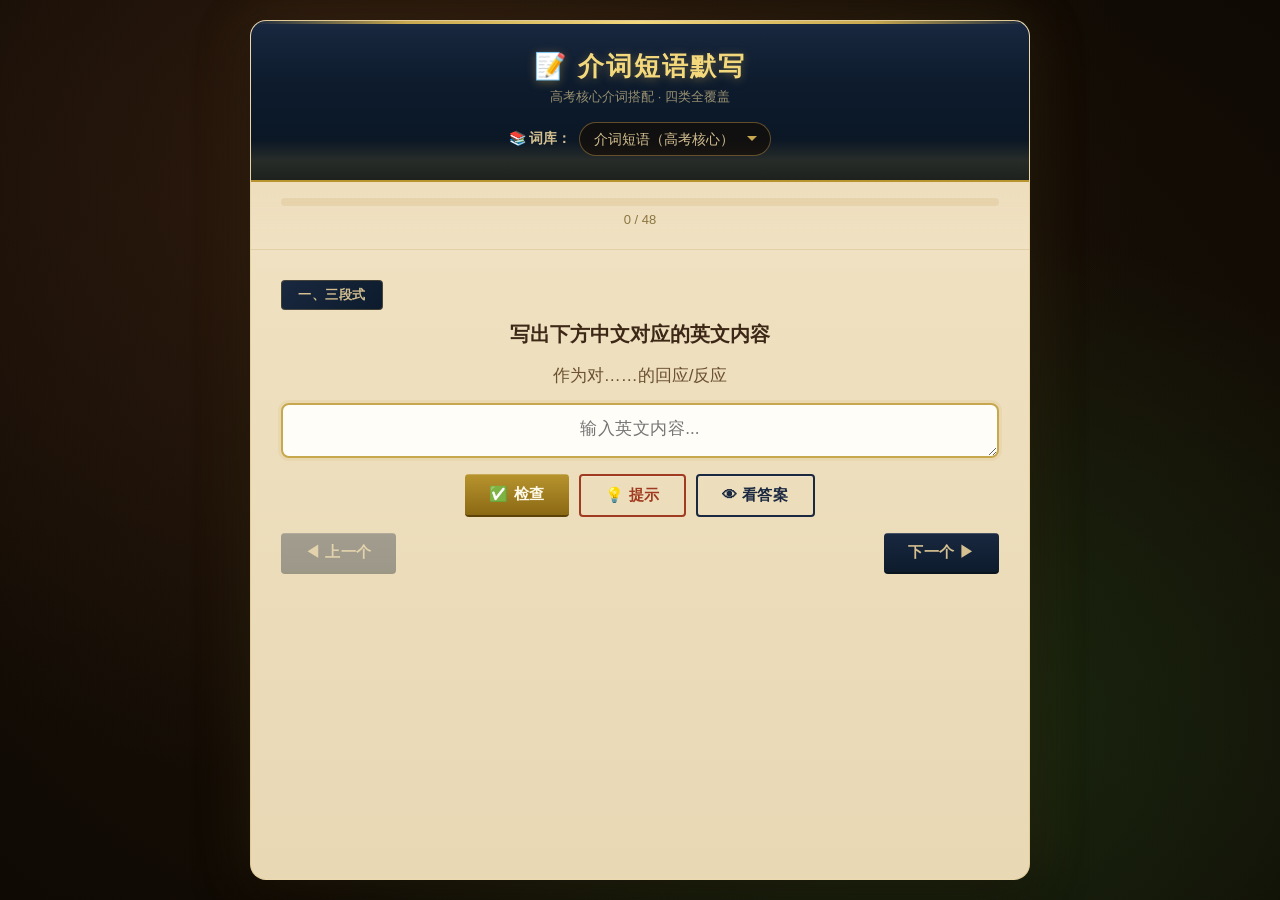
<file: index.html>
﻿<!DOCTYPE html>
<html lang="zh-CN">
<head>
<meta charset="UTF-8">
<meta name="viewport" content="width=device-width, initial-scale=1.0">
<title>英语默写本</title>
<style>
/* ==============================================
   Assassin's Creed Origins — 埃及暗金主题
   Sand · Gold · Deep Blue · Bronze
   ============================================== */
*{margin:0;padding:0;box-sizing:border-box}
body{font-family:'Microsoft YaHei','PingFang SC',sans-serif;background:#1a1108;min-height:100vh;display:flex;justify-content:center;padding:20px;background-image:radial-gradient(ellipse at 30% 20%,#2d1a0e 0%,transparent 60%),radial-gradient(ellipse at 70% 80%,#1a2a10 0%,transparent 50%),radial-gradient(ellipse at 50% 50%,#1c1208 0%,#0f0a04 100%)}
.container{width:100%;max-width:780px;background:linear-gradient(180deg,#f7ecd5 0%,#efe0c0 30%,#e8d8b4 100%);border-radius:16px;box-shadow:0 0 60px rgba(180,140,60,0.15),0 20px 50px rgba(0,0,0,0.5),inset 0 1px 0 rgba(255,255,255,0.3);overflow:hidden;border:1px solid rgba(200,160,60,0.25)}
.header{background:linear-gradient(180deg,#1a2840 0%,#0d1b2d 40%,#0a1520 100%);color:#e8d5a3;padding:28px 30px 24px;text-align:center;position:relative;overflow:hidden;border-bottom:2px solid #b8942e}
.header::before{content:'';position:absolute;top:0;left:0;right:0;height:3px;background:linear-gradient(90deg,transparent 0%,#c8a84e 20%,#f4d87c 50%,#c8a84e 80%,transparent 100%)}
.header::after{content:'';position:absolute;bottom:0;left:0;right:0;height:40px;background:linear-gradient(180deg,transparent 0%,#c8a84e 50%,#8b6914 100%);opacity:0.15}
.header h1{font-size:26px;margin-bottom:4px;color:#f4d87c;text-shadow:0 2px 10px rgba(200,168,78,0.4);letter-spacing:2px;position:relative;z-index:1}
.header .subtitle{font-size:13px;opacity:0.75;color:#c8b888;position:relative;z-index:1;margin-bottom:16px}

/* 词库选择器 */
.bank-select-wrap{display:flex;align-items:center;justify-content:center;gap:8px;position:relative;z-index:1;flex-wrap:wrap}
.bank-select-wrap label{font-size:14px;font-weight:bold;white-space:nowrap;color:#d4c090}
.section-filter-wrap{display:flex;align-items:center;gap:8px;margin-left:4px}
.section-filter-wrap label{font-size:14px;font-weight:bold;white-space:nowrap;color:#d4c090}
.bank-select{font-size:14px;padding:8px 32px 8px 14px;border-radius:20px;border:1px solid rgba(180,140,70,0.5);background:rgba(20,14,8,0.7);color:#d4c090;font-family:'Microsoft YaHei',sans-serif;cursor:pointer;outline:none;appearance:none;-webkit-appearance:none;background-image:url("data:image/svg+xml,%3Csvg xmlns='http://www.w3.org/2000/svg' width='12' height='12' viewBox='0 0 12 12'%3E%3Cpath fill='%23c8a84e' d='M6 8L1 3h10z'/%3E%3C/svg%3E");background-repeat:no-repeat;background-position:right 12px center;transition:all 0.3s}
.bank-select:hover,.bank-select:focus{border-color:#c8a84e;background:rgba(30,18,8,0.85);box-shadow:0 0 12px rgba(200,168,78,0.3)}

.progress-wrap{padding:16px 30px;background:linear-gradient(180deg,rgba(180,140,60,0.08) 0%,transparent 100%);border-bottom:1px solid rgba(180,140,60,0.15)}
.progress-bar-outer{height:8px;background:rgba(180,140,60,0.15);border-radius:4px;overflow:hidden;margin-bottom:6px}
.progress-bar-inner{height:100%;background:linear-gradient(90deg,#b8942e,#c8a84e 30%,#f4d87c 60%,#c8a84e);border-radius:4px;transition:width 0.5s ease;width:0%;box-shadow:0 0 10px rgba(200,168,78,0.5)}
.progress-text{font-size:13px;color:#8b7540;text-align:center}
.card{padding:30px}
.card.hide{display:none}
.section-label{display:inline-block;background:linear-gradient(135deg,#1a2840,#0d1b2d);color:#d4c090;padding:5px 16px;border-radius:4px;font-size:13px;font-weight:bold;margin-bottom:8px;border:1px solid rgba(180,140,60,0.3);letter-spacing:0.5px}
.tip-box{font-size:13px;color:#8b7a40;background:rgba(200,168,78,0.08);border-left:3px solid #b8942e;padding:8px 12px;border-radius:4px;margin-bottom:14px;line-height:1.6;display:none}
.prompt-main{font-size:20px;color:#3d2817;line-height:1.6;margin-bottom:14px;text-align:center;font-weight:bold}
.prompt-cn{font-size:17px;color:#6b5030;text-align:center;margin-bottom:16px}

textarea{width:100%;height:55px;border:2px solid rgba(180,140,60,0.35);border-radius:8px;padding:12px;font-size:17px;font-family:'Georgia','Times New Roman',serif;line-height:1.4;resize:vertical;transition:all 0.3s;outline:none;text-align:center;letter-spacing:0.5px;background:rgba(255,252,245,0.8);color:#2d1f14}
textarea:focus{border-color:#c8a84e;box-shadow:0 0 0 3px rgba(200,168,78,0.12);background:#fffdf8}

.actions{display:flex;gap:10px;margin-top:12px;flex-wrap:wrap;justify-content:center}
.btn{padding:10px 24px;border-radius:4px;border:none;font-size:15px;font-weight:bold;cursor:pointer;transition:all 0.25s;font-family:'Microsoft YaHei',sans-serif;letter-spacing:0.5px;position:relative;overflow:hidden}
.btn::after{content:'';position:absolute;top:0;left:0;right:0;height:1px;background:rgba(255,255,255,0.2);pointer-events:none}
.btn-check{background:linear-gradient(180deg,#b8942e 0%,#8b6914 100%);color:#fffae8;border-bottom:2px solid #5c4208}
.btn-check:hover{transform:translateY(-2px);box-shadow:0 6px 24px rgba(184,148,46,0.45)}
.btn-hint{background:transparent;color:#a03a20;border:2px solid #a03a20}
.btn-hint:hover{background:#a03a20;color:#fffae8}
.btn-nav{background:linear-gradient(180deg,#1a2840 0%,#0d1b2d 100%);color:#d4c090;border-bottom:2px solid #0a1520}
.btn-nav:hover{transform:translateY(-2px);box-shadow:0 6px 20px rgba(10,15,30,0.6)}
.btn-nav:disabled{opacity:0.35;cursor:not-allowed;transform:none;box-shadow:none}
.btn-show{background:transparent;color:#1a2840;border:2px solid #1a2840}
.btn-show:hover{background:#1a2840;color:#d4c090}
.btn-wrong-book{background:transparent;color:#a03a20;border:2px solid #a03a20;padding:6px 16px;border-radius:4px;font-size:13px;font-weight:bold;cursor:pointer;transition:all 0.3s;font-family:'Microsoft YaHei',sans-serif;white-space:nowrap}
.btn-wrong-book:hover{background:#a03a20;color:#fffae8;transform:translateY(-1px)}
.btn-wrong-book.active{background:#a03a20;color:#fffae8;animation:pulse 1.2s ease infinite alternate}
.btn-wrong-book .badge{display:inline-block;background:#8b2500;color:#ffe0c0;border-radius:10px;padding:2px 8px;font-size:12px;min-width:20px;text-align:center}
.btn-wrong-book:hover .badge{background:rgba(0,0,0,0.3);color:#ffe0c0}
.btn-wrong-book.active .badge{background:rgba(0,0,0,0.3);color:#ffe0c0}
@keyframes pulse{0%{box-shadow:0 0 0 0 rgba(160,58,32,0.4)}100%{box-shadow:0 0 0 10px rgba(160,58,32,0)}}

.mode-bar{display:none;text-align:center;padding:8px 20px;background:rgba(160,58,32,0.12);color:#8b3a20;font-size:13px;font-weight:bold;border-bottom:2px solid #a03a20;letter-spacing:1px}
.mode-bar.show{display:block}

.feedback{margin-top:14px;display:none;animation:fadeIn 0.4s ease}
.feedback.show{display:block}
.fb-summary{font-size:16px;font-weight:bold;padding:10px 14px;border-radius:8px;margin-bottom:10px;text-align:center}
.fb-summary.great{background:rgba(74,140,92,0.15);color:#2d5a38;border:2px solid #4a8c5c}
.fb-summary.good{background:rgba(74,140,92,0.1);color:#2d5a38;border:2px solid #5ca070}
.fb-summary.needs{background:rgba(200,168,78,0.12);color:#6b5030;border:2px solid #b8942e}
.fb-correct{background:rgba(74,140,92,0.1);border-radius:8px;padding:10px 14px;margin-bottom:6px;font-size:15px;color:#2d5a38}
.fb-answer{background:linear-gradient(180deg,#fff8ed 0%,#f7ecd5 100%);border:3px solid #c8a84e;border-radius:10px;padding:20px 24px;font-size:32px;color:#a03a20;text-align:center;font-weight:900;letter-spacing:2px;animation:answerPop 0.45s cubic-bezier(0.175,0.885,0.32,1.275);box-shadow:0 0 30px rgba(200,168,78,0.35),0 8px 24px rgba(0,0,0,0.15),inset 0 1px 0 rgba(255,255,255,0.6)}
@keyframes answerPop{0%{transform:scale(0.85);opacity:0}100%{transform:scale(1);opacity:1}}

.error-list{list-style:none;padding:0;margin:0 0 10px 0}
.error-item{background:#fffdf8;border-radius:8px;padding:8px 12px;margin:4px 0;border-left:4px solid #a03a20;box-shadow:0 1px 3px rgba(0,0,0,0.08);font-size:14px;line-height:1.6}
.error-item .err-bad{color:#a03a20;text-decoration:line-through;font-weight:bold}
.error-item .err-good{color:#4a8c5c;font-weight:bold}
.error-item .err-reason{color:#6b5030;font-size:12px;display:block;margin-top:2px}

.celebrate-overlay{position:fixed;top:0;left:0;right:0;bottom:0;pointer-events:none;z-index:9999;display:none}
.celebrate-overlay.active{display:block}
.celebrate-center{position:fixed;top:50%;left:50%;transform:translate(-50%,-50%);z-index:10000;display:none;flex-direction:column;align-items:center;gap:10px;animation:popIn 0.5s cubic-bezier(0.175,0.885,0.32,1.275)}
.celebrate-center.active{display:flex;pointer-events:auto}
.checkmark{width:90px;height:90px}
.checkmark-circle{stroke-dasharray:166;stroke-dashoffset:166;stroke:#c8a84e;stroke-width:4;fill:none;animation:circleFill 0.6s ease forwards 0.2s}
.checkmark-check{stroke-dasharray:48;stroke-dashoffset:48;stroke:#c8a84e;stroke-width:5;fill:none;stroke-linecap:round;stroke-linejoin:round;animation:checkDraw 0.4s ease forwards 0.7s}
.celebrate-text{font-size:22px;font-weight:bold;color:#c8a84e;text-align:center;text-shadow:0 2px 12px rgba(200,168,78,0.5)}
.celebrate-sub{font-size:14px;color:#a09070;text-align:center}
.celebrate-center .btn-nav{background:linear-gradient(180deg,#b8942e,#8b6914);color:#fffae8;border-bottom:2px solid #5c4208;pointer-events:auto;margin-top:8px}
@keyframes popIn{0%{transform:translate(-50%,-50%) scale(0)}100%{transform:translate(-50%,-50%) scale(1)}}
@keyframes circleFill{to{stroke-dashoffset:0}}
@keyframes checkDraw{to{stroke-dashoffset:0}}
@keyframes fadeIn{from{opacity:0;transform:translateY(10px)}to{opacity:1;transform:translateY(0)}}

.star-burst{position:fixed;font-size:34px;pointer-events:none;z-index:10001;animation:starFloat 1.4s ease-out forwards}
@keyframes starFloat{0%{opacity:1;transform:translate(0,0) scale(0)}30%{opacity:1;transform:translate(var(--dx),var(--dy)) scale(1.3)}100%{opacity:0;transform:translate(var(--dx2),var(--dy2)) scale(0.1)}}

canvas#confetti{position:fixed;top:0;left:0;width:100%;height:100%;pointer-events:none;z-index:9998;display:none}
canvas#confetti.active{display:block}

.all-done{text-align:center;padding:60px 30px;display:none}
.all-done.show{display:block}
.all-done .trophy{font-size:90px;animation:trophyBounce 0.8s ease infinite alternate}
@keyframes trophyBounce{0%{transform:scale(1) rotate(-5deg)}100%{transform:scale(1.15) rotate(5deg)}}
.all-done h2{font-size:28px;color:#b8942e;margin:16px 0}
.all-done p{color:#6b5030!important}

@media(max-width:600px){.header h1{font-size:22px}.prompt-main{font-size:18px}textarea{font-size:15px}.celebrate-text{font-size:20px}.checkmark{width:70px;height:70px}.bank-select{font-size:12px;padding:6px 28px 6px 10px}.fb-answer{font-size:24px;padding:14px 16px}}
</style>
</head>
<body>

<div class="container">
<div class="header">
  <h1 id="headerTitle">📝 介词短语默写</h1>
  <div class="subtitle" id="headerSub">高考核心介词搭配 · 四类全覆盖</div>
  <div class="bank-select-wrap">
    <label for="bankSelect">📚 词库：</label>
    <select class="bank-select" id="bankSelect">
      <option value="preposition">介词短语（高考核心）</option>
      <option value="bnu">北师大版</option>
      <option value="pep">人教版</option>
      <option value="pe">PEP版·六年级下册</option>
      <option value="fltrp">外研社版</option>
      <option value="pastTense">小学过去时·不规则动词</option>
      <option value="zk">中考高频词</option>
      <option value="zk688">基础版688</option>
    </select>
    <div class="section-filter-wrap" id="sectionFilterWrap" style="display:none">
      <label for="sectionFilter">📊 板块：</label>
      <select class="bank-select" id="sectionFilter" onchange="applySectionFilter()">
        <option value="">📘 全部（688词）</option>
        <option value="🔴 出现200次以上">🔴 200次以上（34词）</option>
        <option value="🟠 出现150次以上">🟠 150次以上（28词）</option>
        <option value="🟡 出现100次以上">🟡 100次以上（46词）</option>
        <option value="🟢 出现50次以上">🟢 50次以上（120词）</option>
        <option value="🔵 出现30次以上">🔵 30次以上（111词）</option>
        <option value="🟣 出现20次以上">🟣 20次以上（75词）</option>
        <option value="🟤 出现10次以上">🟤 10次以上（128词）</option>
        <option value="⚪ 出现10次以内">⚪ 10次以内（146词）</option>
      </select>
    </div>
  </div>
</div>
<div class="progress-wrap">
<div class="progress-bar-outer"><div class="progress-bar-inner" id="progressBar"></div></div>
<div class="progress-text" id="progressText">0 / 48</div>
<div style="display:flex;justify-content:center;gap:8px;margin-top:6px">
  <button class="btn-wrong-book" id="btnWrongBook" onclick="toggleWrongMode()" style="display:none">📕 错题本 <span class="badge" id="wrongBadge">0</span></button>
  <span id="streakBadge" style="display:none;font-size:13px;font-weight:bold;color:#f4d87c;background:linear-gradient(180deg,#8b2500,#a03a20);padding:4px 12px;border-radius:12px;animation:pulse 0.8s ease infinite alternate">🔥 0连击</span>
</div>
</div>

<div class="mode-bar" id="modeBar">🔁 错题复习模式 — 只显示答错的词</div>

<div class="all-done" id="allDone">
<div class="trophy">🏆</div><h2>全部完成！太棒了！</h2>
<p style="color:#666;font-size:16px" id="allDoneMsg">你已经掌握了所有高考核心介词搭配！</p>
<button class="btn btn-nav" style="margin-top:20px" onclick="resetAll()">再来一次</button>
</div>

<div class="card" id="card">
<div class="section-label" id="sectionLabel"></div>
<div class="tip-box" id="tipBox"></div>
<div class="prompt-main" id="promptMain"></div>
<div class="prompt-cn" id="promptCn"></div>
<textarea id="inputArea" placeholder="输入英文内容..."></textarea>
<div class="actions">
<button class="btn btn-check" onclick="checkAnswer()">✅ 检查</button>
<button class="btn btn-hint" onclick="showHint()">💡 提示</button>
<button class="btn btn-show" onclick="revealAnswer()">👁 看答案</button>
</div>
<div class="feedback" id="feedback"></div>
<div class="actions" style="margin-top:16px">
<button class="btn btn-nav" id="btnPrev" onclick="prevItem()" disabled>◀ 上一个</button>
<span style="flex:1"></span>
<button class="btn btn-nav" id="btnNext" onclick="nextItem()">下一个 ▶</button>
</div>
</div>
</div>

<canvas id="confetti"></canvas>
<div class="celebrate-overlay" id="celebrateOverlay"></div>
<div class="celebrate-center" id="celebrateCenter">
<svg class="checkmark" viewBox="0 0 52 52"><circle class="checkmark-circle" cx="26" cy="26" r="25"/><path class="checkmark-check" d="M14 27l7 7 16-16" fill="none"/></svg>
<div class="celebrate-text" id="celebrateText"></div><div class="celebrate-sub" id="celebrateSub"></div>
<button class="btn btn-nav" style="pointer-events:auto;margin-top:8px" onclick="dismissCelebrate()">继续</button>
</div>

<script>
// 消消乐原声 Unbelievable 音效（预加载）
var unbelievableAudio = new Audio('[data-uri]');
unbelievableAudio.preload = 'auto';
unbelievableAudio.volume = 1.0;

// ===================================================================
// 多词库数据
// 每个词库: { name, icon, subtitle, doneMsg, items: [{cat, cn, en, hint, tip, alt}] }
// 你可以在 items 数组中自由增删改词条
// ===================================================================
const wordBanks = {

  // ==================== 介词短语（原词库） ====================
  // 📁 源：手工编写，无外部文档
  preposition: {
    name: '介词短语',
    icon: '📝',
    subtitle: '高考核心介词搭配 · 四类全覆盖',
    doneMsg: '你已经掌握了所有高考核心介词搭配！',
    items: [
      // === 一、三段式 ===
      { cat:'一、三段式', cn:'作为对……的回应/反应',       en:'in response to',       hint:'response', tip:'首尾是 in…to。多用于生物/身体对外界刺激的反应', alt:[] },
      { cat:'一、三段式', cn:'寻找，搜寻',                   en:'in search of',         hint:'search',   tip:'名词 search 前不加冠词；动词短语是 search for', alt:[] },
      { cat:'一、三段式', cn:'在……方面，就……而言',         en:'in terms of',          hint:'terms',    tip:'极高频！中间名词 terms 必须加 s', alt:[] },
      { cat:'一、三段式', cn:'除……之外（还）',             en:'in addition to',       hint:'addition', tip:'相当于 besides。末尾 to 是介词，后接 doing', alt:[] },
      { cat:'一、三段式', cn:'与……形成鲜明对比',           en:'in contrast to',       hint:'contrast', tip:'用于说明文/议论文中的对比论证。也可用 in contrast with', alt:['in contrast with'] },
      { cat:'一、三段式', cn:'纪念……，为了纪念……',         en:'in memory of',         hint:'memory',   tip:'用于记叙文，表示对逝者或历史事件的纪念', alt:[] },
      { cat:'一、三段式', cn:'代表……，代表某方的利益',     en:'on behalf of',         hint:'behalf',   tip:'高危！前缀必须是 on 不是 in', alt:[] },
      { cat:'一、三段式', cn:'以……为代价',                 en:'at the cost of',       hint:'cost',     tip:'涉及价格、成本、牺牲，前缀必用 at', alt:[] },
      { cat:'一、三段式', cn:'在……的帮助下',               en:'with the help of',     hint:'help',     tip:'常用于句首作伴随/条件状语', alt:[] },
      { cat:'一、三段式', cn:'依靠……手段，通过……方式',     en:'by means of',          hint:'means',    tip:'means 单复数同形，前面固定搭配 by', alt:[] },

      // === 二、名词+to ===
      { cat:'二、名词+to', cn:'对……的敏感性/敏感度',        en:'sensitivity to',       hint:'sensitivity', tip:'中文翻译为"……的"，容易误填 of', alt:[] },
      { cat:'二、名词+to', cn:'进入/接近/使用……的机会或权利', en:'access to',           hint:'access',      tip:'如 access to the Internet', alt:[] },
      { cat:'二、名词+to', cn:'……的钥匙/关键',              en:'key to',              hint:'key',         tip:'如 the key to success', alt:[] },
      { cat:'二、名词+to', cn:'……的解决方案',              en:'solution to',          hint:'solution',    tip:'如 the solution to the problem', alt:[] },
      { cat:'二、名词+to', cn:'对……的贡献',                en:'contribution to',      hint:'contribution',tip:'如 make a contribution to society', alt:[] },
      { cat:'二、名词+to', cn:'对……的注意',                en:'attention to',         hint:'attention',   tip:'如 pay attention to your health', alt:[] },
      { cat:'二、名词+to', cn:'对……的限制/极限',            en:'limit to',             hint:'limit',       tip:'表示范围的边界', alt:[] },
      // === 二、名词+of ===
      { cat:'二、名词+of', cn:'……的短缺/匮乏',              en:'shortage of',          hint:'shortage',    tip:'同义：lack of。谓语动词根据主语决定', alt:['lack of'] },
      { cat:'二、名词+of', cn:'……的数量（谓语用单数）',      en:'the number of',        hint:'number',      tip:'注意对比 a number of（许多，谓语用复数）', alt:[] },
      { cat:'二、名词+of', cn:'……的优势',                  en:'advantage of',         hint:'advantage',   tip:'如 take advantage of（利用）', alt:[] },
      { cat:'二、名词+of', cn:'……的历史',                  en:'history of',           hint:'history',     tip:'如 the history of China', alt:[] },
      { cat:'二、名词+of', cn:'对……的意识/认知',            en:'awareness of',         hint:'awareness',   tip:'表示主观上对某事的认识', alt:[] },
      // === 二、名词+for ===
      { cat:'二、名词+for', cn:'……的原因',                 en:'reason for',           hint:'reason',      tip:'如 the reason for his absence', alt:[] },
      { cat:'二、名词+for', cn:'对……的需求',               en:'demand for',           hint:'demand',      tip:'市场需求、社会需求等概念', alt:[] },
      { cat:'二、名词+for', cn:'对……的欲望/胃口',           en:'appetite for',         hint:'appetite',    tip:'可指食欲，也可引申为对知识/成功的渴望', alt:[] },
      { cat:'二、名词+for', cn:'在……方面的天赋',            en:'talent for',           hint:'talent',      tip:'如 have a talent for music', alt:[] },

      // === 三、形容词+介词 ===
      { cat:'三、形容词+介词', cn:'因……而闻名',             en:'be famous for',        hint:'famous',   tip:'后面接闻名的原因', alt:['famous for'] },
      { cat:'三、形容词+介词', cn:'作为……而闻名',           en:'be famous as',         hint:'famous',   tip:'后面接闻名的身份', alt:['famous as'] },
      { cat:'三、形容词+介词', cn:'与……不同',               en:'be different from',    hint:'different', tip:'高频对比逻辑', alt:['different from'] },
      { cat:'三、形容词+介词', cn:'适合于……',               en:'be suitable for',      hint:'suitable',  tip:'考查事物、环境是否合适', alt:['suitable for'] },
      { cat:'三、形容词+介词', cn:'是……的家园/栖息地',       en:'be home to',           hint:'home',      tip:'全国卷超级高频！动物/植物的家园必填 to', alt:['home to'] },
      { cat:'三、形容词+介词', cn:'对某人要求严厉',           en:'be strict with',       hint:'strict',    tip:'对人严厉用 with；对事严格用 be strict in sth.', alt:['strict with'] },
      { cat:'三、形容词+介词', cn:'对某事严格要求',           en:'be strict in',         hint:'strict',    tip:'对事严格用 in。对人用 with', alt:['strict in'] },
      { cat:'三、形容词+介词', cn:'为……做好准备',           en:'be ready for',         hint:'ready',     tip:'接名词用 for，接动词用不定式 to do', alt:['ready for'] },
      { cat:'三、形容词+介词', cn:'以……为傲',               en:'be proud of',          hint:'proud',     tip:'相当于 take pride in', alt:['proud of'] },

      // === 四、动词+介词 ===
      { cat:'四、动词+介词', cn:'依靠，取决于',               en:'depend on',            hint:'depend',       tip:'同义：rely on', alt:['rely on'] },
      { cat:'四、动词+介词', cn:'专注于',                     en:'focus on',             hint:'focus',        tip:'同义：concentrate on', alt:['concentrate on'] },
      { cat:'四、动词+介词', cn:'同意某人的意见',             en:'agree with',           hint:'agree',        tip:'with + 某人；agree to + 计划/建议', alt:[] },
      { cat:'四、动词+介词', cn:'同意某计划/建议',            en:'agree to',             hint:'agree',        tip:'to + 计划；agree with + 某人', alt:[] },
      { cat:'四、动词+介词', cn:'导致，引起',                 en:'lead to',              hint:'lead',         tip:'to 是介词！后接名词或 doing。如 lead to getting lost', alt:[] },
      { cat:'四、动词+介词', cn:'属于',                       en:'belong to',            hint:'belong',       tip:'⚠ 没有被动语态！不能说 is belonged to', alt:[] },
      { cat:'四、动词+介词', cn:'阻止……免受……/做某事',        en:'prevent ... from',     hint:'prevent',      tip:'prevent/stop sb. from doing。也可用 protect ... from', alt:['stop ... from','protect ... from'] },
      { cat:'四、动词+介词', cn:'保护……免受……的伤害',         en:'protect ... from',     hint:'protect',      tip:'如 protect the environment from pollution', alt:['prevent ... from','stop ... from'] },
      { cat:'四、动词+介词', cn:'把……从……改造成……',          en:'transform ... from ... into', hint:'transform', tip:'完整搭配：transform A from B into C', alt:[] },
      { cat:'四、动词+介词', cn:'在……上花费时间/金钱',         en:'spend ... on',         hint:'spend',        tip:'spend money/time on sth.；spend time (in) doing', alt:[] },
      { cat:'四、动词+介词', cn:'花费时间做某事',              en:'spend ... (in) doing',  hint:'spend',        tip:'in 常省略：spend time (in) doing', alt:['spend ... doing'] },
      { cat:'四、动词+介词', cn:'给某人提供某物',              en:'provide ... with',     hint:'provide',      tip:'provide sb. with sth. = provide sth. for sb.', alt:['provide ... for'] },
      { cat:'四、动词+介词', cn:'与某人分享/共用某物',          en:'share ... with',       hint:'share',        tip:'share sth. with sb.', alt:[] }
    ]
  },

  // ==================== 北师大版 ====================
  bnu: {
    name: '北师大版',
    icon: '📖',
    subtitle: '北师大版高中英语 · 核心词汇与短语',
    doneMsg: '你已经掌握了北师大版核心词汇！',
    items: [
      // 必修一·校园生活
      { cat:'必修一·校园生活', cn:'对……有积极的态度',       en:'have a positive attitude towards', hint:'attitude',  tip:'attitude 后固定搭配 to/towards', alt:['have a positive attitude to'] },
      { cat:'必修一·校园生活', cn:'毕业于……',               en:'graduate from',        hint:'graduate',  tip:'graduate 是不及物动词，毕业用 from', alt:[] },
      { cat:'必修一·校园生活', cn:'参加（活动）',             en:'take part in',         hint:'part',      tip:'同义：participate in。part 前不加冠词', alt:['participate in'] },
      { cat:'必修一·校园生活', cn:'适应……',                 en:'adapt to',             hint:'adapt',     tip:'to 是介词，后接名词/doing', alt:['adjust to'] },
      { cat:'必修一·校园生活', cn:'与……相处融洽',           en:'get along with',       hint:'along',     tip:'也可用 get on with', alt:['get on with'] },
      // 必修二·健康与运动
      { cat:'必修二·健康与运动', cn:'保持健康',               en:'keep fit',             hint:'fit',       tip:'fit 在此为形容词，表示健康的', alt:['stay fit','keep healthy'] },
      { cat:'必修二·健康与运动', cn:'对……上瘾',               en:'be addicted to',       hint:'addicted',  tip:'to 是介词！如 addicted to playing games', alt:['addicted to'] },
      { cat:'必修二·健康与运动', cn:'养成……的习惯',           en:'develop the habit of', hint:'habit',     tip:'也可用 form the habit of', alt:['form the habit of'] },
      { cat:'必修二·健康与运动', cn:'从……中恢复',             en:'recover from',         hint:'recover',   tip:'多用于疾病康复或从挫折中恢复', alt:[] },
      // 必修三·科技与环保
      { cat:'必修三·科技与环保', cn:'在……中扮演重要角色',     en:'play an important role in', hint:'role', tip:'role 前常用 important/significant/key 修饰', alt:['play an important part in'] },
      { cat:'必修三·科技与环保', cn:'对……有影响',             en:'have an impact on',    hint:'impact',    tip:'impact 前用 on。也可用 have an effect on', alt:['have an effect on'] },
      { cat:'必修三·科技与环保', cn:'导致，引起',             en:'result in',            hint:'result',    tip:'result in = lead to。注意 result from 是"由……引起"', alt:['lead to'] },
      { cat:'必修三·科技与环保', cn:'意识到……',               en:'be aware of',          hint:'aware',     tip:'形容词+介词搭配，后可接名词/从句', alt:['aware of'] },
      { cat:'必修三·科技与环保', cn:'采取措施做某事',         en:'take measures to',     hint:'measures',  tip:'measures 常用复数，后接不定式', alt:['take steps to'] },
      // 必修四·文化与节日
      { cat:'必修四·文化与节日', cn:'追溯到……',               en:'date back to',         hint:'date',      tip:'无被动语态！不说 is dated back to', alt:['date from'] },
      { cat:'必修四·文化与节日', cn:'以……命名',               en:'be named after',       hint:'named',     tip:'英式英语用 after，美式也可用 for', alt:['be named for'] },
      { cat:'必修四·文化与节日', cn:'作为……的象征',           en:'be a symbol of',       hint:'symbol',    tip:'后接象征的内容', alt:['a symbol of'] }
    ]
  },

  // ==================== 人教版 ====================
  pep: {
    name: '人教版',
    icon: '📘',
    subtitle: '人教版高中英语 · 核心词汇与短语',
    doneMsg: '你已经掌握了人教版核心词汇！',
    items: [
      // 必修一
      { cat:'必修一·日常交际', cn:'与……交流',               en:'communicate with',     hint:'communicate', tip:'同义：talk with。communication 后也接 with', alt:['talk with'] },
      { cat:'必修一·日常交际', cn:'关心，在乎',               en:'care about',           hint:'care',       tip:'care about 关注/关心；care for 照顾/喜欢', alt:[] },
      { cat:'必修一·日常交际', cn:'遭受……',                 en:'suffer from',          hint:'suffer',     tip:'suffer from + 疾病/痛苦；suffer + 损失', alt:[] },
      { cat:'必修一·日常交际', cn:'因为……',                 en:'because of',           hint:'because',    tip:'后接名词/doing。because 后接从句', alt:['due to','owing to'] },
      { cat:'必修一·日常交际', cn:'代替，而不是',             en:'instead of',           hint:'instead',    tip:'of 是介词，后接名词/doing', alt:[] },
      // 必修二
      { cat:'必修二·学习成长', cn:'成功做某事',               en:'succeed in',           hint:'succeed',    tip:'succeed in doing。名词 success + in', alt:[] },
      { cat:'必修二·学习成长', cn:'由……组成',               en:'consist of',           hint:'consist',    tip:'无被动！不说 is consisted of。= be made up of', alt:['be made up of'] },
      { cat:'必修二·学习成长', cn:'把……和……联系起来',       en:'connect ... with',     hint:'connect',    tip:'也可用 connect ... to', alt:['connect ... to'] },
      { cat:'必修二·学习成长', cn:'申请……',                 en:'apply for',            hint:'apply',      tip:'apply for + 职位/学校；apply to + 机构', alt:[] },
      // 必修三
      { cat:'必修三·社会与自然', cn:'以……为基础',             en:'be based on',          hint:'based',      tip:'base A on B。被动：A is based on B', alt:['based on'] },
      { cat:'必修三·社会与自然', cn:'受益于……',               en:'benefit from',         hint:'benefit',    tip:'也可说 be of benefit to sb.', alt:[] },
      { cat:'必修三·社会与自然', cn:'属于……类别/群体',       en:'belong to',            hint:'belong',     tip:'⚠ 无被动语态！没有进行时！', alt:[] },
      { cat:'必修三·社会与自然', cn:'（在某方面）与……竞争',   en:'compete with',         hint:'compete',    tip:'compete with sb. for sth. 为某事与某人竞争', alt:['compete against'] },
      // 必修四
      { cat:'必修四·情感表达', cn:'对……满意',               en:'be satisfied with',    hint:'satisfied',  tip:'同义：be content with / be pleased with', alt:['be content with','be pleased with'] },
      { cat:'必修四·情感表达', cn:'对……感到厌倦',           en:'be bored with',        hint:'bored',      tip:'注意 bored（感到无聊）vs boring（令人无聊的）', alt:['be tired of'] },
      { cat:'必修四·情感表达', cn:'对……好奇',               en:'be curious about',     hint:'curious',    tip:'curious 后接 about，不是 of/for', alt:[] },
      { cat:'必修四·情感表达', cn:'渴望做某事',               en:'be eager to',          hint:'eager',      tip:'eager 后可接 for sth. 或 to do sth.', alt:['be eager for'] }
    ]
  },

  // ==================== PEP版 六年级下册（从课本PDF提取） ====================
  pe: {
    name: 'PEP版',
    icon: '📙',
    subtitle: 'PEP六年级下册 · 黑体单词（会读会写知意）',
    doneMsg: '你已经掌握了PEP六年级下册所有黑体单词！',
    items: [
      // Unit 1 How tall are you? —— 比较级
      { cat:'Unit1·比较级', cn:'比',                         en:'than',         hint:'t____', tip:'用于比较级句中：A is taller than B.', alt:[] },
      { cat:'Unit1·比较级', cn:'更年轻的',                   en:'younger',      hint:'y____', tip:'young 的比较级，双音节不加 more', alt:[] },
      { cat:'Unit1·比较级', cn:'更年长的',                   en:'older',        hint:'o____', tip:'old 的比较级。elder 指家庭成员中年长的', alt:[] },
      { cat:'Unit1·比较级', cn:'更高的',                     en:'taller',       hint:'t____', tip:'tall 的比较级，直接加 -er', alt:[] },
      { cat:'Unit1·比较级', cn:'更矮的；更短的',             en:'shorter',      hint:'s____', tip:'short 的比较级，可指身高或长度', alt:[] },
      { cat:'Unit1·比较级', cn:'更长的',                     en:'longer',       hint:'l____', tip:'long 的比较级，直接加 -er', alt:[] },
      { cat:'Unit1·比较级', cn:'更瘦的',                     en:'thinner',      hint:'t____', tip:'thin 的比较级，双写 n + er！', alt:[] },
      { cat:'Unit1·比较级', cn:'更重的',                     en:'heavier',      hint:'h____', tip:'heavy 的比较级，y→i+er', alt:[] },
      { cat:'Unit1·比较级', cn:'更大的',                     en:'bigger',       hint:'b____', tip:'big 的比较级，双写 g + er！', alt:[] },
      { cat:'Unit1·比较级', cn:'更小的',                     en:'smaller',      hint:'s____', tip:'small 的比较级，直接加 -er', alt:[] },
      { cat:'Unit1·比较级', cn:'更强壮的',                   en:'stronger',     hint:'s____', tip:'strong 的比较级，直接加 -er', alt:[] },
      // Unit 2 Last weekend —— 过去式
      { cat:'Unit2·过去式', cn:'打扫（过去式）',             en:'cleaned',      hint:'c____', tip:'clean 的过去式，规则变化 +ed', alt:[] },
      { cat:'Unit2·过去式', cn:'停留；待（过去式）',         en:'stayed',       hint:'s____', tip:'stay 的过去式，元音+y 直接 +ed', alt:[] },
      { cat:'Unit2·过去式', cn:'洗（过去式）',               en:'washed',       hint:'w____', tip:'wash 的过去式，规则变化 +ed', alt:[] },
      { cat:'Unit2·过去式', cn:'看（过去式）',               en:'watched',      hint:'w____', tip:'watch 的过去式，规则变化 +ed', alt:[] },
      { cat:'Unit2·过去式', cn:'患病；得病（过去式）',       en:'had',          hint:'h__', tip:'have 的过去式，不规则！had a cold = 感冒', alt:[] },
      { cat:'Unit2·过去式', cn:'感冒',                       en:'had a cold',   hint:'h__ a c___', tip:'固定搭配，had 是 have 的过去式', alt:[] },
      { cat:'Unit2·过去式', cn:'睡觉（过去式）',             en:'slept',        hint:'s____', tip:'sleep 的过去式，不规则变化', alt:[] },
      { cat:'Unit2·过去式', cn:'读（过去式）',               en:'read',         hint:'r___', tip:'read 的过去式，拼写不变但读音变 /red/', alt:[] },
      { cat:'Unit2·过去式', cn:'看见（过去式）',             en:'saw',          hint:'s__', tip:'see 的过去式，不规则变化', alt:[] },
      { cat:'Unit2·过去式', cn:'最近的；上一个的',           en:'last',         hint:'l___', tip:'last weekend = 上周末；last night = 昨晚', alt:[] },
      { cat:'Unit2·过去式', cn:'昨天',                       en:'yesterday',    hint:'y____', tip:'时间状语，常与过去式连用', alt:[] },
      { cat:'Unit2·过去式', cn:'在……之前',                  en:'before',       hint:'b____', tip:'可用于句首或句尾。反义词：after', alt:[] },
      // Unit 3 Where did you go? —— 过去式
      { cat:'Unit3·过去式', cn:'去（过去式）',               en:'went',         hint:'w___', tip:'go 的过去式，最常用的不规则动词之一', alt:[] },
      { cat:'Unit3·过去式', cn:'野营',                       en:'camp',         hint:'c___', tip:'went camping = 去野营', alt:[] },
      { cat:'Unit3·过去式', cn:'（尤指在假日）野营',         en:'went camping', hint:'w___ c______', tip:'固定短语。go + doing = 去做某事', alt:[] },
      { cat:'Unit3·过去式', cn:'钓鱼；捕鱼',                 en:'fish',         hint:'f___', tip:'went fishing = 去钓鱼。也可作名词"鱼"', alt:[] },
      { cat:'Unit3·过去式', cn:'去钓鱼',                     en:'went fishing', hint:'w___ f______', tip:'固定短语', alt:[] },
      { cat:'Unit3·过去式', cn:'骑/马/自行车（过去式）',     en:'rode',         hint:'r___', tip:'ride 的过去式，不规则变化', alt:[] },
      { cat:'Unit3·过去式', cn:'使受伤（过去式）',           en:'hurt',         hint:'h___', tip:'hurt 的过去式，拼写不变！hurt-hurt-hurt', alt:[] },
      { cat:'Unit3·过去式', cn:'吃（过去式）',               en:'ate',          hint:'a__', tip:'eat 的过去式，不规则变化', alt:[] },
      { cat:'Unit3·过去式', cn:'拍照（过去式）',             en:'took',         hint:'t___', tip:'take 的过去式。took pictures = 照相', alt:[] },
      { cat:'Unit3·过去式', cn:'照相',                       en:'took pictures',hint:'t___ p_______', tip:'固定短语。take photos 也可以', alt:['took photos'] },
      { cat:'Unit3·过去式', cn:'买（过去式）',               en:'bought',       hint:'b____', tip:'buy 的过去式，不规则变化', alt:[] },
      { cat:'Unit3·过去式', cn:'礼物',                       en:'gift',         hint:'g___', tip:'可数名词。birthday gift = 生日礼物', alt:[] },
      // Unit 4 Then and now —— 学校与成长
      { cat:'Unit4·学校与成长', cn:'饭厅',                   en:'dining hall',  hint:'d______ h___', tip:'学校场景词。dine = 进餐', alt:[] },
      { cat:'Unit4·学校与成长', cn:'草坪',                   en:'grass',        hint:'g____', tip:'不可数名词。on the grass = 在草地上', alt:[] },
      { cat:'Unit4·学校与成长', cn:'体育馆',                 en:'gym',          hint:'g__', tip:'= gymnasium 的缩写', alt:[] },
      { cat:'Unit4·学校与成长', cn:'以前',                   en:'ago',          hint:'a__', tip:'时间状语，置于时间段后。three days ago = 三天前', alt:[] },
      { cat:'Unit4·学校与成长', cn:'骑自行车运动',           en:'cycling',      hint:'c______', tip:'go cycling = 去骑自行车', alt:[] },
      { cat:'Unit4·学校与成长', cn:'去骑自行车',             en:'go cycling',   hint:'g_ c______', tip:'固定短语', alt:[] },
      { cat:'Unit4·学校与成长', cn:'滑冰',                   en:'ice-skate',    hint:'i__-s____', tip:'复合词。ice=冰，skate=滑', alt:[] },
      { cat:'Unit4·学校与成长', cn:'羽毛球运动',             en:'badminton',    hint:'b________', tip:'球类运动，不加冠词。play badminton', alt:[] },
      { cat:'Unit4·学校与成长', cn:'星',                     en:'star',         hint:'s___', tip:'可数名词。movie star = 电影明星', alt:[] },
      { cat:'Unit4·学校与成长', cn:'容易的',                 en:'easy',         hint:'e___', tip:'形容词。反义词：difficult / hard', alt:[] },
      { cat:'Unit4·学校与成长', cn:'查阅',                   en:'look up',      hint:'l___ u_', tip:'look up a word in the dictionary = 查字典', alt:[] },
      { cat:'Unit4·学校与成长', cn:'互联网',                 en:'Internet',     hint:'I_______', tip:'首字母大写！on the Internet = 在网上', alt:[] },
      { cat:'Unit4·学校与成长', cn:'不同的',                 en:'different',    hint:'d_______', tip:'be different from = 与……不同', alt:[] },
      { cat:'Unit4·学校与成长', cn:'积极的；活跃的',         en:'active',       hint:'a_____', tip:'take an active part in = 积极参加', alt:[] },
      { cat:'Unit4·学校与成长', cn:'赛跑',                   en:'race',         hint:'r___', tip:'可数名词。a running race = 跑步比赛', alt:[] },
      { cat:'Unit4·学校与成长', cn:'没有什么',               en:'nothing',      hint:'n______', tip:'不定代词。nothing to do = 没事可做', alt:[] },
      { cat:'Unit4·学校与成长', cn:'想（过去式）',           en:'thought',      hint:'t______', tip:'think 的过去式，不规则变化', alt:[] },
      { cat:'Unit4·学校与成长', cn:'感觉（过去式）',         en:'felt',         hint:'f___', tip:'feel 的过去式，不规则变化', alt:[] }
    ]
  },

  // ==================== 外研社版 ====================
  fltrp: {
    name: '外研社版',
    icon: '📕',
    subtitle: '外研社版高中英语 · 核心词汇与短语',
    doneMsg: '你已经掌握了外研社版核心词汇！',
    items: [
      // Book 1-2
      { cat:'Book1-2·基础交际', cn:'与……相似',               en:'be similar to',        hint:'similar',    tip:'similar to 后接比较对象。similarity + to', alt:['similar to'] },
      { cat:'Book1-2·基础交际', cn:'对……感到惊讶',           en:'be surprised at',      hint:'surprised',  tip:'人作主语用 surprised at/by', alt:['be surprised by'] },
      { cat:'Book1-2·基础交际', cn:'对……表示感激',           en:'be grateful for',      hint:'grateful',   tip:'grateful to sb. for sth. 为某事感激某人', alt:['be thankful for'] },
      { cat:'Book1-2·基础交际', cn:'有做某事的困难',         en:'have difficulty in',   hint:'difficulty', tip:'in 常省略。也可用 have trouble (in) doing', alt:['have trouble in'] },
      // Book 3-4
      { cat:'Book3-4·学习策略', cn:'指的是，提及',             en:'refer to',             hint:'refer',      tip:'to 是介词！如 refer to the dictionary', alt:[] },
      { cat:'Book3-4·学习策略', cn:'把……与……比较',           en:'compare ... with',     hint:'compare',    tip:'compare with 对比相同点和不同点；compare to 类比', alt:['compare ... to'] },
      { cat:'Book3-4·学习策略', cn:'向某人提供某物',         en:'provide ... for',      hint:'provide',    tip:'provide sth. for sb. = provide sb. with sth.', alt:['provide ... with'] },
      { cat:'Book3-4·学习策略', cn:'坚持做某事',             en:'insist on',            hint:'insist',     tip:'on 是介词！如 insist on doing', alt:['persist in'] },
      // Book 5-6
      { cat:'Book5-6·社会话题', cn:'被……覆盖',               en:'be covered with',      hint:'covered',    tip:'也可用 be covered by（强调动作）', alt:['be covered by'] },
      { cat:'Book5-6·社会话题', cn:'装备有……',               en:'be equipped with',     hint:'equipped',   tip:'equip ... with ... 强调配备的设施/技能', alt:['equipped with'] },
      { cat:'Book5-6·社会话题', cn:'与……有关，涉及',         en:'be concerned with',    hint:'concerned',  tip:'concerned about 担心；concerned with 涉及', alt:['concerned with'] },
      { cat:'Book5-6·社会话题', cn:'被认为是……',             en:'be regarded as',       hint:'regarded',   tip:'也可用 be considered as / be thought of as', alt:['be considered as'] },
      { cat:'Book5-6·社会话题', cn:'呼吁（某人）做某事',       en:'call on',              hint:'call',       tip:'call on sb. to do sth.。call for 需要/呼吁', alt:['call for'] },
      { cat:'Book5-6·社会话题', cn:'结果是，以……告终',       en:'end up',               hint:'end',        tip:'end up doing / end up with', alt:[] },
      { cat:'Book5-6·社会话题', cn:'用完，耗尽',             en:'run out of',           hint:'run',        tip:'人作主语用 run out of；物作主语用 run out', alt:['use up'] }
    ]
  },

  // ==================== 小学过去时·不规则动词（PEP六年级下册 Appendix 7） ====================
  // 📁 源：手工编写，无外部文档
  pastTense: {
    name: '小学过去时·不规则动词',
    icon: '⏳',
    subtitle: 'PEP六年级下册 · 不规则动词过去式默写（出示原型→写过去式）',
    doneMsg: '你已经掌握了所有小学不规则动词过去式！',
    items: [
      { cat:'不规则动词', base:'be',       cn:'是',       en:'was/were', hint:'w__/w___', tip:'am/is → was；are → were。最基础的不规则变化', alt:['was','were'] },
      { cat:'不规则动词', base:'become',   cn:'成为',     en:'became',    hint:'b_____',   tip:'come→came，所以 become→became。注意 a 不是 u', alt:[] },
      { cat:'不规则动词', base:'begin',    cn:'开始',     en:'began',     hint:'b____',    tip:'i→a 变化：begin→began→begun', alt:[] },
      { cat:'不规则动词', base:'bring',    cn:'带来',     en:'brought',   hint:'b______',  tip:'与 buy→bought 同韵，注意 r', alt:[] },
      { cat:'不规则动词', base:'buy',      cn:'买',       en:'bought',    hint:'b_____',   tip:'与 bring→brought 对比记忆', alt:[] },
      { cat:'不规则动词', base:'can',      cn:'能；会',   en:'could',     hint:'c____',    tip:'情态动词，否定 couldn\'t', alt:[] },
      { cat:'不规则动词', base:'come',     cn:'来',       en:'came',      hint:'c___',     tip:'o→a 变化。come→came→come', alt:[] },
      { cat:'不规则动词', base:'cut',      cn:'切；割',   en:'cut',       hint:'c__',      tip:'⚠ 三形同：cut-cut-cut。原形过去式一样', alt:[] },
      { cat:'不规则动词', base:'do',       cn:'做',       en:'did',       hint:'d__',      tip:'do→did→done。助动词时也变', alt:[] },
      { cat:'不规则动词', base:'draw',     cn:'画',       en:'drew',      hint:'d___',     tip:'aw→ew 变化。draw→drew→drawn', alt:[] },
      { cat:'不规则动词', base:'drink',    cn:'喝',       en:'drank',     hint:'d____',    tip:'i→a 变化：drink→drank→drunk', alt:[] },
      { cat:'不规则动词', base:'drive',    cn:'驾驶',     en:'drove',     hint:'d____',    tip:'i→o 变化：drive→drove→driven', alt:[] },
      { cat:'不规则动词', base:'eat',      cn:'吃',       en:'ate',       hint:'a__',      tip:'发音变化大 /iːt/→/eɪt/→/et/→/iːtən/', alt:[] },
      { cat:'不规则动词', base:'fall',     cn:'落下',     en:'fell',      hint:'f___',     tip:'a→e 变化：fall→fell→fallen', alt:[] },
      { cat:'不规则动词', base:'feel',     cn:'感觉',     en:'felt',      hint:'f___',     tip:'ee→e 变化，与 keep→kept 同韵', alt:[] },
      { cat:'不规则动词', base:'find',     cn:'找到',     en:'found',     hint:'f____',    tip:'i→ou 变化：find→found→found', alt:[] },
      { cat:'不规则动词', base:'fly',      cn:'飞',       en:'flew',      hint:'f___',     tip:'y→ew 变化：fly→flew→flown', alt:[] },
      { cat:'不规则动词', base:'get',      cn:'得到',     en:'got',       hint:'g__',      tip:'e→o 变化：get→got→got/gotten', alt:[] },
      { cat:'不规则动词', base:'give',     cn:'给',       en:'gave',      hint:'g___',     tip:'i→a 变化：give→gave→given', alt:[] },
      { cat:'不规则动词', base:'go',       cn:'去',       en:'went',      hint:'w___',     tip:'⚠ 完全变形！go 和 went 没有任何拼写联系', alt:[] },
      { cat:'不规则动词', base:'have',     cn:'有',       en:'had',       hint:'h__',      tip:'have→had→had。has 也是→had', alt:[] },
      { cat:'不规则动词', base:'hear',     cn:'听见',     en:'heard',     hint:'h____',    tip:'ear→ard 变化。拼写接近，注意发音 /hɜːd/', alt:[] },
      { cat:'不规则动词', base:'hurt',     cn:'受伤',     en:'hurt',      hint:'h___',     tip:'⚠ 三形同：hurt-hurt-hurt。原形过去式一样', alt:[] },
      { cat:'不规则动词', base:'keep',     cn:'保持',     en:'kept',      hint:'k___',     tip:'ee→e 变化，与 feel→felt 同韵', alt:[] },
      { cat:'不规则动词', base:'know',     cn:'知道',     en:'knew',      hint:'k___',     tip:'ow→ew 变化。发音 /nəʊ/→/njuː/', alt:[] },
      { cat:'不规则动词', base:'learn',    cn:'学习',     en:'learnt',    hint:'l_____',   tip:'英式用 learnt，美式用 learned。两种都对', alt:['learned'] },
      { cat:'不规则动词', base:'leave',    cn:'离开',     en:'left',      hint:'l___',     tip:'eave→eft 变化。leave→left→left', alt:[] },
      { cat:'不规则动词', base:'let',      cn:'让',       en:'let',       hint:'l__',      tip:'⚠ 三形同：let-let-let。原形过去式一样', alt:[] },
      { cat:'不规则动词', base:'lose',     cn:'丢失',     en:'lost',      hint:'l___',     tip:'ose→ost 变化。lose→lost→lost', alt:[] },
      { cat:'不规则动词', base:'make',     cn:'制作',     en:'made',      hint:'m___',     tip:'a→a（拼写变但保留 a）：make→made→made', alt:[] },
      { cat:'不规则动词', base:'meet',     cn:'遇见',     en:'met',       hint:'m__',      tip:'ee→e 变化：meet→met→met', alt:[] },
      { cat:'不规则动词', base:'put',      cn:'放',       en:'put',       hint:'p__',      tip:'⚠ 三形同：put-put-put。原形过去式一样', alt:[] },
      { cat:'不规则动词', base:'read',     cn:'读',       en:'read',      hint:'r___',     tip:'⚠ 拼写不变！但发音从 /riːd/ 变 /red/。原形过去式拼写相同', alt:[] },
      { cat:'不规则动词', base:'run',      cn:'跑',       en:'ran',       hint:'r__',      tip:'u→a 变化：run→ran→run', alt:[] },
      { cat:'不规则动词', base:'say',      cn:'说',       en:'said',      hint:'s___',     tip:'ay→ai 变化。发音 /seɪ/→/sed/ 变化大', alt:[] },
      { cat:'不规则动词', base:'see',      cn:'看见',     en:'saw',       hint:'s__',      tip:'⚠ 完全变形：see→saw→seen', alt:[] },
      { cat:'不规则动词', base:'sell',     cn:'卖',       en:'sold',      hint:'s___',     tip:'ell→old 变化：sell→sold→sold', alt:[] },
      { cat:'不规则动词', base:'send',     cn:'发送',     en:'sent',      hint:'s___',     tip:'end→ent 变化：send→sent→sent', alt:[] },
      { cat:'不规则动词', base:'shall',    cn:'应该；将', en:'should',    hint:'s_____',   tip:'情态动词。shall 多用于第一人称 I/we', alt:[] },
      { cat:'不规则动词', base:'sing',     cn:'唱歌',     en:'sang',      hint:'s___',     tip:'i→a 变化：sing→sang→sung', alt:[] },
      { cat:'不规则动词', base:'sit',      cn:'坐',       en:'sat',       hint:'s__',      tip:'i→a 变化：sit→sat→sat', alt:[] },
      { cat:'不规则动词', base:'sleep',    cn:'睡觉',     en:'slept',     hint:'s____',    tip:'ee→e 变化，与 keep→kept 同韵', alt:[] },
      { cat:'不规则动词', base:'speak',    cn:'说话',     en:'spoke',     hint:'s____',    tip:'ea→o 变化：speak→spoke→spoken', alt:[] },
      { cat:'不规则动词', base:'stand',    cn:'站立',     en:'stood',     hint:'s____',    tip:'and→ood 变化：stand→stood→stood', alt:[] },
      { cat:'不规则动词', base:'swim',     cn:'游泳',     en:'swam',      hint:'s___',     tip:'i→a 变化：swim→swam→swum', alt:[] },
      { cat:'不规则动词', base:'take',     cn:'拿；带',   en:'took',      hint:'t___',     tip:'a→oo 变化：take→took→taken', alt:[] },
      { cat:'不规则动词', base:'teach',    cn:'教',       en:'taught',    hint:'t_____',   tip:'与 catch→caught 同韵', alt:[] },
      { cat:'不规则动词', base:'tell',     cn:'告诉',     en:'told',      hint:'t___',     tip:'ell→old 变化，与 sell→sold 同韵', alt:[] },
      { cat:'不规则动词', base:'think',    cn:'想；认为', en:'thought',   hint:'t______',  tip:'ink→ought 变化：think→thought→thought', alt:[] },
      { cat:'不规则动词', base:'wake',     cn:'醒来',     en:'woke',      hint:'w___',     tip:'a→o 变化：wake→woke→woken', alt:[] },
      { cat:'不规则动词', base:'wear',     cn:'穿；戴',   en:'wore',      hint:'w___',     tip:'ear→ore 变化：wear→wore→worn', alt:[] },
      { cat:'不规则动词', base:'will',     cn:'将；会',   en:'would',     hint:'w____',    tip:'情态动词，will→would。否定 wouldn\'t', alt:[] },
      { cat:'不规则动词', base:'win',      cn:'赢',       en:'won',       hint:'w__',      tip:'i→o 变化：win→won→won', alt:[] },
      { cat:'不规则动词', base:'write',    cn:'写',       en:'wrote',     hint:'w____',    tip:'i→o 变化：write→wrote→written', alt:[] }
    ]
  },

  // ==================== 中考高频词（WPS云盘·中考高频词688.docx） ====================
  // 📁 源：C:\Users\25152\WPSDrive\625832756\WPS云盘\中考高频词688.docx
  zk: {
    name: '中考高频词',
    icon: '📗',
    subtitle: '中考核心高频词汇 · 588词（中→英默写）',
    doneMsg: '你已经掌握了所有中考高频核心词！',
    items: [
      { cat:'中考高频词', cn:'n.价值；面值v.估价，评价', en:'value', hint:'v____', tip:'n.价值；面值v.估价，评价', alt:[] },
      { cat:'中考高频词', cn:'v.穿着，戴着', en:'wear', hint:'w___', tip:'v.穿着，戴着', alt:[] },
      { cat:'中考高频词', cn:'adj.不同的，有区别的；各种的', en:'different', hint:'d________', tip:'adj.不同的，有区别的；各种的', alt:[] },
      { cat:'中考高频词', cn:'v.书写；写作；写信', en:'write', hint:'w____', tip:'v.书写；写作；写信', alt:[] },
      { cat:'中考高频词', cn:'adj.重要的，有巨大价值的；有地位的', en:'important', hint:'i________', tip:'adj.重要的，有巨大价值的；有地位的', alt:[] },
      { cat:'中考高频词', cn:'n.植物；v.种植；安放', en:'plant', hint:'p____', tip:'n.植物；v.种植；安放', alt:[] },
      { cat:'中考高频词', cn:'n.诗', en:'poem', hint:'p___', tip:'n.诗', alt:[] },
      { cat:'中考高频词', cn:'n.法律；法学；法则', en:'law', hint:'l__', tip:'n.法律；法学；法则', alt:[] },
      { cat:'中考高频词', cn:'v.担心；烦恼n.担心；烦恼', en:'worry', hint:'w____', tip:'v.担心；烦恼n.担心；烦恼', alt:[] },
      { cat:'中考高频词', cn:'v.等待；推迟n.等待', en:'wait', hint:'w___', tip:'v.等待；推迟n.等待', alt:[] },
      { cat:'中考高频词', cn:'adj.国际的', en:'international', hint:'i____________', tip:'adj.国际的', alt:[] },
      { cat:'中考高频词', cn:'v.跟随；继承；采用n.跟随', en:'follow', hint:'f_____', tip:'v.跟随；继承；采用n.跟随', alt:[] },
      { cat:'中考高频词', cn:'n.主意；计划；意见', en:'idea', hint:'i___', tip:'n.主意；计划；意见', alt:[] },
      { cat:'中考高频词', cn:'v.喜欢；享受；玩得痛快', en:'enjoy', hint:'e____', tip:'v.喜欢；享受；玩得痛快', alt:[] },
      { cat:'中考高频词', cn:'n.行星；地球', en:'planet', hint:'p_____', tip:'n.行星；地球', alt:[] },
      { cat:'中考高频词', cn:'n.学科；主题；主语', en:'subject', hint:'s______', tip:'n.学科；主题；主语', alt:[] },
      { cat:'中考高频词', cn:'n.侧面；边缘；旁边；v.支持某人', en:'side', hint:'s___', tip:'n.侧面；边缘；旁边；v.支持某人', alt:[] },
      { cat:'中考高频词', cn:'v.听到；听说', en:'hear', hint:'h___', tip:'v.听到；听说', alt:[] },
      { cat:'中考高频词', cn:'n.手；帮助；手工v.递；分发；提交', en:'hand', hint:'h___', tip:'n.手；帮助；手工v.递；分发；提交', alt:[] },
      { cat:'中考高频词', cn:'adv.与此同时', en:'meanwhile', hint:'m________', tip:'adv.与此同时', alt:[] },
      { cat:'中考高频词', cn:'v.对待；处理；治疗；款待', en:'treat', hint:'t____', tip:'v.对待；处理；治疗；款待', alt:[] },
      { cat:'中考高频词', cn:'adj.忙碌的；占线的', en:'busy', hint:'b___', tip:'adj.忙碌的；占线的', alt:[] },
      { cat:'中考高频词', cn:'v.希望，期望n.希望', en:'hope', hint:'h___', tip:'v.希望，期望n.希望', alt:[] },
      { cat:'中考高频词', cn:'v.赋予；授予；符合；一致n.协议；条约', en:'accord', hint:'a_____', tip:'v.赋予；授予；符合；一致n.协议；条约', alt:[] },
      { cat:'中考高频词', cn:'adv.很可能；大概', en:'probably', hint:'p_______', tip:'adv.很可能；大概', alt:[] },
      { cat:'中考高频词', cn:'v.触碰；感动；轻打n.触摸', en:'touch', hint:'t____', tip:'v.触碰；感动；轻打n.触摸', alt:[] },
      { cat:'中考高频词', cn:'n.春天；弹簧；泉水', en:'spring', hint:'s_____', tip:'n.春天；弹簧；泉水', alt:[] },
      { cat:'中考高频词', cn:'v.收集', en:'collect', hint:'c______', tip:'v.收集', alt:[] },
      { cat:'中考高频词', cn:'n.健康；医疗', en:'health', hint:'h_____', tip:'n.健康；医疗', alt:[] },
      { cat:'中考高频词', cn:'v.绘画；上油漆；n.油漆；颜料', en:'paint', hint:'p____', tip:'v.绘画；上油漆；n.油漆；颜料', alt:[] },
      { cat:'中考高频词', cn:'adv.请v.使满意，使愉快', en:'please', hint:'p_____', tip:'adv.请v.使满意，使愉快', alt:[] },
      { cat:'中考高频词', cn:'n.志愿者v. 自愿做', en:'volunteer', hint:'v________', tip:'n.志愿者v. 自愿做', alt:[] },
      { cat:'中考高频词', cn:'v.决定；判决；断定', en:'decide', hint:'d_____', tip:'v.决定；判决；断定', alt:[] },
      { cat:'中考高频词', cn:'v.建造；逐渐加强；n.体型；身材', en:'build', hint:'b____', tip:'v.建造；逐渐加强；n.体型；身材', alt:[] },
      { cat:'中考高频词', cn:'v.投；扔', en:'throw', hint:'t____', tip:'v.投；扔', alt:[] },
      { cat:'中考高频词', cn:'v.粘贴；坚持；n.枝条；棍', en:'stick', hint:'s____', tip:'v.粘贴；坚持；n.枝条；棍', alt:[] },
      { cat:'中考高频词', cn:'adj.野生的；荒凉的n.荒野', en:'wild', hint:'w___', tip:'adj.野生的；荒凉的n.荒野', alt:[] },
      { cat:'中考高频词', cn:'adv.还；已经conj.然而；但是', en:'yet', hint:'y__', tip:'adv.还；已经conj.然而；但是', alt:[] },
      { cat:'中考高频词', cn:'n.博物馆；展览馆', en:'museum', hint:'m_____', tip:'n.博物馆；展览馆', alt:[] },
      { cat:'中考高频词', cn:'adj.另一个的；再一个的', en:'another', hint:'a______', tip:'adj.另一个的；再一个的', alt:[] },
      { cat:'中考高频词', cn:'prep.在……期间', en:'during', hint:'d_____', tip:'prep.在……期间', alt:[] },
      { cat:'中考高频词', cn:'v.完成；结束；n.结尾；结局', en:'finish', hint:'f_____', tip:'v.完成；结束；n.结尾；结局', alt:[] },
      { cat:'中考高频词', cn:'adj.最后的v.持续adv.上一次；最后', en:'last', hint:'l___', tip:'adj.最后的v.持续adv.上一次；最后', alt:[] },
      { cat:'中考高频词', cn:'n.速度v.加速', en:'speed', hint:'s____', tip:'n.速度v.加速', alt:[] },
      { cat:'中考高频词', cn:'adv.足够adj.充足的', en:'enough', hint:'e_____', tip:'adv.足够adj.充足的', alt:[] },
      { cat:'中考高频词', cn:'v.关心；照顾；担心n.照顾；小心', en:'care', hint:'c___', tip:'v.关心；照顾；担心n.照顾；小心', alt:[] },
      { cat:'中考高频词', cn:'n.院子；码', en:'yard', hint:'y___', tip:'n.院子；码', alt:[] },
      { cat:'中考高频词', cn:'n.领带；绳子v.系；连接', en:'tie', hint:'t__', tip:'n.领带；绳子v.系；连接', alt:[] },
      { cat:'中考高频词', cn:'n.浪费；废品v.浪费adj.废弃的', en:'waste', hint:'w____', tip:'n.浪费；废品v.浪费adj.废弃的', alt:[] },
      { cat:'中考高频词', cn:'adj.著名的；出名的', en:'famous', hint:'f_____', tip:'adj.著名的；出名的', alt:[] },
      { cat:'中考高频词', cn:'v.建议；提议；暗示', en:'suggest', hint:'s______', tip:'v.建议；提议；暗示', alt:[] },
      { cat:'中考高频词', cn:'n.v.帮助', en:'help', hint:'h___', tip:'n.v.帮助', alt:[] },
      { cat:'中考高频词', cn:'v.相信；认为；信任', en:'believe', hint:'b______', tip:'v.相信；认为；信任', alt:[] },
      { cat:'中考高频词', cn:'n.动力；力量；政权', en:'power', hint:'p____', tip:'n.动力；力量；政权', alt:[] },
      { cat:'中考高频词', cn:'v.使兴奋；使激动', en:'excite', hint:'e_____', tip:'v.使兴奋；使激动', alt:[] },
      { cat:'中考高频词', cn:'n.考试', en:'exam', hint:'e___', tip:'n.考试', alt:[] },
      { cat:'中考高频词', cn:'n.精神；心灵', en:'spirit', hint:'s_____', tip:'n.精神；心灵', alt:[] },
      { cat:'中考高频词', cn:'v.发生；碰巧', en:'happen', hint:'h_____', tip:'v.发生；碰巧', alt:[] },
      { cat:'中考高频词', cn:'n.组；团体；群', en:'group', hint:'g____', tip:'n.组；团体；群', alt:[] },
      { cat:'中考高频词', cn:'n.传说；传奇', en:'legend', hint:'l_____', tip:'n.传说；传奇', alt:[] },
      { cat:'中考高频词', cn:'n.颜色；颜料v.染色', en:'colour', hint:'c_____', tip:'n.颜色；颜料v.染色', alt:[] },
      { cat:'中考高频词', cn:'v.幸存；存活', en:'survive', hint:'s______', tip:'v.幸存；存活', alt:[] },
      { cat:'中考高频词', cn:'v.要求；需要；命令', en:'require', hint:'r______', tip:'v.要求；需要；命令', alt:[] },
      { cat:'中考高频词', cn:'n.活动；活跃', en:'activity', hint:'a_______', tip:'n.活动；活跃', alt:[] },
      { cat:'中考高频词', cn:'n.v.搜寻；调查', en:'search', hint:'s_____', tip:'n.v.搜寻；调查', alt:[] },
      { cat:'中考高频词', cn:'n.v.运输', en:'transport', hint:'t________', tip:'n.v.运输', alt:[] },
      { cat:'中考高频词', cn:'v.选择；挑选', en:'choose', hint:'c_____', tip:'v.选择；挑选', alt:[] },
      { cat:'中考高频词', cn:'v.惊吓；害怕n.恐慌；惊吓', en:'scare', hint:'s____', tip:'v.惊吓；害怕n.恐慌；惊吓', alt:[] },
      { cat:'中考高频词', cn:'v.梦想；做梦n.梦；梦想', en:'dream', hint:'d____', tip:'v.梦想；做梦n.梦；梦想', alt:[] },
      { cat:'中考高频词', cn:'v.引起；n.原因', en:'cause', hint:'c____', tip:'v.引起；n.原因', alt:[] },
      { cat:'中考高频词', cn:'n.地球；泥土；陆地', en:'earth', hint:'e____', tip:'n.地球；泥土；陆地', alt:[] },
      { cat:'中考高频词', cn:'n.例子；榜样', en:'example', hint:'e______', tip:'n.例子；榜样', alt:[] },
      { cat:'中考高频词', cn:'n.危险；危险物；威胁', en:'danger', hint:'d_____', tip:'n.危险；危险物；威胁', alt:[] },
      { cat:'中考高频词', cn:'v.生产；创作；引起n.产品', en:'produce', hint:'p______', tip:'v.生产；创作；引起n.产品', alt:[] },
      { cat:'中考高频词', cn:'adj.害怕的；恐惧的；抱歉的', en:'afraid', hint:'a_____', tip:'adj.害怕的；恐惧的；抱歉的', alt:[] },
      { cat:'中考高频词', cn:'n.信息；通知；情报；资料', en:'information', hint:'i__________', tip:'n.信息；通知；情报；资料', alt:[] },
      { cat:'中考高频词', cn:'v.证明；检验', en:'prove', hint:'p____', tip:'v.证明；检验', alt:[] },
      { cat:'中考高频词', cn:'adj.富有的；n.富人', en:'wealthy', hint:'w______', tip:'adj.富有的；n.富人', alt:[] },
      { cat:'中考高频词', cn:'n.课程；过程', en:'course', hint:'c_____', tip:'n.课程；过程', alt:[] },
      { cat:'中考高频词', cn:'n.出生；分娩；诞生', en:'birth', hint:'b____', tip:'n.出生；分娩；诞生', alt:[] },
      { cat:'中考高频词', cn:'adj.亲密的；亲近的v.关闭', en:'close', hint:'c____', tip:'adj.亲密的；亲近的v.关闭', alt:[] },
      { cat:'中考高频词', cn:'adj.国家的；民族的；n.国民', en:'national', hint:'n_______', tip:'adj.国家的；民族的；n.国民', alt:[] },
      { cat:'中考高频词', cn:'n.百分比；百分率adj.百分之……的', en:'percent', hint:'p______', tip:'n.百分比；百分率adj.百分之……的', alt:[] },
      { cat:'中考高频词', cn:'n.行动；一幕v.行动；表演', en:'act', hint:'a__', tip:'n.行动；一幕v.行动；表演', alt:[] },
      { cat:'中考高频词', cn:'n.班长v.监视；监督', en:'monitor', hint:'m______', tip:'n.班长v.监视；监督', alt:[] },
      { cat:'中考高频词', cn:'n.等级；水平adj.水平的；平静的', en:'level', hint:'l____', tip:'n.等级；水平adj.水平的；平静的', alt:[] },
      { cat:'中考高频词', cn:'n.简历；履历v.重新开始，继续', en:'resume', hint:'r_____', tip:'n.简历；履历v.重新开始，继续', alt:[] },
      { cat:'中考高频词', cn:'n.经验；经历v.经历；经验', en:'experience', hint:'e_________', tip:'n.经验；经历v.经历；经验', alt:[] },
      { cat:'中考高频词', cn:'adv.否则；除此以外', en:'otherwise', hint:'o________', tip:'adv.否则；除此以外', alt:[] },
      { cat:'中考高频词', cn:'n.容忍；宽容', en:'tolerance', hint:'t________', tip:'n.容忍；宽容', alt:[] },
      { cat:'中考高频词', cn:'v.带来；引起；促使', en:'bring', hint:'b____', tip:'v.带来；引起；促使', alt:[] },
      { cat:'中考高频词', cn:'n.计划；工程；项目', en:'project', hint:'p______', tip:'n.计划；工程；项目', alt:[] },
      { cat:'中考高频词', cn:'n.网站', en:'website', hint:'w______', tip:'n.网站', alt:[] },
      { cat:'中考高频词', cn:'n.练习；运动v.锻炼', en:'exercise', hint:'e_______', tip:'n.练习；运动v.锻炼', alt:[] },
      { cat:'中考高频词', cn:'adj.必要的；必然的n.必需品', en:'necessary', hint:'n________', tip:'adj.必要的；必然的n.必需品', alt:[] },
      { cat:'中考高频词', cn:'n.劝告；忠告；建议', en:'advice', hint:'a_____', tip:'n.劝告；忠告；建议', alt:[] },
      { cat:'中考高频词', cn:'n.心脏；心；胸怀', en:'heart', hint:'h____', tip:'n.心脏；心；胸怀', alt:[] },
      { cat:'中考高频词', cn:'n.公司v.陪伴', en:'company', hint:'c______', tip:'n.公司v.陪伴', alt:[] },
      { cat:'中考高频词', cn:'v.种植；增加；生长', en:'grow', hint:'g___', tip:'v.种植；增加；生长', alt:[] },
      { cat:'中考高频词', cn:'prep.在……之间', en:'between', hint:'b______', tip:'prep.在……之间', alt:[] },
      { cat:'中考高频词', cn:'v.放置，安置n.一套；一副', en:'set', hint:'s__', tip:'v.放置，安置n.一套；一副', alt:[] },
      { cat:'中考高频词', cn:'v.研究；学习n.书房；研究；学习', en:'study', hint:'s____', tip:'v.研究；学习n.书房；研究；学习', alt:[] },
      { cat:'中考高频词', cn:'n.位置；地位v.放置', en:'position', hint:'p_______', tip:'n.位置；地位v.放置', alt:[] },
      { cat:'中考高频词', cn:'adj.能做到……的；可以……的', en:'able', hint:'a___', tip:'adj.能做到……的；可以……的', alt:[] },
      { cat:'中考高频词', cn:'v.采访；面试n.会见；面试；采访', en:'interview', hint:'i________', tip:'v.采访；面试n.会见；面试；采访', alt:[] },
      { cat:'中考高频词', cn:'adj.生气的；愤怒的', en:'angry', hint:'a____', tip:'adj.生气的；愤怒的', alt:[] },
      { cat:'中考高频词', cn:'v.发展；养成；开发；冲洗（胶片）', en:'develop', hint:'d______', tip:'v.发展；养成；开发；冲洗（胶片）', alt:[] },
      { cat:'中考高频词', cn:'n.农场；农田；耕种', en:'farm', hint:'f___', tip:'n.农场；农田；耕种', alt:[] },
      { cat:'中考高频词', cn:'n.礼物；天赋', en:'gift', hint:'g___', tip:'n.礼物；天赋', alt:[] },
      { cat:'中考高频词', cn:'n.老鼠；鼠标', en:'mouse', hint:'m____', tip:'n.老鼠；鼠标', alt:[] },
      { cat:'中考高频词', cn:'v.允许；准许', en:'allow', hint:'a____', tip:'v.允许；准许', alt:[] },
      { cat:'中考高频词', cn:'v.使想起，使记起；提醒', en:'remind', hint:'r_____', tip:'v.使想起，使记起；提醒', alt:[] },
      { cat:'中考高频词', cn:'n.笑话；玩笑v.开玩笑', en:'joke', hint:'j___', tip:'n.笑话；玩笑v.开玩笑', alt:[] },
      { cat:'中考高频词', cn:'n.环境；外界', en:'environment', hint:'e__________', tip:'n.环境；外界', alt:[] },
      { cat:'中考高频词', cn:'v.服务；招待', en:'serve', hint:'s____', tip:'v.服务；招待', alt:[] },
      { cat:'中考高频词', cn:'prep.穿过', en:'through', hint:'t______', tip:'prep.穿过', alt:[] },
      { cat:'中考高频词', cn:'n.天气；气象', en:'weather', hint:'w______', tip:'n.天气；气象', alt:[] },
      { cat:'中考高频词', cn:'v.意思是；打算adj.吝啬的', en:'mean', hint:'m___', tip:'v.意思是；打算adj.吝啬的', alt:[] },
      { cat:'中考高频词', cn:'n.象征；符号；标志', en:'symbol', hint:'s_____', tip:'n.象征；符号；标志', alt:[] },
      { cat:'中考高频词', cn:'n.森林；丛林', en:'forest', hint:'f_____', tip:'n.森林；丛林', alt:[] },
      { cat:'中考高频词', cn:'adj.青少年的；十几岁的', en:'teenage', hint:'t______', tip:'adj.青少年的；十几岁的', alt:[] },
      { cat:'中考高频词', cn:'n.头部；领袖adj.首要的；v.前进', en:'head', hint:'h___', tip:'n.头部；领袖adj.首要的；v.前进', alt:[] },
      { cat:'中考高频词', cn:'n.塔；高楼v.高耸；屹立；超越', en:'tower', hint:'t____', tip:'n.塔；高楼v.高耸；屹立；超越', alt:[] },
      { cat:'中考高频词', cn:'conj.虽然；尽管；然而；不过', en:'though', hint:'t_____', tip:'conj.虽然；尽管；然而；不过', alt:[] },
      { cat:'中考高频词', cn:'v.创造；创作；产生', en:'create', hint:'c_____', tip:'v.创造；创作；产生', alt:[] },
      { cat:'中考高频词', cn:'adj.完整的v.完成', en:'complete', hint:'c_______', tip:'adj.完整的v.完成', alt:[] },
      { cat:'中考高频词', cn:'v.敲击；互撞n.敲门声；敲击声', en:'knock', hint:'k____', tip:'v.敲击；互撞n.敲门声；敲击声', alt:[] },
      { cat:'中考高频词', cn:'n.人口；居民', en:'population', hint:'p_________', tip:'n.人口；居民', alt:[] },
      { cat:'中考高频词', cn:'v.教育；训练；培养', en:'educate', hint:'e______', tip:'v.教育；训练；培养', alt:[] },
      { cat:'中考高频词', cn:'adj.沉重的；巨大的', en:'heavy', hint:'h____', tip:'adj.沉重的；巨大的', alt:[] },
      { cat:'中考高频词', cn:'n.学院；大学', en:'college', hint:'c______', tip:'n.学院；大学', alt:[] },
      { cat:'中考高频词', cn:'v.服从；遵守', en:'obey', hint:'o___', tip:'v.服从；遵守', alt:[] },
      { cat:'中考高频词', cn:'n. 目标；进球得分', en:'goal', hint:'g___', tip:'n. 目标；进球得分', alt:[] },
      { cat:'中考高频词', cn:'v.包含，包括', en:'include', hint:'i______', tip:'v.包含，包括', alt:[] },
      { cat:'中考高频词', cn:'v.表明；演示n.演出；展览会', en:'show', hint:'s___', tip:'v.表明；演示n.演出；展览会', alt:[] },
      { cat:'中考高频词', cn:'adj.闲置的；备用的', en:'spare', hint:'s____', tip:'adj.闲置的；备用的', alt:[] },
      { cat:'中考高频词', cn:'n.吃饭，进餐；宴会', en:'dining', hint:'d_____', tip:'n.吃饭，进餐；宴会', alt:[] },
      { cat:'中考高频词', cn:'n.节日', en:'festival', hint:'f_______', tip:'n.节日', alt:[] },
      { cat:'中考高频词', cn:'v.运转；动手术', en:'operate', hint:'o______', tip:'v.运转；动手术', alt:[] },
      { cat:'中考高频词', cn:'v.复习；复查n.评述；复习', en:'review', hint:'r_____', tip:'v.复习；复查n.评述；复习', alt:[] },
      { cat:'中考高频词', cn:'n.地区；面积', en:'area', hint:'a___', tip:'n.地区；面积', alt:[] },
      { cat:'中考高频词', cn:'n.沙漠v.抛弃', en:'desert', hint:'d_____', tip:'n.沙漠v.抛弃', alt:[] },
      { cat:'中考高频词', cn:'adj.聪明的；整洁而漂亮的', en:'smart', hint:'s____', tip:'adj.聪明的；整洁而漂亮的', alt:[] },
      { cat:'中考高频词', cn:'n . 烟v . 吸（烟）；冒烟', en:'smoke', hint:'s____', tip:'n . 烟v . 吸（烟）；冒烟', alt:[] },
      { cat:'中考高频词', cn:'v.受伤n.心灵创伤', en:'hurt', hint:'h___', tip:'v.受伤n.心灵创伤', alt:[] },
      { cat:'中考高频词', cn:'v.同意', en:'agree', hint:'a____', tip:'v.同意', alt:[] },
      { cat:'中考高频词', cn:'v.喜欢……多于 ……', en:'prefer', hint:'p_____', tip:'v.喜欢……多于 ……', alt:[] },
      { cat:'中考高频词', cn:'adj. 自然的；合理的', en:'natural', hint:'n______', tip:'adj. 自然的；合理的', alt:[] },
      { cat:'中考高频词', cn:'v.使烦恼；打乱adj.难过的；失望的', en:'upset', hint:'u____', tip:'v.使烦恼；打乱adj.难过的；失望的', alt:[] },
      { cat:'中考高频词', cn:'n.计划；节目；程序v.计划', en:'program', hint:'p______', tip:'n.计划；节目；程序v.计划', alt:[] },
      { cat:'中考高频词', cn:'n.厕所', en:'toilet', hint:'t_____', tip:'n.厕所', alt:[] },
      { cat:'中考高频词', cn:'v.提醒注意；警告', en:'warn', hint:'w___', tip:'v.提醒注意；警告', alt:[] },
      { cat:'中考高频词', cn:'v.邀请；请求', en:'invite', hint:'i_____', tip:'v.邀请；请求', alt:[] },
      { cat:'中考高频词', cn:'v.参加；连接', en:'join', hint:'j___', tip:'v.参加；连接', alt:[] },
      { cat:'中考高频词', cn:'n.成员；会员', en:'member', hint:'m_____', tip:'n.成员；会员', alt:[] },
      { cat:'中考高频词', cn:'n.进步；前进', en:'progress', hint:'p_______', tip:'n.进步；前进', alt:[] },
      { cat:'中考高频词', cn:'v.抓住；赶上；听清楚', en:'catch', hint:'c____', tip:'v.抓住；赶上；听清楚', alt:[] },
      { cat:'中考高频词', cn:'v.举行；容纳；抓住', en:'hold', hint:'h___', tip:'v.举行；容纳；抓住', alt:[] },
      { cat:'中考高频词', cn:'n.原因', en:'reason', hint:'r_____', tip:'n.原因', alt:[] },
      { cat:'中考高频词', cn:'n.机会；碰巧', en:'chance', hint:'c_____', tip:'n.机会；碰巧', alt:[] },
      { cat:'中考高频词', cn:'n.俱乐部', en:'club', hint:'c___', tip:'n.俱乐部', alt:[] },
      { cat:'中考高频词', cn:'n.竞争；比赛', en:'competition', hint:'c__________', tip:'n.竞争；比赛', alt:[] },
      { cat:'中考高频词', cn:'n.压力；重音v.强调', en:'stress', hint:'s_____', tip:'n.压力；重音v.强调', alt:[] },
      { cat:'中考高频词', cn:'n.龙', en:'dragon', hint:'d_____', tip:'n.龙', alt:[] },
      { cat:'中考高频词', cn:'v.鼓励；支持', en:'encourage', hint:'e________', tip:'v.鼓励；支持', alt:[] },
      { cat:'中考高频词', cn:'v.摇动；握手；n.摇动；颤抖', en:'shake', hint:'s____', tip:'v.摇动；握手；n.摇动；颤抖', alt:[] },
      { cat:'中考高频词', cn:'n.供应量；补给v.供应；供给', en:'supply', hint:'s_____', tip:'n.供应量；补给v.供应；供给', alt:[] },
      { cat:'中考高频词', cn:'n.事故；意外', en:'accident', hint:'a_______', tip:'n.事故；意外', alt:[] },
      { cat:'中考高频词', cn:'v.交流；传达', en:'communicate', hint:'c__________', tip:'v.交流；传达', alt:[] },
      { cat:'中考高频词', cn:'n.文化；文明', en:'culture', hint:'c______', tip:'n.文化；文明', alt:[] },
      { cat:'中考高频词', cn:'pron. （两者中的）任何一个adv. （否）也', en:'either', hint:'e_____', tip:'pron. （两者中的）任何一个adv. （否）也', alt:[] },
      { cat:'中考高频词', cn:'n.空间；太空；空隙', en:'space', hint:'s____', tip:'n.空间；太空；空隙', alt:[] },
      { cat:'中考高频词', cn:'n.庙宇，寺院', en:'temple', hint:'t_____', tip:'n.庙宇，寺院', alt:[] },
      { cat:'中考高频词', cn:'adj.厌倦的；烦闷的', en:'bored', hint:'b____', tip:'adj.厌倦的；烦闷的', alt:[] },
      { cat:'中考高频词', cn:'n.年级；级别；成绩等级', en:'grade', hint:'g____', tip:'n.年级；级别；成绩等级', alt:[] },
      { cat:'中考高频词', cn:'adj.公开的；大众的n.百姓', en:'public', hint:'p_____', tip:'adj.公开的；大众的n.百姓', alt:[] },
      { cat:'中考高频词', cn:'adj.常见的；普通的', en:'common', hint:'c_____', tip:'adj.常见的；普通的', alt:[] },
      { cat:'中考高频词', cn:'n.刀', en:'knife', hint:'k____', tip:'n.刀', alt:[] },
      { cat:'中考高频词', cn:'v.离开；遗忘；留下n.假期', en:'leave', hint:'l____', tip:'v.离开；遗忘；留下n.假期', alt:[] },
      { cat:'中考高频词', cn:'n.个人；人员', en:'person', hint:'p_____', tip:'n.个人；人员', alt:[] },
      { cat:'中考高频词', cn:'v.翻译；转变', en:'translate', hint:'t________', tip:'v.翻译；转变', alt:[] },
      { cat:'中考高频词', cn:'v.数数；视为n.计数；总数', en:'count', hint:'c____', tip:'v.数数；视为n.计数；总数', alt:[] },
      { cat:'中考高频词', cn:'v.付费；付代价', en:'pay', hint:'p__', tip:'v.付费；付代价', alt:[] },
      { cat:'中考高频词', cn:'v.攀登；上升n.攀登', en:'climb', hint:'c____', tip:'v.攀登；上升n.攀登', alt:[] },
      { cat:'中考高频词', cn:'v.指挥；控制n.管理权，控制权', en:'control', hint:'c______', tip:'v.指挥；控制n.管理权，控制权', alt:[] },
      { cat:'中考高频词', cn:'n.线；排v.沿……排成行', en:'line', hint:'l___', tip:'n.线；排v.沿……排成行', alt:[] },
      { cat:'中考高频词', cn:'n.现场；场面；景色', en:'scene', hint:'s____', tip:'n.现场；场面；景色', alt:[] },
      { cat:'中考高频词', cn:'n.体育运动', en:'sport', hint:'s____', tip:'n.体育运动', alt:[] },
      { cat:'中考高频词', cn:'n.真相；真理', en:'truth', hint:'t____', tip:'n.真相；真理', alt:[] },
      { cat:'中考高频词', cn:'adj.诚实的；老实的；真诚的', en:'honest', hint:'h_____', tip:'adj.诚实的；老实的；真诚的', alt:[] },
      { cat:'中考高频词', cn:'adj.昂贵的', en:'expensive', hint:'e________', tip:'adj.昂贵的', alt:[] },
      { cat:'中考高频词', cn:'adv.几乎不；几乎没有', en:'hardly', hint:'h_____', tip:'adv.几乎不；几乎没有', alt:[] },
      { cat:'中考高频词', cn:'n.居民区；街区', en:'neighbourhood', hint:'n____________', tip:'n.居民区；街区', alt:[] },
      { cat:'中考高频词', cn:'v.打印n.印刷；印记', en:'print', hint:'p____', tip:'v.打印n.印刷；印记', alt:[] },
      { cat:'中考高频词', cn:'n.剧场；电影院', en:'theatre', hint:'t______', tip:'n.剧场；电影院', alt:[] },
      { cat:'中考高频词', cn:'adj.有条件的', en:'conditional', hint:'c__________', tip:'adj.有条件的', alt:[] },
      { cat:'中考高频词', cn:'v.处理n.大量；协议', en:'deal', hint:'d___', tip:'v.处理n.大量；协议', alt:[] },
      { cat:'中考高频词', cn:'adj.神经质的；紧张的；焦虑的', en:'nervous', hint:'n______', tip:'adj.神经质的；紧张的；焦虑的', alt:[] },
      { cat:'中考高频词', cn:'n. 目的', en:'purpose', hint:'p______', tip:'n. 目的', alt:[] },
      { cat:'中考高频词', cn:'n.形状；外形v.使成为……形状', en:'shape', hint:'s____', tip:'n.形状；外形v.使成为……形状', alt:[] },
      { cat:'中考高频词', cn:'n.手臂；袖子v.武装', en:'arm', hint:'a__', tip:'n.手臂；袖子v.武装', alt:[] },
      { cat:'中考高频词', cn:'n.注意；兴趣', en:'attention', hint:'a________', tip:'n.注意；兴趣', alt:[] },
      { cat:'中考高频词', cn:'v.弄坏；违反；打断n.休息', en:'break', hint:'b____', tip:'v.弄坏；违反；打断n.休息', alt:[] },
      { cat:'中考高频词', cn:'adj.确实的；确定的', en:'certain', hint:'c______', tip:'adj.确实的；确定的', alt:[] },
      { cat:'中考高频词', cn:'adj.有礼貌的；客套的', en:'polite', hint:'p_____', tip:'adj.有礼貌的；客套的', alt:[] },
      { cat:'中考高频词', cn:'adj.独自；寂寞adv.独自', en:'alone', hint:'a____', tip:'adj.独自；寂寞adv.独自', alt:[] },
      { cat:'中考高频词', cn:'n.方法；条理', en:'method', hint:'m_____', tip:'n.方法；条理', alt:[] },
      { cat:'中考高频词', cn:'v.滑冰', en:'skate', hint:'s____', tip:'v.滑冰', alt:[] },
      { cat:'中考高频词', cn:'adv.代替；反而', en:'instead', hint:'i______', tip:'adv.代替；反而', alt:[] },
      { cat:'中考高频词', cn:'n.记忆力；记忆', en:'memory', hint:'m_____', tip:'n.记忆力；记忆', alt:[] },
      { cat:'中考高频词', cn:'adj.特别的；专用的', en:'special', hint:'s______', tip:'adj.特别的；专用的', alt:[] },
      { cat:'中考高频词', cn:'v.庆祝；赞美', en:'celebrate', hint:'c________', tip:'v.庆祝；赞美', alt:[] },
      { cat:'中考高频词', cn:'n.队，组v.使合作', en:'team', hint:'t___', tip:'n.队，组v.使合作', alt:[] },
      { cat:'中考高频词', cn:'v.持续；持续做', en:'continue', hint:'c_______', tip:'v.持续；持续做', alt:[] },
      { cat:'中考高频词', cn:'adj.活跃的', en:'active', hint:'a_____', tip:'adj.活跃的', alt:[] },
      { cat:'中考高频词', cn:'n.世纪；百年', en:'century', hint:'c______', tip:'n.世纪；百年', alt:[] },
      { cat:'中考高频词', cn:'n.费用v.需付费', en:'cost', hint:'c___', tip:'n.费用v.需付费', alt:[] },
      { cat:'中考高频词', cn:'v.讨论；论述', en:'discuss', hint:'d______', tip:'v.讨论；论述', alt:[] },
      { cat:'中考高频词', cn:'adv.横过；在对面prep.从一边到另一边', en:'across', hint:'a_____', tip:'adv.横过；在对面prep.从一边到另一边', alt:[] },
      { cat:'中考高频词', cn:'n.政府；政体', en:'government', hint:'g_________', tip:'n.政府；政体', alt:[] },
      { cat:'中考高频词', cn:'v.假装；装扮adj.假装的', en:'pretend', hint:'p______', tip:'v.假装；装扮adj.假装的', alt:[] },
      { cat:'中考高频词', cn:'n.社会；社团', en:'society', hint:'s______', tip:'n.社会；社团', alt:[] },
      { cat:'中考高频词', cn:'prep.在……上面adv.在上面adj.上述的', en:'above', hint:'a____', tip:'prep.在……上面adv.在上面adj.上述的', alt:[] },
      { cat:'中考高频词', cn:'n.记录；唱片v.记录；录制', en:'record', hint:'r_____', tip:'n.记录；唱片v.记录；录制', alt:[] },
      { cat:'中考高频词', cn:'n.火车站；长途汽车站', en:'station', hint:'s______', tip:'n.火车站；长途汽车站', alt:[] },
      { cat:'中考高频词', cn:'n.借口；理由v.原谅', en:'excuse', hint:'e_____', tip:'n.借口；理由v.原谅', alt:[] },
      { cat:'中考高频词', cn:'v.使疲劳，疲倦n.轮胎', en:'tire', hint:'t___', tip:'v.使疲劳，疲倦n.轮胎', alt:[] },
      { cat:'中考高频词', cn:'v.失败；未做n.不及格', en:'fail', hint:'f___', tip:'v.失败；未做n.不及格', alt:[] },
      { cat:'中考高频词', cn:'n.人adj.人本性的；有人情味的', en:'human', hint:'h____', tip:'n.人adj.人本性的；有人情味的', alt:[] },
      { cat:'中考高频词', cn:'v.介意n.头脑', en:'mind', hint:'m___', tip:'v.介意n.头脑', alt:[] },
      { cat:'中考高频词', cn:'v.命令；定购n.顺序；条理；命令；秩序', en:'order', hint:'o____', tip:'v.命令；定购n.顺序；条理；命令；秩序', alt:[] },
      { cat:'中考高频词', cn:'n.寂静；沉默', en:'silence', hint:'s______', tip:'n.寂静；沉默', alt:[] },
      { cat:'中考高频词', cn:'v.把……介绍（给）', en:'introduce', hint:'i________', tip:'v.把……介绍（给）', alt:[] },
      { cat:'中考高频词', cn:'n.塑料adj.塑料的；整形的', en:'plastic', hint:'p______', tip:'n.塑料adj.塑料的；整形的', alt:[] },
      { cat:'中考高频词', cn:'adj.恰当的；正确的', en:'proper', hint:'p_____', tip:'adj.恰当的；正确的', alt:[] },
      { cat:'中考高频词', cn:'adj.生病的', en:'sick', hint:'s___', tip:'adj.生病的', alt:[] },
      { cat:'中考高频词', cn:'n.看法；思想', en:'thought', hint:'t______', tip:'n.看法；思想', alt:[] },
      { cat:'中考高频词', cn:'adj.便宜的', en:'cheap', hint:'c____', tip:'adj.便宜的', alt:[] },
      { cat:'中考高频词', cn:'n.指南；导游v.指引；指导', en:'guide', hint:'g____', tip:'n.指南；导游v.指引；指导', alt:[] },
      { cat:'中考高频词', cn:'n.清单；目录v.列……清单', en:'list', hint:'l___', tip:'n.清单；目录v.列……清单', alt:[] },
      { cat:'中考高频词', cn:'n.过程v.加工', en:'process', hint:'p______', tip:'n.过程v.加工', alt:[] },
      { cat:'中考高频词', cn:'n.滑雪板v.滑雪', en:'ski', hint:'s__', tip:'n.滑雪板v.滑雪', alt:[] },
      { cat:'中考高频词', cn:'n.火车v.培训，训练', en:'train', hint:'t____', tip:'n.火车v.培训，训练', alt:[] },
      { cat:'中考高频词', cn:'v.借；引用', en:'borrow', hint:'b_____', tip:'v.借；引用', alt:[] },
      { cat:'中考高频词', cn:'v.表达n.快递服务', en:'express', hint:'e______', tip:'v.表达n.快递服务', alt:[] },
      { cat:'中考高频词', cn:'v.打仗；打架', en:'fight', hint:'f____', tip:'v.打仗；打架', alt:[] },
      { cat:'中考高频词', cn:'n.优势；有利于', en:'advantage', hint:'a________', tip:'n.优势；有利于', alt:[] },
      { cat:'中考高频词', cn:'adj.电的n.电', en:'electric', hint:'e_______', tip:'adj.电的n.电', alt:[] },
      { cat:'中考高频词', cn:'adj. 自信的；确信的', en:'confident', hint:'c________', tip:'adj. 自信的；确信的', alt:[] },
      { cat:'中考高频词', cn:'n.语言', en:'language', hint:'l_______', tip:'n.语言', alt:[] },
      { cat:'中考高频词', cn:'v.预期；期望', en:'expect', hint:'e_____', tip:'v.预期；期望', alt:[] },
      { cat:'中考高频词', cn:'v.解释；说明', en:'explain', hint:'e______', tip:'v.解释；说明', alt:[] },
      { cat:'中考高频词', cn:'v.意识到；实现', en:'realize', hint:'r______', tip:'v.意识到；实现', alt:[] },
      { cat:'中考高频词', cn:'n.v.尊敬', en:'respect', hint:'r______', tip:'n.v.尊敬', alt:[] },
      { cat:'中考高频词', cn:'n.观光；游览', en:'sightseeing', hint:'s__________', tip:'n.观光；游览', alt:[] },
      { cat:'中考高频词', cn:'n.邮票v.盖章；重踩', en:'stamp', hint:'s____', tip:'n.邮票v.盖章；重踩', alt:[] },
      { cat:'中考高频词', cn:'v.拼写', en:'spell', hint:'s____', tip:'v.拼写', alt:[] },
      { cat:'中考高频词', cn:'prep.在……旁边', en:'beside', hint:'b_____', tip:'prep.在……旁边', alt:[] },
      { cat:'中考高频词', cn:'prep.在……中', en:'among', hint:'a____', tip:'prep.在……中', alt:[] },
      { cat:'中考高频词', cn:'n.大脑；智力；聪明的人', en:'brain', hint:'b____', tip:'n.大脑；智力；聪明的人', alt:[] },
      { cat:'中考高频词', cn:'v.仔细考虑；认为', en:'consider', hint:'c_______', tip:'v.仔细考虑；认为', alt:[] },
      { cat:'中考高频词', cn:'v.管理；控制', en:'manage', hint:'m_____', tip:'v.管理；控制', alt:[] },
      { cat:'中考高频词', cn:'n.材料；原料adj.物质的；重要的', en:'material', hint:'m_______', tip:'n.材料；原料adj.物质的；重要的', alt:[] },
      { cat:'中考高频词', cn:'v.退休；（因伤）退出（比赛等）', en:'retire', hint:'r_____', tip:'v.退休；（因伤）退出（比赛等）', alt:[] },
      { cat:'中考高频词', cn:'v.叮；敲诈n.刺；叮伤', en:'sting', hint:'s____', tip:'v.叮；敲诈n.刺；叮伤', alt:[] },
      { cat:'中考高频词', cn:'v.接受；同意', en:'accept', hint:'a_____', tip:'v.接受；同意', alt:[] },
      { cat:'中考高频词', cn:'adj.直接的；笔直的v.导演；指路', en:'direct', hint:'d_____', tip:'adj.直接的；笔直的v.导演；指路', alt:[] },
      { cat:'中考高频词', cn:'adj. 自己的v.拥有', en:'own', hint:'o__', tip:'adj. 自己的v.拥有', alt:[] },
      { cat:'中考高频词', cn:'v.提供；给予', en:'provide', hint:'p______', tip:'v.提供；给予', alt:[] },
      { cat:'中考高频词', cn:'v. （因疾病、痛苦、悲伤等）受苦；遭受；忍受', en:'suffer', hint:'s_____', tip:'v. （因疾病、痛苦、悲伤等）受苦；遭受；忍受', alt:[] },
      { cat:'中考高频词', cn:'n.银行；岸v.把（钱）存入银行；开账户', en:'bank', hint:'b___', tip:'n.银行；岸v.把（钱）存入银行；开账户', alt:[] },
      { cat:'中考高频词', cn:'n.蝴蝶；蝶泳', en:'butterfly', hint:'b________', tip:'n.蝴蝶；蝶泳', alt:[] },
      { cat:'中考高频词', cn:'n.v.检查', en:'check', hint:'c____', tip:'n.v.检查', alt:[] },
      { cat:'中考高频词', cn:'n. （热带）丛林', en:'jungle', hint:'j_____', tip:'n. （热带）丛林', alt:[] },
      { cat:'中考高频词', cn:'n.总统；主席', en:'president', hint:'p________', tip:'n.总统；主席', alt:[] },
      { cat:'中考高频词', cn:'n.巧克力', en:'chocolate', hint:'c________', tip:'n.巧克力', alt:[] },
      { cat:'中考高频词', cn:'n.精力；能源', en:'energe', hint:'e_____', tip:'n.精力；能源', alt:[] },
      { cat:'中考高频词', cn:'n.表格；形式v.形成；建立', en:'form', hint:'f___', tip:'n.表格；形式v.形成；建立', alt:[] },
      { cat:'中考高频词', cn:'n.动画片；漫画', en:'cartoon', hint:'c______', tip:'n.动画片；漫画', alt:[] },
      { cat:'中考高频词', cn:'v.提到；写到n.提及', en:'mention', hint:'m______', tip:'v.提到；写到n.提及', alt:[] },
      { cat:'中考高频词', cn:'adj.当前的；出席的n.礼物；目前v.提出；呈现', en:'present', hint:'p______', tip:'adj.当前的；出席的n.礼物；目前v.提出；呈现', alt:[] },
      { cat:'中考高频词', cn:'v.反映；反射；表明', en:'reflect', hint:'r______', tip:'v.反映；反射；表明', alt:[] },
      { cat:'中考高频词', cn:'n.状态；国家；州v.陈述；公布', en:'state', hint:'s____', tip:'n.状态；国家；州v.陈述；公布', alt:[] },
      { cat:'中考高频词', cn:'v.想象；认为', en:'imagine', hint:'i______', tip:'v.想象；认为', alt:[] },
      { cat:'中考高频词', cn:'v.吸引；引起', en:'attract', hint:'a______', tip:'v.吸引；引起', alt:[] },
      { cat:'中考高频词', cn:'n.呼吸', en:'breath', hint:'b_____', tip:'n.呼吸', alt:[] },
      { cat:'中考高频词', cn:'n.选择adj.优选的', en:'choice', hint:'c_____', tip:'n.选择adj.优选的', alt:[] },
      { cat:'中考高频词', cn:'adj.美味的；令人愉快的', en:'delicious', hint:'d________', tip:'adj.美味的；令人愉快的', alt:[] },
      { cat:'中考高频词', cn:'n.设计；安排v.设计；计划', en:'design', hint:'d_____', tip:'n.设计；安排v.设计；计划', alt:[] },
      { cat:'中考高频词', cn:'v.发明；创造', en:'invent', hint:'i_____', tip:'v.发明；创造', alt:[] },
      { cat:'中考高频词', cn:'v.阻止；阻碍', en:'prevent', hint:'p______', tip:'v.阻止；阻碍', alt:[] },
      { cat:'中考高频词', cn:'v.显得；似乎；出现', en:'appear', hint:'a_____', tip:'v.显得；似乎；出现', alt:[] },
      { cat:'中考高频词', cn:'v.描述；形容', en:'describe', hint:'d_______', tip:'v.描述；形容', alt:[] },
      { cat:'中考高频词', cn:'n.田地；领域', en:'field', hint:'f____', tip:'n.田地；领域', alt:[] },
      { cat:'中考高频词', cn:'n.陆地；国家v.降落', en:'land', hint:'l___', tip:'n.陆地；国家v.降落', alt:[] },
      { cat:'中考高频词', cn:'v.做标记；评分n.记号；成绩', en:'mark', hint:'m___', tip:'v.做标记；评分n.记号；成绩', alt:[] },
      { cat:'中考高频词', cn:'v.使惊奇；使惊愕', en:'amaze', hint:'a____', tip:'v.使惊奇；使惊愕', alt:[] },
      { cat:'中考高频词', cn:'adj.受欢迎的；普遍的', en:'popular', hint:'p______', tip:'adj.受欢迎的；普遍的', alt:[] },
      { cat:'中考高频词', cn:'v.后悔；感到遗憾n.懊悔；遗憾', en:'regret', hint:'r_____', tip:'v.后悔；感到遗憾n.懊悔；遗憾', alt:[] },
      { cat:'中考高频词', cn:'n.气温；体温', en:'temperature', hint:'t__________', tip:'n.气温；体温', alt:[] },
      { cat:'中考高频词', cn:'prep.反对；违反；倚靠', en:'against', hint:'a______', tip:'prep.反对；违反；倚靠', alt:[] },
      { cat:'中考高频词', cn:'n.v.打猎；搜寻', en:'hunt', hint:'h___', tip:'n.v.打猎；搜寻', alt:[] },
      { cat:'中考高频词', cn:'n.互联网', en:'internet', hint:'i_______', tip:'n.互联网', alt:[] },
      { cat:'中考高频词', cn:'n.通知；公告牌v.注意到', en:'notice', hint:'n_____', tip:'n.通知；公告牌v.注意到', alt:[] },
      { cat:'中考高频词', cn:'adj.舒适的', en:'comfortable', hint:'c__________', tip:'adj.舒适的', alt:[] },
      { cat:'中考高频词', cn:'v.讨厌；憎恨n.厌恶；所憎恨的人（或事物）', en:'hate', hint:'h___', tip:'v.讨厌；憎恨n.厌恶；所憎恨的人（或事物）', alt:[] },
      { cat:'中考高频词', cn:'v.执行；演出；运转', en:'perform', hint:'p______', tip:'v.执行；演出；运转', alt:[] },
      { cat:'中考高频词', cn:'v.到达；伸手；够得着', en:'reach', hint:'r____', tip:'v.到达；伸手；够得着', alt:[] },
      { cat:'中考高频词', cn:'v.停留；保持；暂住n.停留；逗留', en:'stay', hint:'s___', tip:'v.停留；保持；暂住n.停留；逗留', alt:[] },
      { cat:'中考高频词', cn:'adv.笔直地；径直；直截了当地adj.直的；直率的', en:'straight', hint:'s_______', tip:'adv.笔直地；径直；直截了当地adj.直的；直率的', alt:[] },
      { cat:'中考高频词', cn:'adj.各种各样的；多姿多彩的', en:'various', hint:'v______', tip:'adj.各种各样的；多姿多彩的', alt:[] },
      { cat:'中考高频词', cn:'adj.明亮的；聪明的', en:'bright', hint:'b_____', tip:'adj.明亮的；聪明的', alt:[] },
      { cat:'中考高频词', cn:'v.发现；查明', en:'discover', hint:'d_______', tip:'v.发现；查明', alt:[] },
      { cat:'中考高频词', cn:'n.危险；风险v.冒险做', en:'risk', hint:'r___', tip:'n.危险；风险v.冒险做', alt:[] },
      { cat:'中考高频词', cn:'v.燃烧；发烫n.烧伤；烫伤', en:'burn', hint:'b___', tip:'v.燃烧；发烫n.烧伤；烫伤', alt:[] },
      { cat:'中考高频词', cn:'v.减少；降低', en:'reduce', hint:'r_____', tip:'v.减少；降低', alt:[] },
      { cat:'中考高频词', cn:'adj.光滑的；顺利的v.使光滑', en:'smooth', hint:'s_____', tip:'adj.光滑的；顺利的v.使光滑', alt:[] },
      { cat:'中考高频词', cn:'v.达到；完成', en:'achieve', hint:'a______', tip:'v.达到；完成', alt:[] },
      { cat:'中考高频词', cn:'n.中心；中心区', en:'centre', hint:'c_____', tip:'n.中心；中心区', alt:[] },
      { cat:'中考高频词', cn:'n.v.调查；勘测', en:'survey', hint:'s_____', tip:'n.v.调查；勘测', alt:[] },
      { cat:'中考高频词', cn:'n.杂志；期刊', en:'magazine', hint:'m_______', tip:'n.杂志；期刊', alt:[] },
      { cat:'中考高频词', cn:'n.艺术家；画家', en:'artist', hint:'a_____', tip:'n.艺术家；画家', alt:[] },
      { cat:'中考高频词', cn:'n.血；血统', en:'blood', hint:'b____', tip:'n.血；血统', alt:[] },
      { cat:'中考高频词', cn:'n.热；温度v.加热；（使）变暖', en:'heat', hint:'h___', tip:'n.热；温度v.加热；（使）变暖', alt:[] },
      { cat:'中考高频词', cn:'v.大声说；喊叫n.呼喊；喊叫声', en:'shout', hint:'s____', tip:'v.大声说；喊叫n.呼喊；喊叫声', alt:[] },
      { cat:'中考高频词', cn:'v.轻敲n.水龙头；轻拍', en:'tap', hint:'t__', tip:'v.轻敲n.水龙头；轻拍', alt:[] },
      { cat:'中考高频词', cn:'n.文章；物品；冠词', en:'article', hint:'a______', tip:'n.文章；物品；冠词', alt:[] },
      { cat:'中考高频词', cn:'v.使满意；使确信', en:'satisfy', hint:'s______', tip:'v.使满意；使确信', alt:[] },
      { cat:'中考高频词', cn:'v.信任；希望n.信任；委托', en:'trust', hint:'t____', tip:'v.信任；希望n.信任；委托', alt:[] },
      { cat:'中考高频词', cn:'n.海滩v.上岸', en:'beach', hint:'b____', tip:'n.海滩v.上岸', alt:[] },
      { cat:'中考高频词', cn:'adj. 日常的；按日的n. 日报', en:'daily', hint:'d____', tip:'adj. 日常的；按日的n. 日报', alt:[] },
      { cat:'中考高频词', cn:'adj.肮脏的；卑鄙的v.弄脏；使变脏', en:'dirty', hint:'d____', tip:'adj.肮脏的；卑鄙的v.弄脏；使变脏', alt:[] },
      { cat:'中考高频词', cn:'n.主人；大师；硕士v.掌握；控制', en:'master', hint:'m_____', tip:'n.主人；大师；硕士v.掌握；控制', alt:[] },
      { cat:'中考高频词', cn:'v.代表；展示', en:'represent', hint:'r________', tip:'v.代表；展示', alt:[] },
      { cat:'中考高频词', cn:'adj.严重的；严肃的；认真的', en:'serious', hint:'s______', tip:'adj.严重的；严肃的；认真的', alt:[] },
      { cat:'中考高频词', cn:'n.土壤；国土', en:'soil', hint:'s___', tip:'n.土壤；国土', alt:[] },
      { cat:'中考高频词', cn:'n.成年人adj.成年的；成熟的', en:'adult', hint:'a____', tip:'n.成年人adj.成年的；成熟的', alt:[] },
      { cat:'中考高频词', cn:'n.音乐会；演奏会', en:'concert', hint:'c______', tip:'n.音乐会；演奏会', alt:[] },
      { cat:'中考高频词', cn:'n.鹰；雕', en:'eagle', hint:'e____', tip:'n.鹰；雕', alt:[] },
      { cat:'中考高频词', cn:'n.洞；裂口v.打洞', en:'hole', hint:'h___', tip:'n.洞；裂口v.打洞', alt:[] },
      { cat:'中考高频词', cn:'n.位置；地位v.放置；安顿', en:'place', hint:'p____', tip:'n.位置；地位v.放置；安顿', alt:[] },
      { cat:'中考高频词', cn:'n.句子；判决v.判刑', en:'sentence', hint:'s_______', tip:'n.句子；判决v.判刑', alt:[] },
      { cat:'中考高频词', cn:'conj.当……的时候；然而n.一段时间；一会儿', en:'while', hint:'w____', tip:'conj.当……的时候；然而n.一段时间；一会儿', alt:[] },
      { cat:'中考高频词', cn:'n.魔法；巫术adj.有魔力的；神奇的', en:'magic', hint:'m____', tip:'n.魔法；巫术adj.有魔力的；神奇的', alt:[] },
      { cat:'中考高频词', cn:'adj.勇敢的；崭新的v.勇敢面对', en:'brave', hint:'b____', tip:'adj.勇敢的；崭新的v.勇敢面对', alt:[] },
      { cat:'中考高频词', cn:'n.营地；度假营；阵营v.宿营；野营', en:'camp', hint:'c___', tip:'n.营地；度假营；阵营v.宿营；野营', alt:[] },
      { cat:'中考高频词', cn:'n.欢呼声；欢乐的气氛v.欢呼；鼓励', en:'cheer', hint:'c____', tip:'n.欢呼声；欢乐的气氛v.欢呼；鼓励', alt:[] },
      { cat:'中考高频词', cn:'n.大事件；（体育运动的）比赛项目', en:'event', hint:'e____', tip:'n.大事件；（体育运动的）比赛项目', alt:[] },
      { cat:'中考高频词', cn:'n.专家；能手adj.熟练的；内行的', en:'expert', hint:'e_____', tip:'n.专家；能手adj.熟练的；内行的', alt:[] },
      { cat:'中考高频词', cn:'v.藏；隐瞒n.藏身处', en:'hide', hint:'h___', tip:'v.藏；隐瞒n.藏身处', alt:[] },
      { cat:'中考高频词', cn:'n.种子；种子选手v.结籽', en:'seed', hint:'s___', tip:'n.种子；种子选手v.结籽', alt:[] },
      { cat:'中考高频词', cn:'n.大小；尺码', en:'size', hint:'s___', tip:'n.大小；尺码', alt:[] },
      { cat:'中考高频词', cn:'n.蔬菜；植物人', en:'vegetable', hint:'v________', tip:'n.蔬菜；植物人', alt:[] },
      { cat:'中考高频词', cn:'v.依靠；信任', en:'depend', hint:'d_____', tip:'v.依靠；信任', alt:[] },
      { cat:'中考高频词', cn:'v.避免；回避', en:'avoid', hint:'a____', tip:'v.避免；回避', alt:[] },
      { cat:'中考高频词', cn:'n.行为；态度；表现方式', en:'behaviour', hint:'b________', tip:'n.行为；态度；表现方式', alt:[] },
      { cat:'中考高频词', cn:'v. （使）充满；填补；满足', en:'fill', hint:'f___', tip:'v. （使）充满；填补；满足', alt:[] },
      { cat:'中考高频词', cn:'v.影响；（感情上）深深打动', en:'affect', hint:'a_____', tip:'v.影响；（感情上）深深打动', alt:[] },
      { cat:'中考高频词', cn:'n.毒药v.毒害', en:'poison', hint:'p_____', tip:'n.毒药v.毒害', alt:[] },
      { cat:'中考高频词', cn:'adj.有责任心的；承担责任的', en:'responsible', hint:'r__________', tip:'adj.有责任心的；承担责任的', alt:[] },
      { cat:'中考高频词', cn:'adj.地下的；秘密的adv.在地下n.地铁', en:'underground', hint:'u__________', tip:'adj.地下的；秘密的adv.在地下n.地铁', alt:[] },
      { cat:'中考高频词', cn:'adv.事实上；竟然', en:'actually', hint:'a_______', tip:'adv.事实上；竟然', alt:[] },
      { cat:'中考高频词', cn:'n.桥；纽带；桥牌v.造桥', en:'bridge', hint:'b_____', tip:'n.桥；纽带；桥牌v.造桥', alt:[] },
      { cat:'中考高频词', cn:'n.首都；省会；大写字母；资本adj.大写的', en:'capital', hint:'c______', tip:'n.首都；省会；大写字母；资本adj.大写的', alt:[] },
      { cat:'中考高频词', cn:'n.顾客', en:'customer', hint:'c_______', tip:'n.顾客', alt:[] },
      { cat:'中考高频词', cn:'n.地震', en:'earthquake', hint:'e_________', tip:'n.地震', alt:[] },
      { cat:'中考高频词', cn:'n.影响；控制力v.影响；对……起作用', en:'influence', hint:'i________', tip:'n.影响；控制力v.影响；对……起作用', alt:[] },
      { cat:'中考高频词', cn:'n.知识；学问', en:'knowledge', hint:'k________', tip:'n.知识；学问', alt:[] },
      { cat:'中考高频词', cn:'n.信息', en:'message', hint:'m______', tip:'n.信息', alt:[] },
      { cat:'中考高频词', cn:'v.移动；感动n.行动；搬迁', en:'move', hint:'m___', tip:'v.移动；感动n.行动；搬迁', alt:[] },
      { cat:'中考高频词', cn:'v.保护', en:'protect', hint:'p______', tip:'v.保护', alt:[] },
      { cat:'中考高频词', cn:'v.筹集；举起；增加', en:'raise', hint:'r____', tip:'v.筹集；举起；增加', alt:[] },
      { cat:'中考高频词', cn:'v.想知道n.好奇；奇迹', en:'wonder', hint:'w_____', tip:'v.想知道n.好奇；奇迹', alt:[] },
      { cat:'中考高频词', cn:'n.能力；才智', en:'ability', hint:'a______', tip:'n.能力；才智', alt:[] },
      { cat:'中考高频词', cn:'adj.极好的', en:'fantastic', hint:'f________', tip:'adj.极好的', alt:[] },
      { cat:'中考高频词', cn:'n.和平；平静', en:'peace', hint:'p____', tip:'n.和平；平静', alt:[] },
      { cat:'中考高频词', cn:'n.悲伤v.感到（或表示）悲伤', en:'sorrow', hint:'s_____', tip:'n.悲伤v.感到（或表示）悲伤', alt:[] },
      { cat:'中考高频词', cn:'v.成功；继承', en:'succeed', hint:'s______', tip:'v.成功；继承', alt:[] },
      { cat:'中考高频词', cn:'n.社区；团体；社团', en:'community', hint:'c________', tip:'n.社区；团体；社团', alt:[] },
      { cat:'中考高频词', cn:'v.说谎；躺下；位于n.谎言', en:'lie', hint:'l__', tip:'v.说谎；躺下；位于n.谎言', alt:[] },
      { cat:'中考高频词', cn:'pron.大量；众多adv.大量；非常n.富足；充裕', en:'plenty', hint:'p_____', tip:'pron.大量；众多adv.大量；非常n.富足；充裕', alt:[] },
      { cat:'中考高频词', cn:'adj.可能的；合理的', en:'possible', hint:'p_______', tip:'adj.可能的；合理的', alt:[] },
      { cat:'中考高频词', cn:'adj.外国的；外交的', en:'foreign', hint:'f______', tip:'adj.外国的；外交的', alt:[] },
      { cat:'中考高频词', cn:'n.耐心；毅力', en:'patience', hint:'p_______', tip:'n.耐心；毅力', alt:[] },
      { cat:'中考高频词', cn:'v.提到；参考', en:'refer', hint:'r____', tip:'v.提到；参考', alt:[] },
      { cat:'中考高频词', cn:'adj.强壮的；强烈的', en:'strong', hint:'s_____', tip:'adj.强壮的；强烈的', alt:[] },
      { cat:'中考高频词', cn:'v.打败；敲打；有规律地作响', en:'beat', hint:'b___', tip:'v.打败；敲打；有规律地作响', alt:[] },
      { cat:'中考高频词', cn:'n.化学；化学性质', en:'chemistry', hint:'c________', tip:'n.化学；化学性质', alt:[] },
      { cat:'中考高频词', cn:'n. （非正式）谈话；交谈', en:'conversation', hint:'c___________', tip:'n. （非正式）谈话；交谈', alt:[] },
      { cat:'中考高频词', cn:'adj.干的；枯燥乏味的v.使变干；弄干', en:'dry', hint:'d__', tip:'adj.干的；枯燥乏味的v.使变干；弄干', alt:[] },
      { cat:'中考高频词', cn:'n.习惯', en:'habit', hint:'h____', tip:'n.习惯', alt:[] },
      { cat:'中考高频词', cn:'v.匆忙；催促n.匆忙；赶快', en:'hurry', hint:'h____', tip:'v.匆忙；催促n.匆忙；赶快', alt:[] },
      { cat:'中考高频词', cn:'n.问题；事件v.要紧；有重大影响', en:'matter', hint:'m_____', tip:'n.问题；事件v.要紧；有重大影响', alt:[] },
      { cat:'中考高频词', cn:'v.放松；休息', en:'relax', hint:'r____', tip:'v.放松；休息', alt:[] },
      { cat:'中考高频词', cn:'adj.镇静的；沉着的v.使平静；使镇定', en:'calm', hint:'c___', tip:'adj.镇静的；沉着的v.使平静；使镇定', alt:[] },
      { cat:'中考高频词', cn:'n.性格；特点；角色', en:'character', hint:'c________', tip:'n.性格；特点；角色', alt:[] },
      { cat:'中考高频词', cn:'n.人群；观众v.拥挤；挤满', en:'crowd', hint:'c____', tip:'n.人群；观众v.拥挤；挤满', alt:[] },
      { cat:'中考高频词', cn:'n.骄傲；自豪', en:'pride', hint:'p____', tip:'n.骄傲；自豪', alt:[] },
      { cat:'中考高频词', cn:'v.分享；分担', en:'share', hint:'s____', tip:'v.分享；分担', alt:[] },
      { cat:'中考高频词', cn:'adj.年轻的n.年轻人', en:'young', hint:'y____', tip:'adj.年轻的n.年轻人', alt:[] },
      { cat:'中考高频词', cn:'n.态度；看法', en:'attitude', hint:'a_______', tip:'n.态度；看法', alt:[] },
      { cat:'中考高频词', cn:'n.截止日期', en:'deadline', hint:'d_______', tip:'n.截止日期', alt:[] },
      { cat:'中考高频词', cn:'n.收入；所得', en:'income', hint:'i_____', tip:'n.收入；所得', alt:[] },
      { cat:'中考高频词', cn:'v.增加；加大n.增长；提高', en:'increase', hint:'i_______', tip:'v.增加；加大n.增长；提高', alt:[] },
      { cat:'中考高频词', cn:'adj.很可能的adv.很可能；或许', en:'likely', hint:'l_____', tip:'adj.很可能的adv.很可能；或许', alt:[] },
      { cat:'中考高频词', cn:'v.度过；花费n.预算', en:'spend', hint:'s____', tip:'v.度过；花费n.预算', alt:[] },
      { cat:'中考高频词', cn:'n.标题；职称；称谓v.加标题于', en:'title', hint:'t____', tip:'n.标题；职称；称谓v.加标题于', alt:[] },
      { cat:'中考高频词', cn:'n.底部；末端adj.底部的', en:'bottom', hint:'b_____', tip:'n.底部；末端adj.底部的', alt:[] },
      { cat:'中考高频词', cn:'n.喜剧', en:'comedy', hint:'c_____', tip:'n.喜剧', alt:[] },
      { cat:'中考高频词', cn:'n.餐馆', en:'restaurant', hint:'r_________', tip:'n.餐馆', alt:[] },
      { cat:'中考高频词', cn:'adj.明智的', en:'wise', hint:'w___', tip:'adj.明智的', alt:[] },
      { cat:'中考高频词', cn:'n.机械，机器', en:'machine', hint:'m______', tip:'n.机械，机器', alt:[] },
      { cat:'中考高频词', cn:'n.地址；演讲', en:'address', hint:'a______', tip:'n.地址；演讲', alt:[] },
      { cat:'中考高频词', cn:'adj.卓越的；极好的', en:'excellent', hint:'e________', tip:'adj.卓越的；极好的', alt:[] },
      { cat:'中考高频词', cn:'n.主人；主持人v.主持；当主人招待', en:'host', hint:'h___', tip:'n.主人；主持人v.主持；当主人招待', alt:[] },
      { cat:'中考高频词', cn:'n.智力', en:'intelligence', hint:'i___________', tip:'n.智力', alt:[] },
      { cat:'中考高频词', cn:'n.欢乐；高兴v.高兴；使快乐', en:'joy', hint:'j__', tip:'n.欢乐；高兴v.高兴；使快乐', alt:[] },
      { cat:'中考高频词', cn:'adj.简单的；单纯的', en:'simple', hint:'s_____', tip:'adj.简单的；单纯的', alt:[] },
      { cat:'中考高频词', cn:'n.广场；平方；正方形adj.平方的；正方的', en:'square', hint:'s_____', tip:'n.广场；平方；正方形adj.平方的；正方的', alt:[] },
      { cat:'中考高频词', cn:'v.消失；失踪', en:'disappear', hint:'d________', tip:'v.消失；失踪', alt:[] },
      { cat:'中考高频词', cn:'n.距离；远方', en:'distance', hint:'d_______', tip:'n.距离；远方', alt:[] },
      { cat:'中考高频词', cn:'v . 下（蛋）；放置', en:'lay', hint:'l__', tip:'v . 下（蛋）；放置', alt:[] },
      { cat:'中考高频词', cn:'prep.在……的对面adj.相反的n.对立面', en:'opposite', hint:'o_______', tip:'prep.在……的对面adj.相反的n.对立面', alt:[] },
      { cat:'中考高频词', cn:'v.出版；发表', en:'publish', hint:'p______', tip:'v.出版；发表', alt:[] },
      { cat:'中考高频词', cn:'adj.严格的', en:'strict', hint:'s_____', tip:'adj.严格的', alt:[] },
      { cat:'中考高频词', cn:'n.学期；术语', en:'term', hint:'t___', tip:'n.学期；术语', alt:[] },
      { cat:'中考高频词', cn:'adj.盲目的；瞎的', en:'blind', hint:'b____', tip:'adj.盲目的；瞎的', alt:[] },
      { cat:'中考高频词', cn:'v.抱怨；控诉', en:'complain', hint:'c_______', tip:'v.抱怨；控诉', alt:[] },
      { cat:'中考高频词', cn:'n.便利；（英）公共厕所', en:'convenience', hint:'c__________', tip:'n.便利；（英）公共厕所', alt:[] },
      { cat:'中考高频词', cn:'n.信用；信誉', en:'credit', hint:'c_____', tip:'n.信用；信誉', alt:[] },
      { cat:'中考高频词', cn:'adj.有害的', en:'harmful', hint:'h______', tip:'adj.有害的', alt:[] },
      { cat:'中考高频词', cn:'n.领导者；指挥者', en:'leader', hint:'l_____', tip:'n.领导者；指挥者', alt:[] },
      { cat:'中考高频词', cn:'n.奖品；奖赏', en:'prize', hint:'p____', tip:'n.奖品；奖赏', alt:[] },
      { cat:'中考高频词', cn:'n.演讲；讲话', en:'speech', hint:'s_____', tip:'n.演讲；讲话', alt:[] },
      { cat:'中考高频词', cn:'adj.古代的；古老的', en:'ancient', hint:'a______', tip:'adj.古代的；古老的', alt:[] },
      { cat:'中考高频词', cn:'n.带；腰带v.用带子系住', en:'belt', hint:'b___', tip:'n.带；腰带v.用带子系住', alt:[] },
      { cat:'中考高频词', cn:'n.v.打赌', en:'bet', hint:'b__', tip:'n.v.打赌', alt:[] },
      { cat:'中考高频词', cn:'n.邮件；岗位v.邮递；公布', en:'post', hint:'p___', tip:'n.邮件；岗位v.邮递；公布', alt:[] },
      { cat:'中考高频词', cn:'adj. 自豪的；得意的', en:'proud', hint:'p____', tip:'adj. 自豪的；得意的', alt:[] },
      { cat:'中考高频词', cn:'v.返回；报答n.返回；归还', en:'return', hint:'r_____', tip:'v.返回；报答n.返回；归还', alt:[] },
      { cat:'中考高频词', cn:'adj.愚蠢的n.傻瓜', en:'silly', hint:'s____', tip:'adj.愚蠢的n.傻瓜', alt:[] },
      { cat:'中考高频词', cn:'n.种类v.将……分类', en:'sort', hint:'s___', tip:'n.种类v.将……分类', alt:[] },
      { cat:'中考高频词', cn:'n.沐浴v.洗澡', en:'bath', hint:'b___', tip:'n.沐浴v.洗澡', alt:[] },
      { cat:'中考高频词', cn:'n.循环；圆；圈子v.划圈', en:'circle', hint:'c_____', tip:'n.循环；圆；圈子v.划圈', alt:[] },
      { cat:'中考高频词', cn:'adj.正确的v.改正', en:'correct', hint:'c______', tip:'adj.正确的v.改正', alt:[] },
      { cat:'中考高频词', cn:'n. 日期；约会v.和……约会', en:'date', hint:'d___', tip:'n. 日期；约会v.和……约会', alt:[] },
      { cat:'中考高频词', cn:'prep.除……之外', en:'except', hint:'e_____', tip:'prep.除……之外', alt:[] },
      { cat:'中考高频词', cn:'n.实验；尝试v.尝试；进行试验', en:'experiment', hint:'e_________', tip:'n.实验；尝试v.尝试；进行试验', alt:[] },
      { cat:'中考高频词', cn:'n.飞行；班机', en:'flight', hint:'f_____', tip:'n.飞行；班机', alt:[] },
      { cat:'中考高频词', cn:'n.家乡；故乡', en:'hometown', hint:'h_______', tip:'n.家乡；故乡', alt:[] },
      { cat:'中考高频词', cn:'v.改善；增加', en:'improve', hint:'i______', tip:'v.改善；增加', alt:[] },
      { cat:'中考高频词', cn:'v.n.实践；练习', en:'practice', hint:'p_______', tip:'v.n.实践；练习', alt:[] },
      { cat:'中考高频词', cn:'n.话；谚语', en:'saying', hint:'s_____', tip:'n.话；谚语', alt:[] },
      { cat:'中考高频词', cn:'v.使沉溺；使上瘾n.有瘾的人；入迷的人', en:'addict', hint:'a_____', tip:'v.使沉溺；使上瘾n.有瘾的人；入迷的人', alt:[] },
      { cat:'中考高频词', cn:'n.相信；信赖；信仰', en:'belief', hint:'b_____', tip:'n.相信；信赖；信仰', alt:[] },
      { cat:'中考高频词', cn:'adv.立即；直接地', en:'immediately', hint:'i__________', tip:'adv.立即；直接地', alt:[] },
      { cat:'中考高频词', cn:'n.科学；理科', en:'science', hint:'s______', tip:'n.科学；理科', alt:[] },
      { cat:'中考高频词', cn:'n.结构；构造', en:'structure', hint:'s________', tip:'n.结构；构造', alt:[] },
      { cat:'中考高频词', cn:'n.v.聊天；闲谈', en:'chat', hint:'c___', tip:'n.v.聊天；闲谈', alt:[] },
      { cat:'中考高频词', cn:'n.死；死亡', en:'death', hint:'d____', tip:'n.死；死亡', alt:[] },
      { cat:'中考高频词', cn:'v.使失去能力；使残废', en:'disable', hint:'d______', tip:'v.使失去能力；使残废', alt:[] },
      { cat:'中考高频词', cn:'v.使失望', en:'disappoint', hint:'d_________', tip:'v.使失望', alt:[] },
      { cat:'中考高频词', cn:'n.栖息地；产地', en:'habitat', hint:'h______', tip:'n.栖息地；产地', alt:[] },
      { cat:'中考高频词', cn:'n.价格；代价', en:'price', hint:'p____', tip:'n.价格；代价', alt:[] },
      { cat:'中考高频词', cn:'n.v.许诺；允诺', en:'promise', hint:'p______', tip:'n.v.许诺；允诺', alt:[] },
      { cat:'中考高频词', cn:'n.亲戚；相关物adj.相对的；有关系的', en:'relative', hint:'r_______', tip:'n.亲戚；相关物adj.相对的；有关系的', alt:[] },
      { cat:'中考高频词', cn:'n.阳光', en:'sunshine', hint:'s_______', tip:'n.阳光', alt:[] },
      { cat:'中考高频词', cn:'adj.可怕的；糟糕的', en:'terrible', hint:'t_______', tip:'adj.可怕的；糟糕的', alt:[] },
      { cat:'中考高频词', cn:'adj.感谢的；欣慰的', en:'thankful', hint:'t_______', tip:'adj.感谢的；欣慰的', alt:[] },
      { cat:'中考高频词', cn:'v.欺骗；作弊n.作弊；骗子', en:'cheat', hint:'c____', tip:'v.欺骗；作弊n.作弊；骗子', alt:[] },
      { cat:'中考高频词', cn:'v.冲浪；浏览n.海浪', en:'surf', hint:'s___', tip:'v.冲浪；浏览n.海浪', alt:[] },
      { cat:'中考高频词', cn:'v.争论；辩论', en:'argue', hint:'a____', tip:'v.争论；辩论', alt:[] },
      { cat:'中考高频词', cn:'n.平均；平均数adj.平均的；普通的', en:'average', hint:'a______', tip:'n.平均；平均数adj.平均的；普通的', alt:[] },
      { cat:'中考高频词', cn:'n.季节；季', en:'season', hint:'s_____', tip:'n.季节；季', alt:[] },
      { cat:'中考高频词', cn:'n.才能；天才', en:'talent', hint:'t_____', tip:'n.才能；天才', alt:[] },
      { cat:'中考高频词', cn:'n.任务', en:'task', hint:'t___', tip:'n.任务', alt:[] },
      { cat:'中考高频词', cn:'adj.睡着的adv.熟睡地', en:'asleep', hint:'a_____', tip:'adj.睡着的adv.熟睡地', alt:[] },
      { cat:'中考高频词', cn:'v.相比；比较n.比较', en:'compare', hint:'c______', tip:'v.相比；比较n.比较', alt:[] },
      { cat:'中考高频词', cn:'n.v.损害；损毁', en:'damage', hint:'d_____', tip:'n.v.损害；损毁', alt:[] },
      { cat:'中考高频词', cn:'n.病；弊病', en:'disease', hint:'d______', tip:'n.病；弊病', alt:[] },
      { cat:'中考高频词', cn:'n.嗜好；业余爱好', en:'hobby', hint:'h____', tip:'n.嗜好；业余爱好', alt:[] },
      { cat:'中考高频词', cn:'n.旅行；行程v.旅行', en:'journey', hint:'j______', tip:'n.旅行；行程v.旅行', alt:[] },
      { cat:'中考高频词', cn:'n.要点；得分v.指向', en:'point', hint:'p____', tip:'n.要点；得分v.指向', alt:[] },
      { cat:'中考高频词', cn:'v.考虑；看待；把……看作', en:'regard', hint:'r_____', tip:'v.考虑；看待；把……看作', alt:[] },
      { cat:'中考高频词', cn:'v.站立；忍受', en:'stand', hint:'s____', tip:'v.站立；忍受', alt:[] },
      { cat:'中考高频词', cn:'n.财富；财宝v.珍爱；珍藏', en:'treasure', hint:'t_______', tip:'n.财富；财宝v.珍爱；珍藏', alt:[] },
      { cat:'中考高频词', cn:'v.工作n.作品；著作', en:'work', hint:'w___', tip:'v.工作n.作品；著作', alt:[] },
      { cat:'中考高频词', cn:'adv.在国外；到海外adj.往国外的', en:'abroad', hint:'a_____', tip:'adv.在国外；到海外adj.往国外的', alt:[] },
      { cat:'中考高频词', cn:'v.连接；连结；联合', en:'connect', hint:'c______', tip:'v.连接；连结；联合', alt:[] },
      { cat:'中考高频词', cn:'n.药；毒品', en:'drug', hint:'d___', tip:'n.药；毒品', alt:[] },
      { cat:'中考高频词', cn:'n.v.交换；兑换', en:'exchange', hint:'e_______', tip:'n.v.交换；兑换', alt:[] },
      { cat:'中考高频词', cn:'n.药；医学', en:'medicine', hint:'m_______', tip:'n.药；医学', alt:[] },
      { cat:'中考高频词', cn:'n.意见；主张', en:'opinion', hint:'o______', tip:'n.意见；主张', alt:[] },
      { cat:'中考高频词', cn:'n.报告；报道；成绩单v.报告', en:'report', hint:'r_____', tip:'n.报告；报道；成绩单v.报告', alt:[] },
      { cat:'中考高频词', cn:'n.规则v.统治；规定', en:'rule', hint:'r___', tip:'n.规则v.统治；规定', alt:[] },
      { cat:'中考高频词', cn:'n.军人', en:'soldier', hint:'s______', tip:'n.军人', alt:[] },
      { cat:'中考高频词', cn:'n.力量；力气', en:'strength', hint:'s_______', tip:'n.力量；力气', alt:[] },
      { cat:'中考高频词', cn:'n.方法；道路', en:'way', hint:'w__', tip:'n.方法；道路', alt:[] },
      { cat:'中考高频词', cn:'adj.广泛的；宽的', en:'wide', hint:'w___', tip:'adj.广泛的；宽的', alt:[] },
      { cat:'中考高频词', cn:'v.买得起', en:'afford', hint:'a_____', tip:'v.买得起', alt:[] },
      { cat:'中考高频词', cn:'n.冠军v.为……而斗争', en:'champion', hint:'c_______', tip:'n.冠军v.为……而斗争', alt:[] },
      { cat:'中考高频词', cn:'v.破坏；毁坏', en:'destroy', hint:'d______', tip:'v.破坏；毁坏', alt:[] },
      { cat:'中考高频词', cn:'n.高度；身高', en:'height', hint:'h_____', tip:'n.高度；身高', alt:[] },
      { cat:'中考高频词', cn:'n.疾病；病', en:'illness', hint:'i______', tip:'n.疾病；病', alt:[] },
      { cat:'中考高频词', cn:'adj.相似的n.类似物', en:'similar', hint:'s______', tip:'adj.相似的n.类似物', alt:[] },
      { cat:'中考高频词', cn:'n.皮肤', en:'skin', hint:'s___', tip:'n.皮肤', alt:[] },
      { cat:'中考高频词', cn:'v.嗅，闻n.气味，嗅觉', en:'smell', hint:'s____', tip:'v.嗅，闻n.气味，嗅觉', alt:[] },
      { cat:'中考高频词', cn:'n. 胃；腹部', en:'stomach', hint:'s______', tip:'n. 胃；腹部', alt:[] },
      { cat:'中考高频词', cn:'v.旅行n.旅行；游历', en:'travel', hint:'t_____', tip:'v.旅行n.旅行；游历', alt:[] },
      { cat:'中考高频词', cn:'v.增加；计算……总和', en:'add', hint:'a__', tip:'v.增加；计算……总和', alt:[] },
      { cat:'中考高频词', cn:'adj.在前的；领先的adv.向前地；提前地', en:'ahead', hint:'a____', tip:'adj.在前的；领先的adv.向前地；提前地', alt:[] },
      { cat:'中考高频词', cn:'v.出席；上（大学等）；照料', en:'attend', hint:'a_____', tip:'v.出席；上（大学等）；照料', alt:[] },
      { cat:'中考高频词', cn:'v.属于', en:'belong', hint:'b_____', tip:'v.属于', alt:[] },
      { cat:'中考高频词', cn:'n.教练；长途汽车v.训练；指导', en:'coach', hint:'c____', tip:'n.教练；长途汽车v.训练；指导', alt:[] },
      { cat:'中考高频词', cn:'adj.可爱的；漂亮的', en:'cute', hint:'c___', tip:'adj.可爱的；漂亮的', alt:[] },
      { cat:'中考高频词', cn:'n.工程师v.密谋策划；设计', en:'engineer', hint:'e_______', tip:'n.工程师v.密谋策划；设计', alt:[] },
      { cat:'中考高频词', cn:'n.指导者；讲师', en:'instructor', hint:'i_________', tip:'n.指导者；讲师', alt:[] },
      { cat:'中考高频词', cn:'adj.疯狂的；着迷的', en:'mad', hint:'m__', tip:'adj.疯狂的；着迷的', alt:[] },
      { cat:'中考高频词', cn:'n.省；领域', en:'province', hint:'p_______', tip:'n.省；领域', alt:[] },
      { cat:'中考高频词', cn:'adj.软的；温柔的', en:'soft', hint:'s___', tip:'adj.软的；温柔的', alt:[] },
      { cat:'中考高频词', cn:'adv.一起；总共', en:'together', hint:'t_______', tip:'adv.一起；总共', alt:[] },
      { cat:'中考高频词', cn:'n.观众；听众；读者 :', en:'audience', hint:'a_______', tip:'n.观众；听众；读者 :', alt:[] },
      { cat:'中考高频词', cn:'adj.很坏的；极讨厌的', en:'awful', hint:'a____', tip:'adj.很坏的；极讨厌的', alt:[] },
      { cat:'中考高频词', cn:'adj.基本的；初级的', en:'basic', hint:'b____', tip:'adj.基本的；初级的', alt:[] },
      { cat:'中考高频词', cn:'v.埋葬', en:'bury', hint:'b___', tip:'v.埋葬', alt:[] },
      { cat:'中考高频词', cn:'n.挑战；质疑v.向（某人）挑战；质疑', en:'challenge', hint:'c________', tip:'n.挑战；质疑v.向（某人）挑战；质疑', alt:[] },
      { cat:'中考高频词', cn:'n.v.联系；接触', en:'contact', hint:'c______', tip:'n.v.联系；接触', alt:[] },
      { cat:'中考高频词', cn:'n.一对；两个人', en:'couple', hint:'c_____', tip:'n.一对；两个人', alt:[] },
      { cat:'中考高频词', cn:'adj.疯狂的；生气的', en:'crazy', hint:'c____', tip:'adj.疯狂的；生气的', alt:[] },
      { cat:'中考高频词', cn:'n.疑惑v.怀疑', en:'doubt', hint:'d____', tip:'n.疑惑v.怀疑', alt:[] },
      { cat:'中考高频词', cn:'n.展览，展览品；表演，表现', en:'exhibition', hint:'e_________', tip:'n.展览，展览品；表演，表现', alt:[] },
      { cat:'中考高频词', cn:'n.方法；礼貌；礼仪', en:'manner', hint:'m_____', tip:'n.方法；礼貌；礼仪', alt:[] },
      { cat:'中考高频词', cn:'v.结婚；嫁；娶', en:'marry', hint:'m____', tip:'v.结婚；嫁；娶', alt:[] },
      { cat:'中考高频词', cn:'n.一百万；大量', en:'million', hint:'m______', tip:'n.一百万；大量', alt:[] },
      { cat:'中考高频词', cn:'v.污染，弄脏', en:'pollute', hint:'p______', tip:'v.污染，弄脏', alt:[] },
      { cat:'中考高频词', cn:'n.研究；调查', en:'research', hint:'r_______', tip:'n.研究；调查', alt:[] },
      { cat:'中考高频词', cn:'n.技巧；本领', en:'skill', hint:'s____', tip:'n.技巧；本领', alt:[] },
      { cat:'中考高频词', cn:'n . （综合性）大学', en:'university', hint:'u_________', tip:'n . （综合性）大学', alt:[] },
      { cat:'中考高频词', cn:'n.假期', en:'vacation', hint:'v_______', tip:'n.假期', alt:[] },
      { cat:'中考高频词', cn:'v.联系；（与……）混在一起', en:'associate', hint:'a________', tip:'v.联系；（与……）混在一起', alt:[] },
      { cat:'中考高频词', cn:'n.癌症；（社会）毒瘤', en:'cancer', hint:'c_____', tip:'n.癌症；（社会）毒瘤', alt:[] },
      { cat:'中考高频词', cn:'n.教堂；礼拜（仪式）', en:'church', hint:'c_____', tip:'n.教堂；礼拜（仪式）', alt:[] },
      { cat:'中考高频词', cn:'n.气候', en:'climate', hint:'c______', tip:'n.气候', alt:[] },
      { cat:'中考高频词', cn:'adj.数码的，数字式的', en:'digital', hint:'d______', tip:'adj.数码的，数字式的', alt:[] },
      { cat:'中考高频词', cn:'v.进来；开始从事', en:'enter', hint:'e____', tip:'v.进来；开始从事', alt:[] },
      { cat:'中考高频词', cn:'v.毕业，获得（学位）n.毕业生', en:'graduate', hint:'g_______', tip:'v.毕业，获得（学位）n.毕业生', alt:[] },
      { cat:'中考高频词', cn:'n.兴趣v.使感兴趣', en:'interest', hint:'i_______', tip:'n.兴趣v.使感兴趣', alt:[] },
      { cat:'中考高频词', cn:'n.一节课；经验；教训', en:'lesson', hint:'l_____', tip:'n.一节课；经验；教训', alt:[] },
      { cat:'中考高频词', cn:'n.高山；山脉', en:'mountain', hint:'m_______', tip:'n.高山；山脉', alt:[] },
      { cat:'中考高频词', cn:'n.海洋', en:'ocean', hint:'o____', tip:'n.海洋', alt:[] },
      { cat:'中考高频词', cn:'v.停止；阻止n.公交车站', en:'stop', hint:'s___', tip:'v.停止；阻止n.公交车站', alt:[] },
      { cat:'中考高频词', cn:'adj.奇怪的；陌生的', en:'strange', hint:'s______', tip:'adj.奇怪的；陌生的', alt:[] },
      { cat:'中考高频词', cn:'n.平衡；均势', en:'balance', hint:'b______', tip:'n.平衡；均势', alt:[] },
      { cat:'中考高频词', cn:'v.鞠躬；点头；（使）弯曲n.鞠躬；弯腰行礼', en:'bow', hint:'b__', tip:'v.鞠躬；点头；（使）弯曲n.鞠躬；弯腰行礼', alt:[] },
      { cat:'中考高频词', cn:'n.职业；事业；生涯 ”n” 二', en:'career', hint:'c_____', tip:'n.职业；事业；生涯 ”n” 二', alt:[] },
      { cat:'中考高频词', cn:'v.递送；传送；发布', en:'deliver', hint:'d______', tip:'v.递送；传送；发布', alt:[] },
      { cat:'中考高频词', cn:'v.通知；通告', en:'inform', hint:'i_____', tip:'v.通知；通告', alt:[] },
      { cat:'中考高频词', cn:'adj.令人疼痛的；令人痛苦的', en:'painful', hint:'p______', tip:'adj.令人疼痛的；令人痛苦的', alt:[] },
      { cat:'中考高频词', cn:'adj.私有的，私人的', en:'private', hint:'p______', tip:'adj.私有的，私人的', alt:[] },
      { cat:'中考高频词', cn:'adj.规则的，有规律的；频繁的', en:'regular', hint:'r______', tip:'adj.规则的，有规律的；频繁的', alt:[] },
      { cat:'中考高频词', cn:'n.关系；联系', en:'realationship', hint:'r____________', tip:'n.关系；联系', alt:[] },
      { cat:'中考高频词', cn:'v.营救n.获救，救援', en:'rescue', hint:'r_____', tip:'v.营救n.获救，救援', alt:[] },
      { cat:'中考高频词', cn:'n. 目标，目的v. 目的是', en:'aim', hint:'a__', tip:'n. 目标，目的v. 目的是', alt:[] },
      { cat:'中考高频词', cn:'v.申请；应用', en:'apply', hint:'a____', tip:'v.申请；应用', alt:[] },
      { cat:'中考高频词', cn:'v.治愈n.治疗', en:'cure', hint:'c___', tip:'v.治愈n.治疗', alt:[] },
      { cat:'中考高频词', cn:'v.判断，断定n.法官', en:'judge', hint:'j____', tip:'v.判断，断定n.法官', alt:[] },
      { cat:'中考高频词', cn:'n.怪物，怪兽；庞然大物', en:'monster', hint:'m______', tip:'n.怪物，怪兽；庞然大物', alt:[] },
      { cat:'中考高频词', cn:'n.组织；团体；机构', en:'organization', hint:'o___________', tip:'n.组织；团体；机构', alt:[] },
      { cat:'中考高频词', cn:'n.赛跑，速度竞赛；竞争', en:'race', hint:'r___', tip:'n.赛跑，速度竞赛；竞争', alt:[] },
      { cat:'中考高频词', cn:'v.解决，处理', en:'solve', hint:'s____', tip:'v.解决，处理', alt:[] },
      { cat:'中考高频词', cn:'n.电池；一群', en:'battery', hint:'b______', tip:'n.电池；一群', alt:[] },
      { cat:'中考高频词', cn:'v.吹；刮动；吹奏', en:'blow', hint:'b___', tip:'v.吹；刮动；吹奏', alt:[] },
      { cat:'中考高频词', cn:'n.板，木板v.上船（或火车、飞机、汽车）', en:'board', hint:'b____', tip:'n.板，木板v.上船（或火车、飞机、汽车）', alt:[] },
      { cat:'中考高频词', cn:'n.蜡烛', en:'candle', hint:'c_____', tip:'n.蜡烛', alt:[] },
      { cat:'中考高频词', cn:'n.结论，推论；结果', en:'conclusion', hint:'c_________', tip:'n.结论，推论；结果', alt:[] },
      { cat:'中考高频词', cn:'v.推断，推论', en:'infer', hint:'i____', tip:'v.推断，推论', alt:[] },
      { cat:'中考高频词', cn:'n.资源；财力；资料', en:'resource', hint:'r_______', tip:'n.资源；财力；资料', alt:[] },
      { cat:'中考高频词', cn:'n.步骤；台阶v.踩，行走', en:'step', hint:'s___', tip:'n.步骤；台阶v.踩，行走', alt:[] },
      { cat:'中考高频词', cn:'n.刷子；灌木丛v.刷净', en:'brush', hint:'b____', tip:'n.刷子；灌木丛v.刷净', alt:[] },
      { cat:'中考高频词', cn:'n.祝贺；贺词', en:'congratulation', hint:'c_____________', tip:'n.祝贺；贺词', alt:[] },
      { cat:'中考高频词', cn:'n.细节；琐事；详情', en:'detail', hint:'d_____', tip:'n.细节；琐事；详情', alt:[] },
      { cat:'中考高频词', cn:'n.努力；尽力；费力的事', en:'effort', hint:'e_____', tip:'n.努力；尽力；费力的事', alt:[] },
      { cat:'中考高频词', cn:'v.使尴尬；使窘迫；使陷入困境', en:'embarrass', hint:'e________', tip:'v.使尴尬；使窘迫；使陷入困境', alt:[] },
      { cat:'中考高频词', cn:'adj.懒惰的；马虎的', en:'lazy', hint:'l___', tip:'adj.懒惰的；马虎的', alt:[] },
      { cat:'中考高频词', cn:'v.赞扬；称赞n.赞美', en:'praise', hint:'p_____', tip:'v.赞扬；称赞n.赞美', alt:[] },
      { cat:'中考高频词', cn:'v.准备', en:'prepare', hint:'p______', tip:'v.准备', alt:[] },
      { cat:'中考高频词', cn:'n.方式；款式', en:'style', hint:'s____', tip:'n.方式；款式', alt:[] },
      { cat:'中考高频词', cn:'v.支持；鼓励n.支撑；赞助', en:'support', hint:'s______', tip:'v.支持；鼓励n.支撑；赞助', alt:[] }

    ]
  },

  // ==================== 基础版688词汇 ====================
  // 📁 源：C:\西安备课\单词默写\中考英语必背688个高频词-背诵表.docx
  zk688: {
    name: '基础版688',
    icon: '📘',
    subtitle: '中考英语必背688个高频词· 8个频率板块（中→英默写）',
    doneMsg: '你已经掌握了所有688个中考高频词！',
    items: [
      { cat:'🔴 出现200次以上', cn:'制造；做', en:'make', hint:'m___', tip:'v. 制造；做', alt:[] },
      { cat:'🔴 出现200次以上', cn:'因为', en:'because', hint:'b______', tip:'conj. 因为', alt:[] },
      { cat:'🔴 出现200次以上', cn:'其他的', en:'other', hint:'o____', tip:'adj. 其他的', alt:[] },
      { cat:'🔴 出现200次以上', cn:'知道；认识', en:'know', hint:'k___', tip:'v. 知道；认识', alt:[] },
      { cat:'🔴 出现200次以上', cn:'学习；学会', en:'learn', hint:'l____', tip:'v. 学习；学会', alt:[] },
      { cat:'🔴 出现200次以上', cn:'应该', en:'should', hint:'s_____', tip:'aux. 应该', alt:[] },
      { cat:'🔴 出现200次以上', cn:'最；adj. 最多的', en:'most', hint:'m___', tip:'adv. 最；adj. 最多的', alt:[] },
      { cat:'🔴 出现200次以上', cn:'玩；n. 游戏', en:'play', hint:'p___', tip:'v. 玩；n. 游戏', alt:[] },
      { cat:'🔴 出现200次以上', cn:'需要', en:'need', hint:'n___', tip:'v./n. 需要', alt:[] },
      { cat:'🔴 出现200次以上', cn:'正好；仅仅', en:'just', hint:'j___', tip:'adv. 正好；仅仅', alt:[] },
      { cat:'🔴 出现200次以上', cn:'不同的', en:'different', hint:'d________', tip:'adj. 不同的', alt:[] },
      { cat:'🔴 出现200次以上', cn:'保持；继续', en:'keep', hint:'k___', tip:'v. 保持；继续', alt:[] },
      { cat:'🔴 出现200次以上', cn:'开始', en:'start', hint:'s____', tip:'v./n. 开始', alt:[] },
      { cat:'🔴 出现200次以上', cn:'伟大的；adv.好极了', en:'great', hint:'g____', tip:'adj. 伟大的；adv.好极了', alt:[] },
      { cat:'🔴 出现200次以上', cn:'展示；n. 表演', en:'show', hint:'s___', tip:'v. 展示；n. 表演', alt:[] },
      { cat:'🔴 出现200次以上', cn:'小的；少的', en:'little', hint:'l_____', tip:'adj. 小的；少的', alt:[] },
      { cat:'🔴 出现200次以上', cn:'最后的；v. 持续', en:'last', hint:'l___', tip:'adj./adv. 最后的；v. 持续', alt:[] },
      { cat:'🔴 出现200次以上', cn:'对的；n. 权利', en:'right', hint:'r____', tip:'adj./adv. 对的；n. 权利', alt:[] },
      { cat:'🔴 出现200次以上', cn:'跟随；遵循', en:'follow', hint:'f_____', tip:'v. 跟随；遵循', alt:[] },
      { cat:'🔴 出现200次以上', cn:'变成；变得', en:'become', hint:'b_____', tip:'v. 变成；变得', alt:[] },
      { cat:'🔴 出现200次以上', cn:'重要的', en:'important', hint:'i________', tip:'adj. 重要的', alt:[] },
      { cat:'🔴 出现200次以上', cn:'拜访；参观', en:'visit', hint:'v____', tip:'n./v. 拜访；参观', alt:[] },
      { cat:'🔴 出现200次以上', cn:'兴趣；利息', en:'interest', hint:'i_______', tip:'n. 兴趣；利息', alt:[] },
      { cat:'🔴 出现200次以上', cn:'在周围；大约', en:'around', hint:'a_____', tip:'adv. 在周围；大约', alt:[] },
      { cat:'🔴 出现200次以上', cn:'问题；难题', en:'problem', hint:'p______', tip:'n. 问题；难题', alt:[] },
      { cat:'🔴 出现200次以上', cn:'国家；乡村', en:'country', hint:'c______', tip:'n. 国家；乡村', alt:[] },
      { cat:'🔴 出现200次以上', cn:'真正地；实际上', en:'really', hint:'r_____', tip:'adv. 真正地；实际上', alt:[] },
      { cat:'🔴 出现200次以上', cn:'意思是；意指', en:'mean', hint:'m___', tip:'v. 意思是；意指', alt:[] },
      { cat:'🔴 出现200次以上', cn:'停止；阻止', en:'stop', hint:'s___', tip:'n./v. 停止；阻止', alt:[] },
      { cat:'🔴 出现200次以上', cn:'改变；n. 变化', en:'change', hint:'c_____', tip:'v. 改变；n. 变化', alt:[] },
      { cat:'🔴 出现200次以上', cn:'种类；adj. 善良的', en:'kind', hint:'k___', tip:'n. 种类；adj. 善良的', alt:[] },
      { cat:'🔴 出现200次以上', cn:'开始', en:'begin', hint:'b____', tip:'v. 开始', alt:[] },
      { cat:'🔴 出现200次以上', cn:'根据；依照', en:'according', hint:'a________', tip:'adv. 根据；依照', alt:[] },
      { cat:'🔴 出现200次以上', cn:'听；听到', en:'hear', hint:'h___', tip:'v. 听；听到', alt:[] },
      { cat:'🟠 出现150次以上', cn:'年轻的', en:'young', hint:'y____', tip:'adj. 年轻的', alt:[] },
      { cat:'🟠 出现150次以上', cn:'动物', en:'animal', hint:'a_____', tip:'n. 动物', alt:[] },
      { cat:'🟠 出现150次以上', cn:'必须；一定', en:'must', hint:'m___', tip:'aux. 必须；一定', alt:[] },
      { cat:'🟠 出现150次以上', cn:'当… 的时候；虽然', en:'while', hint:'w____', tip:'conj. 当… 的时候；虽然', alt:[] },
      { cat:'🟠 出现150次以上', cn:'享受；喜欢', en:'enjoy', hint:'e____', tip:'v. 享受；喜欢', alt:[] },
      { cat:'🟠 出现150次以上', cn:'停留；保持', en:'stay', hint:'s___', tip:'v./n. 停留；保持', alt:[] },
      { cat:'🟠 出现150次以上', cn:'移动；感动', en:'move', hint:'m___', tip:'v. 移动；感动', alt:[] },
      { cat:'🟠 出现150次以上', cn:'相同的', en:'same', hint:'s___', tip:'adj. 相同的', alt:[] },
      { cat:'🟠 出现150次以上', cn:'肯定的；adv. 当然', en:'sure', hint:'s___', tip:'adj. 肯定的；adv. 当然', alt:[] },
      { cat:'🟠 出现150次以上', cn:'讲；说话', en:'speak', hint:'s____', tip:'v. 讲；说话', alt:[] },
      { cat:'🟠 出现150次以上', cn:'付款；n. 工资', en:'pay', hint:'p__', tip:'v. 付款；n. 工资', alt:[] },
      { cat:'🟠 出现150次以上', cn:'花费；度过', en:'spend', hint:'s____', tip:'v. 花费；度过', alt:[] },
      { cat:'🟠 出现150次以上', cn:'记得；想起', en:'remember', hint:'r_______', tip:'v. 记得；想起', alt:[] },
      { cat:'🟠 出现150次以上', cn:'植物；v. 种植', en:'plant', hint:'p____', tip:'n. 植物；v. 种植', alt:[] },
      { cat:'🟠 出现150次以上', cn:'生长；种植', en:'grow', hint:'g___', tip:'v. 生长；种植', alt:[] },
      { cat:'🟠 出现150次以上', cn:'旅行；移动', en:'travel', hint:'t_____', tip:'n./v. 旅行；移动', alt:[] },
      { cat:'🟠 出现150次以上', cn:'转动；转向', en:'turn', hint:'t___', tip:'v./n. 转动；转向', alt:[] },
      { cat:'🟠 出现150次以上', cn:'硬的；困难的', en:'hard', hint:'h___', tip:'adj. 硬的；困难的', alt:[] },
      { cat:'🟠 出现150次以上', cn:'通常；经常', en:'usually', hint:'u______', tip:'adv. 通常；经常', alt:[] },
      { cat:'🟠 出现150次以上', cn:'真的；真实的', en:'true', hint:'t___', tip:'adj. 真的；真实的', alt:[] },
      { cat:'🟠 出现150次以上', cn:'另一个', en:'another', hint:'a______', tip:'pron./a. 另一个', alt:[] },
      { cat:'🟠 出现150次以上', cn:'听；倾听', en:'listen', hint:'l_____', tip:'v. 听；倾听', alt:[] },
      { cat:'🟠 出现150次以上', cn:'拿；保持；n. 控制', en:'hold', hint:'h___', tip:'v. 拿；保持；n. 控制', alt:[] },
      { cat:'🟠 出现150次以上', cn:'特别的；特殊的', en:'special', hint:'s______', tip:'adj. 特别的；特殊的', alt:[] },
      { cat:'🟠 出现150次以上', cn:'关心；担忧', en:'care', hint:'c___', tip:'n./v. 关心；担忧', alt:[] },
      { cat:'🟠 出现150次以上', cn:'美丽的', en:'beautiful', hint:'b________', tip:'adj. 美丽的', alt:[] },
      { cat:'🟠 出现150次以上', cn:'流行的；受欢迎的', en:'popular', hint:'p______', tip:'adj. 流行的；受欢迎的', alt:[] },
      { cat:'🟠 出现150次以上', cn:'相信；认为', en:'believe', hint:'b______', tip:'v. 相信；认为', alt:[] },
      { cat:'🟡 出现100次以上', cn:'计划；设计', en:'plan', hint:'p___', tip:'n./v. 计划；设计', alt:[] },
      { cat:'🟡 出现100次以上', cn:'担心；烦恼', en:'worry', hint:'w____', tip:'v./n. 担心；烦恼', alt:[] },
      { cat:'🟡 出现100次以上', cn:'发送；派遣', en:'send', hint:'s___', tip:'v. 发送；派遣', alt:[] },
      { cat:'🟡 出现100次以上', cn:'等待', en:'wait', hint:'w___', tip:'v./n. 等待', alt:[] },
      { cat:'🟡 出现100次以上', cn:'带来；引起', en:'bring', hint:'b____', tip:'v. 带来；引起', alt:[] },
      { cat:'🟡 出现100次以上', cn:'分钟；片刻', en:'minute', hint:'m_____', tip:'n. 分钟；片刻', alt:[] },
      { cat:'🟡 出现100次以上', cn:'决定', en:'decide', hint:'d_____', tip:'v. 决定', alt:[] },
      { cat:'🟡 出现100次以上', cn:'明白', en:'understand', hint:'u_________', tip:'v. 明白', alt:[] },
      { cat:'🟡 出现100次以上', cn:'选择', en:'choose', hint:'c_____', tip:'v. 选择', alt:[] },
      { cat:'🟡 出现100次以上', cn:'丢失；失败', en:'lose', hint:'l___', tip:'v. 丢失；失败', alt:[] },
      { cat:'🟡 出现100次以上', cn:'希望', en:'hope', hint:'h___', tip:'v./n. 希望', alt:[] },
      { cat:'🟡 出现100次以上', cn:'足够的；充足的', en:'enough', hint:'e_____', tip:'a./ad. 足够的；充足的', alt:[] },
      { cat:'🟡 出现100次以上', cn:'大概；可能', en:'probably', hint:'p_______', tip:'adv. 大概；可能', alt:[] },
      { cat:'🟡 出现100次以上', cn:'离开', en:'leave', hint:'l____', tip:'v. 离开', alt:[] },
      { cat:'🟡 出现100次以上', cn:'错过；想念', en:'miss', hint:'m___', tip:'v. 错过；想念', alt:[] },
      { cat:'🟡 出现100次以上', cn:'解救；节省', en:'save', hint:'s___', tip:'v. 解救；节省', alt:[] },
      { cat:'🟡 出现100次以上', cn:'然而；conj. 不管怎样', en:'however', hint:'h______', tip:'adv. 然而；conj. 不管怎样', alt:[] },
      { cat:'🟡 出现100次以上', cn:'后来；a. 后来的', en:'later', hint:'l____', tip:'adv. 后来；a. 后来的', alt:[] },
      { cat:'🟡 出现100次以上', cn:'建造；创建', en:'build', hint:'b____', tip:'v. 建造；创建', alt:[] },
      { cat:'🟡 出现100次以上', cn:'完成；结束', en:'finish', hint:'f_____', tip:'n./v. 完成；结束', alt:[] },
      { cat:'🟡 出现100次以上', cn:'活动；活跃', en:'activity', hint:'a_______', tip:'n. 活动；活跃', alt:[] },
      { cat:'🟡 出现100次以上', cn:'发生；碰巧', en:'happen', hint:'h_____', tip:'v. 发生；碰巧', alt:[] },
      { cat:'🟡 出现100次以上', cn:'自从；因为', en:'since', hint:'s____', tip:'conj. 自从；因为', alt:[] },
      { cat:'🟡 出现100次以上', cn:'休息；v. 打破', en:'break', hint:'b____', tip:'n. 休息；v. 打破', alt:[] },
      { cat:'🟡 出现100次以上', cn:'建筑物', en:'building', hint:'b_______', tip:'n. 建筑物', alt:[] },
      { cat:'🟡 出现100次以上', cn:'希望；n. 愿望', en:'wish', hint:'w___', tip:'v. 希望；n. 愿望', alt:[] },
      { cat:'🟡 出现100次以上', cn:'节日', en:'festival', hint:'f_______', tip:'n. 节日', alt:[] },
      { cat:'🟡 出现100次以上', cn:'语言', en:'language', hint:'l_______', tip:'n. 语言', alt:[] },
      { cat:'🟡 出现100次以上', cn:'例子；榜样', en:'example', hint:'e______', tip:'n. 例子；榜样', alt:[] },
      { cat:'🟡 出现100次以上', cn:'健康的', en:'healthy', hint:'h______', tip:'adj. 健康的', alt:[] },
      { cat:'🟡 出现100次以上', cn:'分享；n. 份额', en:'share', hint:'s____', tip:'v. 分享；n. 份额', alt:[] },
      { cat:'🟡 出现100次以上', cn:'品尝；n. 味道', en:'taste', hint:'t____', tip:'v. 品尝；n. 味道', alt:[] },
      { cat:'🟡 出现100次以上', cn:'公司', en:'company', hint:'c______', tip:'n. 公司', alt:[] },
      { cat:'🟡 出现100次以上', cn:'声音；v. 听起来', en:'sound', hint:'s____', tip:'n. 声音；v. 听起来', alt:[] },
      { cat:'🟡 出现100次以上', cn:'博物馆', en:'museum', hint:'m_____', tip:'n. 博物馆', alt:[] },
      { cat:'🟡 出现100次以上', cn:'困难的', en:'difficult', hint:'d________', tip:'adj. 困难的', alt:[] },
      { cat:'🟡 出现100次以上', cn:'关；adj. 近的', en:'close', hint:'c____', tip:'v. 关；adj. 近的', alt:[] },
      { cat:'🟡 出现100次以上', cn:'光；adj. 轻的', en:'light', hint:'l____', tip:'n. 光；adj. 轻的', alt:[] },
      { cat:'🟡 出现100次以上', cn:'站立；忍受', en:'stand', hint:'s____', tip:'v. 站立；忍受', alt:[] },
      { cat:'🟡 出现100次以上', cn:'迟；adj. 晚的', en:'late', hint:'l___', tip:'adv. 迟；adj. 晚的', alt:[] },
      { cat:'🟡 出现100次以上', cn:'使兴奋；刺激', en:'excite', hint:'e_____', tip:'v. 使兴奋；刺激', alt:[] },
      { cat:'🟡 出现100次以上', cn:'明天；未来', en:'tomorrow', hint:'t_______', tip:'n. 明天；未来', alt:[] },
      { cat:'🟡 出现100次以上', cn:'头脑；v. 介意', en:'mind', hint:'m___', tip:'n. 头脑；v. 介意', alt:[] },
      { cat:'🟡 出现100次以上', cn:'忘记；忽略', en:'forget', hint:'f_____', tip:'v. 忘记；忽略', alt:[] },
      { cat:'🟡 出现100次以上', cn:'任何事', en:'anything', hint:'a_______', tip:'pron. 任何事', alt:[] },
      { cat:'🟡 出现100次以上', cn:'命令；顺序', en:'order', hint:'o____', tip:'v./n. 命令；顺序', alt:[] },
      { cat:'🟢 出现50次以上', cn:'科学家', en:'scientist', hint:'s________', tip:'n. 科学家', alt:[] },
      { cat:'🟢 出现50次以上', cn:'心；心脏', en:'heart', hint:'h____', tip:'n. 心；心脏', alt:[] },
      { cat:'🟢 出现50次以上', cn:'落下；n. 秋天', en:'fall', hint:'f___', tip:'v. 落下；n. 秋天', alt:[] },
      { cat:'🟢 出现50次以上', cn:'收集', en:'collect', hint:'c______', tip:'v. 收集', alt:[] },
      { cat:'🟢 出现50次以上', cn:'历史；历史学', en:'history', hint:'h______', tip:'n. 历史；历史学', alt:[] },
      { cat:'🟢 出现50次以上', cn:'天气；气象', en:'weather', hint:'w______', tip:'n. 天气；气象', alt:[] },
      { cat:'🟢 出现50次以上', cn:'害怕的；担心的', en:'afraid', hint:'a_____', tip:'adj. 害怕的；担心的', alt:[] },
      { cat:'🟢 出现50次以上', cn:'保护', en:'protect', hint:'p______', tip:'v. 保护', alt:[] },
      { cat:'🟢 出现50次以上', cn:'捕获；抓住', en:'catch', hint:'c____', tip:'v. 捕获；抓住', alt:[] },
      { cat:'🟢 出现50次以上', cn:'好像；似乎', en:'seem', hint:'s___', tip:'v. 好像；似乎', alt:[] },
      { cat:'🟢 出现50次以上', cn:'机会；可能性', en:'chance', hint:'c_____', tip:'n. 机会；可能性', alt:[] },
      { cat:'🟢 出现50次以上', cn:'改善；改进', en:'improve', hint:'i______', tip:'v. 改善；改进', alt:[] },
      { cat:'🟢 出现50次以上', cn:'文化', en:'culture', hint:'c______', tip:'n. 文化', alt:[] },
      { cat:'🟢 出现50次以上', cn:'穿戴；磨损', en:'wear', hint:'w___', tip:'v./n. 穿戴；磨损', alt:[] },
      { cat:'🟢 出现50次以上', cn:'返回；归还', en:'return', hint:'r_____', tip:'v./n. 返回；归还', alt:[] },
      { cat:'🟢 出现50次以上', cn:'认识到；实现', en:'realize', hint:'r______', tip:'v. 认识到；实现', alt:[] },
      { cat:'🟢 出现50次以上', cn:'科学', en:'science', hint:'s______', tip:'n. 科学', alt:[] },
      { cat:'🟢 出现50次以上', cn:'发展；开发', en:'develop', hint:'d______', tip:'v. 发展；开发', alt:[] },
      { cat:'🟢 出现50次以上', cn:'村庄', en:'village', hint:'v______', tip:'n. 村庄', alt:[] },
      { cat:'🟢 出现50次以上', cn:'环境', en:'environment', hint:'e__________', tip:'n. 环境', alt:[] },
      { cat:'🟢 出现50次以上', cn:'允许', en:'allow', hint:'a____', tip:'v. 允许', alt:[] },
      { cat:'🟢 出现50次以上', cn:'可能的', en:'possible', hint:'p_______', tip:'adj. 可能的', alt:[] },
      { cat:'🟢 出现50次以上', cn:'捡；挑选', en:'pick', hint:'p___', tip:'v./n. 捡；挑选', alt:[] },
      { cat:'🟢 出现50次以上', cn:'报告；v. 报道', en:'report', hint:'r_____', tip:'n. 报告；v. 报道', alt:[] },
      { cat:'🟢 出现50次以上', cn:'记录；n. 笔记', en:'note', hint:'n___', tip:'v. 记录；n. 笔记', alt:[] },
      { cat:'🟢 出现50次以上', cn:'能够的；能干的', en:'able', hint:'a___', tip:'adj. 能够的；能干的', alt:[] },
      { cat:'🟢 出现50次以上', cn:'新闻；消息', en:'news', hint:'n___', tip:'n. 新闻；消息', alt:[] },
      { cat:'🟢 出现50次以上', cn:'发怒的；生气的', en:'angry', hint:'a____', tip:'adj. 发怒的；生气的', alt:[] },
      { cat:'🟢 出现50次以上', cn:'主要地；大体上', en:'mainly', hint:'m_____', tip:'adv. 主要地；大体上', alt:[] },
      { cat:'🟢 出现50次以上', cn:'到达', en:'arrive', hint:'a_____', tip:'v. 到达', alt:[] },
      { cat:'🟢 出现50次以上', cn:'强壮的；强烈的', en:'strong', hint:'s_____', tip:'adj. 强壮的；强烈的', alt:[] },
      { cat:'🟢 出现50次以上', cn:'突然地', en:'suddenly', hint:'s_______', tip:'adv. 突然地', alt:[] },
      { cat:'🟢 出现50次以上', cn:'相当；很', en:'quite', hint:'q____', tip:'adv. 相当；很', alt:[] },
      { cat:'🟢 出现50次以上', cn:'疼痛；v. 伤害', en:'hurt', hint:'h___', tip:'n. 疼痛；v. 伤害', alt:[] },
      { cat:'🟢 出现50次以上', cn:'头部；v. 前进', en:'head', hint:'h___', tip:'n. 头部；v. 前进', alt:[] },
      { cat:'🟢 出现50次以上', cn:'商业；事务', en:'business', hint:'b_______', tip:'n. 商业；事务', alt:[] },
      { cat:'🟢 出现50次以上', cn:'邀请', en:'invite', hint:'i_____', tip:'v. 邀请', alt:[] },
      { cat:'🟢 出现50次以上', cn:'笑；笑声', en:'laugh', hint:'l____', tip:'v./n. 笑；笑声', alt:[] },
      { cat:'🟢 出现50次以上', cn:'储存；n. 商店', en:'store', hint:'s____', tip:'v. 储存；n. 商店', alt:[] },
      { cat:'🟢 出现50次以上', cn:'鼓励；支持', en:'encourage', hint:'e________', tip:'v. 鼓励；支持', alt:[] },
      { cat:'🟢 出现50次以上', cn:'喜爱的；n. 最喜爱的人或物', en:'favorite', hint:'f_______', tip:'adj. 喜爱的；n. 最喜爱的人或物', alt:[] },
      { cat:'🟢 出现50次以上', cn:'飞机；平面', en:'plane', hint:'p____', tip:'n. 飞机；平面', alt:[] },
      { cat:'🟢 出现50次以上', cn:'票；入场券', en:'ticket', hint:'t_____', tip:'n. 票；入场券', alt:[] },
      { cat:'🟢 出现50次以上', cn:'扔；投掷', en:'throw', hint:'t____', tip:'v./n. 扔；投掷', alt:[] },
      { cat:'🟢 出现50次以上', cn:'交通；交通量', en:'traffic', hint:'t______', tip:'n. 交通；交通量', alt:[] },
      { cat:'🟢 出现50次以上', cn:'加入；参加', en:'join', hint:'j___', tip:'v. 加入；参加', alt:[] },
      { cat:'🟢 出现50次以上', cn:'提供；供给', en:'provide', hint:'p______', tip:'v. 提供；供给', alt:[] },
      { cat:'🟢 出现50次以上', cn:'麻烦；烦恼', en:'trouble', hint:'t______', tip:'n./v. 麻烦；烦恼', alt:[] },
      { cat:'🟢 出现50次以上', cn:'会议；集会', en:'meeting', hint:'m______', tip:'n. 会议；集会', alt:[] },
      { cat:'🟢 出现50次以上', cn:'全部；adj. 全部的', en:'whole', hint:'w____', tip:'n. 全部；adj. 全部的', alt:[] },
      { cat:'🟢 出现50次以上', cn:'绘画；油漆', en:'paint', hint:'p____', tip:'v./n. 绘画；油漆', alt:[] },
      { cat:'🟢 出现50次以上', cn:'可移动的', en:'mobile', hint:'m_____', tip:'adj. 可移动的', alt:[] },
      { cat:'🟢 出现50次以上', cn:'报纸', en:'newspaper', hint:'n________', tip:'n. 报纸', alt:[] },
      { cat:'🟢 出现50次以上', cn:'图书馆', en:'library', hint:'l______', tip:'n. 图书馆', alt:[] },
      { cat:'🟢 出现50次以上', cn:'几个；若干', en:'several', hint:'s______', tip:'adj. 几个；若干', alt:[] },
      { cat:'🟢 出现50次以上', cn:'中部；中间', en:'middle', hint:'m_____', tip:'n./adj. 中部；中间', alt:[] },
      { cat:'🟢 出现50次以上', cn:'同意；赞成', en:'agree', hint:'a____', tip:'v. 同意；赞成', alt:[] },
      { cat:'🟢 出现50次以上', cn:'危险的', en:'dangerous', hint:'d________', tip:'adj. 危险的', alt:[] },
      { cat:'🟢 出现50次以上', cn:'错误；v. 弄错', en:'mistake', hint:'m______', tip:'n. 错误；v. 弄错', alt:[] },
      { cat:'🟢 出现50次以上', cn:'包括；包含', en:'include', hint:'i______', tip:'v. 包括；包含', alt:[] },
      { cat:'🟢 出现50次以上', cn:'创造', en:'create', hint:'c_____', tip:'v. 创造', alt:[] },
      { cat:'🟢 出现50次以上', cn:'小心地；仔细地', en:'carefully', hint:'c________', tip:'adv. 小心地；仔细地', alt:[] },
      { cat:'🟢 出现50次以上', cn:'春天；泉水', en:'spring', hint:'s_____', tip:'n. 春天；泉水', alt:[] },
      { cat:'🟢 出现50次以上', cn:'携带；运送', en:'carry', hint:'c____', tip:'v. 携带；运送', alt:[] },
      { cat:'🟢 出现50次以上', cn:'气味；v. 嗅', en:'smell', hint:'s____', tip:'n. 气味；v. 嗅', alt:[] },
      { cat:'🟢 出现50次以上', cn:'事情；v. 要紧', en:'matter', hint:'m_____', tip:'n. 事情；v. 要紧', alt:[] },
      { cat:'🟢 出现50次以上', cn:'注意；通知', en:'notice', hint:'n_____', tip:'v./n. 注意；通知', alt:[] },
      { cat:'🟢 出现50次以上', cn:'练习；实践', en:'practice', hint:'p_______', tip:'n./v. 练习；实践', alt:[] },
      { cat:'🟢 出现50次以上', cn:'窗户', en:'window', hint:'w_____', tip:'n. 窗户', alt:[] },
      { cat:'🟢 出现50次以上', cn:'地球；泥土', en:'earth', hint:'e____', tip:'n. 地球；泥土', alt:[] },
      { cat:'🟢 出现50次以上', cn:'控制', en:'control', hint:'c______', tip:'v./n. 控制', alt:[] },
      { cat:'🟢 出现50次以上', cn:'成功；成就', en:'success', hint:'s______', tip:'n. 成功；成就', alt:[] },
      { cat:'🟢 出现50次以上', cn:'结果；v. 产生', en:'result', hint:'r_____', tip:'n. 结果；v. 产生', alt:[] },
      { cat:'🟢 出现50次以上', cn:'浪费；废物', en:'waste', hint:'w____', tip:'v./n. 浪费；废物', alt:[] },
      { cat:'🟢 出现50次以上', cn:'运动；锻炼', en:'exercise', hint:'e_______', tip:'n./v. 运动；锻炼', alt:[] },
      { cat:'🟢 出现50次以上', cn:'差异；不同', en:'difference', hint:'d_________', tip:'n. 差异；不同', alt:[] },
      { cat:'🟢 出现50次以上', cn:'攀登；爬', en:'climb', hint:'c____', tip:'v./n. 攀登；爬', alt:[] },
      { cat:'🟢 出现50次以上', cn:'精彩的', en:'wonderful', hint:'w________', tip:'adj. 精彩的', alt:[] },
      { cat:'🟢 出现50次以上', cn:'已经', en:'already', hint:'a______', tip:'adv. 已经', alt:[] },
      { cat:'🟢 出现50次以上', cn:'司机；驱动器', en:'driver', hint:'d_____', tip:'n. 司机；驱动器', alt:[] },
      { cat:'🟢 出现50次以上', cn:'安全的；n. 保险箱', en:'safe', hint:'s___', tip:'adj. 安全的；n. 保险箱', alt:[] },
      { cat:'🟢 出现50次以上', cn:'技能；技巧', en:'skill', hint:'s____', tip:'n. 技能；技巧', alt:[] },
      { cat:'🟢 出现50次以上', cn:'休息；n. 休息', en:'rest', hint:'r___', tip:'v. 休息；n. 休息', alt:[] },
      { cat:'🟢 出现50次以上', cn:'画；拖', en:'draw', hint:'d___', tip:'v. 画；拖', alt:[] },
      { cat:'🟢 出现50次以上', cn:'醒来；唤醒', en:'wake', hint:'w___', tip:'v. 醒来；唤醒', alt:[] },
      { cat:'🟢 出现50次以上', cn:'必需的；n. 必需品', en:'necessary', hint:'n________', tip:'adj. 必需的；n. 必需品', alt:[] },
      { cat:'🟢 出现50次以上', cn:'友好的；友善的', en:'friendly', hint:'f_______', tip:'adj. 友好的；友善的', alt:[] },
      { cat:'🟢 出现50次以上', cn:'访问者；参观者', en:'visitor', hint:'v______', tip:'n. 访问者；参观者', alt:[] },
      { cat:'🟢 出现50次以上', cn:'交易；v. 处理', en:'deal', hint:'d___', tip:'n. 交易；v. 处理', alt:[] },
      { cat:'🟢 出现50次以上', cn:'青少年', en:'teenager', hint:'t_______', tip:'n. 青少年', alt:[] },
      { cat:'🟢 出现50次以上', cn:'呼喊；大叫', en:'shout', hint:'s____', tip:'v./n. 呼喊；大叫', alt:[] },
      { cat:'🟢 出现50次以上', cn:'死亡；消失', en:'die', hint:'d__', tip:'v. 死亡；消失', alt:[] },
      { cat:'🟢 出现50次以上', cn:'v.完成；adj.完整的', en:'complete', hint:'c_______', tip:'v.完成；adj.完整的', alt:[] },
      { cat:'🟢 出现50次以上', cn:'富有的；丰富的', en:'rich', hint:'r___', tip:'adj. 富有的；丰富的', alt:[] },
      { cat:'🟢 出现50次以上', cn:'记忆力；回忆', en:'memory', hint:'m_____', tip:'n. 记忆力；回忆', alt:[] },
      { cat:'🟢 出现50次以上', cn:'价格；价值', en:'price', hint:'p____', tip:'n. 价格；价值', alt:[] },
      { cat:'🟢 出现50次以上', cn:'女儿', en:'daughter', hint:'d_______', tip:'n. 女儿', alt:[] },
      { cat:'🟢 出现50次以上', cn:'蔬菜；植物', en:'vegetable', hint:'v________', tip:'n. 蔬菜；植物', alt:[] },
      { cat:'🟢 出现50次以上', cn:'或许；可能', en:'maybe', hint:'m____', tip:'adv. 或许；可能', alt:[] },
      { cat:'🟢 出现50次以上', cn:'教室', en:'classroom', hint:'c________', tip:'n. 教室', alt:[] },
      { cat:'🟢 出现50次以上', cn:'邻居', en:'neighbor', hint:'n_______', tip:'n. 邻居', alt:[] },
      { cat:'🟢 出现50次以上', cn:'意见；看法', en:'opinion', hint:'o______', tip:'n. 意见；看法', alt:[] },
      { cat:'🟢 出现50次以上', cn:'到达；达成', en:'reach', hint:'r____', tip:'v. 到达；达成', alt:[] },
      { cat:'🟢 出现50次以上', cn:'国际的；世界性的', en:'international', hint:'i____________', tip:'adj. 国际的；世界性的', alt:[] },
      { cat:'🟢 出现50次以上', cn:'回答；答复', en:'reply', hint:'r____', tip:'n./v. 回答；答复', alt:[] },
      { cat:'🟢 出现50次以上', cn:'电影；胶片', en:'film', hint:'f___', tip:'n. 电影；胶片', alt:[] },
      { cat:'🟢 出现50次以上', cn:'成本；v. 花费', en:'cost', hint:'c___', tip:'n. 成本；v. 花费', alt:[] },
      { cat:'🟢 出现50次以上', cn:'人；人类', en:'human', hint:'h____', tip:'n. 人；人类', alt:[] },
      { cat:'🟢 出现50次以上', cn:'收到；接待', en:'receive', hint:'r______', tip:'v. 收到；接待', alt:[] },
      { cat:'🟢 出现50次以上', cn:'农夫；农民', en:'farmer', hint:'f_____', tip:'n. 农夫；农民', alt:[] },
      { cat:'🟢 出现50次以上', cn:'任一；adv. 也', en:'either', hint:'e_____', tip:'pron. 任一；adv. 也', alt:[] },
      { cat:'🟢 出现50次以上', cn:'成员；会员', en:'member', hint:'m_____', tip:'n. 成员；会员', alt:[] },
      { cat:'🟢 出现50次以上', cn:'地面；v. 放在地上', en:'ground', hint:'g_____', tip:'n. 地面；v. 放在地上', alt:[] },
      { cat:'🟢 出现50次以上', cn:'继续；持续', en:'continue', hint:'c_______', tip:'v. 继续；持续', alt:[] },
      { cat:'🟢 出现50次以上', cn:'期待；预期', en:'expect', hint:'e_____', tip:'v. 期待；预期', alt:[] },
      { cat:'🟢 出现50次以上', cn:'清楚的；v. 清除', en:'clear', hint:'c____', tip:'adj. 清楚的；v. 清除', alt:[] },
      { cat:'🟢 出现50次以上', cn:'好的；n. 罚款', en:'fine', hint:'f___', tip:'adj. 好的；n. 罚款', alt:[] },
      { cat:'🟢 出现50次以上', cn:'意外；事故', en:'accident', hint:'a_______', tip:'n. 意外；事故', alt:[] },
      { cat:'🟢 出现50次以上', cn:'借；借入', en:'borrow', hint:'b_____', tip:'v. 借；借入', alt:[] },
      { cat:'🟢 出现50次以上', cn:'生产；n. 产品', en:'produce', hint:'p______', tip:'v. 生产；n. 产品', alt:[] },
      { cat:'🔵 出现30次以上', cn:'昂贵的', en:'expensive', hint:'e________', tip:'adj. 昂贵的', alt:[] },
      { cat:'🔵 出现30次以上', cn:'传统的', en:'traditional', hint:'t__________', tip:'adj. 传统的', alt:[] },
      { cat:'🔵 出现30次以上', cn:'单独的；adv. 仅仅', en:'alone', hint:'a____', tip:'adj. 单独的；adv. 仅仅', alt:[] },
      { cat:'🔵 出现30次以上', cn:'小心的；仔细的', en:'careful', hint:'c______', tip:'adj. 小心的；仔细的', alt:[] },
      { cat:'🔵 出现30次以上', cn:'严重的；严肃的', en:'serious', hint:'s______', tip:'adj. 严重的；严肃的', alt:[] },
      { cat:'🔵 出现30次以上', cn:'重的；沉重的', en:'heavy', hint:'h____', tip:'adj. 重的；沉重的', alt:[] },
      { cat:'🔵 出现30次以上', cn:'山；山脉', en:'mountain', hint:'m_______', tip:'n. 山；山脉', alt:[] },
      { cat:'🔵 出现30次以上', cn:'国家的；民族的', en:'national', hint:'n_______', tip:'adj. 国家的；民族的', alt:[] },
      { cat:'🔵 出现30次以上', cn:'可爱的', en:'lovely', hint:'l_____', tip:'adj. 可爱的', alt:[] },
      { cat:'🔵 出现30次以上', cn:'adj.平常的；共同的', en:'common', hint:'c_____', tip:'adj.平常的；共同的', alt:[] },
      { cat:'🔵 出现30次以上', cn:'想象；设想', en:'imagine', hint:'i______', tip:'v. 想象；设想', alt:[] },
      { cat:'🔵 出现30次以上', cn:'成功的', en:'successful', hint:'s_________', tip:'adj. 成功的', alt:[] },
      { cat:'🔵 出现30次以上', cn:'片刻；时刻', en:'moment', hint:'m_____', tip:'n. 片刻；时刻', alt:[] },
      { cat:'🔵 出现30次以上', cn:'愉快；高兴', en:'pleasure', hint:'p_______', tip:'n. 愉快；高兴', alt:[] },
      { cat:'🔵 出现30次以上', cn:'可怕的；糟糕的', en:'terrible', hint:'t_______', tip:'adj. 可怕的；糟糕的', alt:[] },
      { cat:'🔵 出现30次以上', cn:'自豪的', en:'proud', hint:'p____', tip:'adj. 自豪的', alt:[] },
      { cat:'🔵 出现30次以上', cn:'服务', en:'service', hint:'s______', tip:'n./v. 服务', alt:[] },
      { cat:'🔵 出现30次以上', cn:'声音；嗓音', en:'voice', hint:'v____', tip:'n. 声音；嗓音', alt:[] },
      { cat:'🔵 出现30次以上', cn:'出现；显得', en:'appear', hint:'a_____', tip:'v. 出现；显得', alt:[] },
      { cat:'🔵 出现30次以上', cn:'更喜欢；宁愿', en:'prefer', hint:'p_____', tip:'v. 更喜欢；宁愿', alt:[] },
      { cat:'🔵 出现30次以上', cn:'庆祝；祝贺', en:'celebrate', hint:'c________', tip:'v. 庆祝；祝贺', alt:[] },
      { cat:'🔵 出现30次以上', cn:'原谅；n. 借口', en:'excuse', hint:'e_____', tip:'v. 原谅；n. 借口', alt:[] },
      { cat:'🔵 出现30次以上', cn:'产品；产物', en:'product', hint:'p______', tip:'n. 产品；产物', alt:[] },
      { cat:'🔵 出现30次以上', cn:'市场；集市', en:'market', hint:'m_____', tip:'n. 市场；集市', alt:[] },
      { cat:'🔵 出现30次以上', cn:'覆盖；n. 封面', en:'cover', hint:'c____', tip:'v. 覆盖；n. 封面', alt:[] },
      { cat:'🔵 出现30次以上', cn:'收音机；无线电', en:'radio', hint:'r____', tip:'n. 收音机；无线电', alt:[] },
      { cat:'🔵 出现30次以上', cn:'杂志', en:'magazine', hint:'m_______', tip:'n. 杂志', alt:[] },
      { cat:'🔵 出现30次以上', cn:'行动；n. 行为', en:'act', hint:'a__', tip:'v. 行动；n. 行为', alt:[] },
      { cat:'🔵 出现30次以上', cn:'有趣的；好笑的', en:'funny', hint:'f____', tip:'adj. 有趣的；好笑的', alt:[] },
      { cat:'🔵 出现30次以上', cn:'冬季', en:'winter', hint:'w_____', tip:'n. 冬季', alt:[] },
      { cat:'🔵 出现30次以上', cn:'钢琴', en:'piano', hint:'p____', tip:'n. 钢琴', alt:[] },
      { cat:'🔵 出现30次以上', cn:'pron./adv.两者都不', en:'neither', hint:'n______', tip:'pron./adv.两者都不', alt:[] },
      { cat:'🔵 出现30次以上', cn:'相配；比赛', en:'match', hint:'m____', tip:'v./n. 相配；比赛', alt:[] },
      { cat:'🔵 出现30次以上', cn:'解释；说明', en:'explain', hint:'e______', tip:'v. 解释；说明', alt:[] },
      { cat:'🔵 出现30次以上', cn:'便宜的；廉价的', en:'cheap', hint:'c____', tip:'adj. 便宜的；廉价的', alt:[] },
      { cat:'🔵 出现30次以上', cn:'奇怪的；陌生的', en:'strange', hint:'s______', tip:'adj. 奇怪的；陌生的', alt:[] },
      { cat:'🔵 出现30次以上', cn:'空间；太空', en:'space', hint:'s____', tip:'n. 空间；太空', alt:[] },
      { cat:'🔵 出现30次以上', cn:'烟；v. 抽烟', en:'smoke', hint:'s____', tip:'n. 烟；v. 抽烟', alt:[] },
      { cat:'🔵 出现30次以上', cn:'穿着；n. 服装', en:'dress', hint:'d____', tip:'v. 穿着；n. 服装', alt:[] },
      { cat:'🔵 出现30次以上', cn:'拒绝', en:'refuse', hint:'r_____', tip:'v. 拒绝', alt:[] },
      { cat:'🔵 出现30次以上', cn:'失败；不及格', en:'fail', hint:'f___', tip:'v. 失败；不及格', alt:[] },
      { cat:'🔵 出现30次以上', cn:'准备；预备', en:'prepare', hint:'p______', tip:'v. 准备；预备', alt:[] },
      { cat:'🔵 出现30次以上', cn:'紧张的；神经的', en:'nervous', hint:'n______', tip:'adj. 紧张的；神经的', alt:[] },
      { cat:'🔵 出现30次以上', cn:'人群；v. 拥挤', en:'crowd', hint:'c____', tip:'n. 人群；v. 拥挤', alt:[] },
      { cat:'🔵 出现30次以上', cn:'介绍', en:'introduce', hint:'i________', tip:'v. 介绍', alt:[] },
      { cat:'🔵 出现30次以上', cn:'进入', en:'enter', hint:'e____', tip:'v. 进入', alt:[] },
      { cat:'🔵 出现30次以上', cn:'有用的；有益的', en:'useful', hint:'u_____', tip:'adj. 有用的；有益的', alt:[] },
      { cat:'🔵 出现30次以上', cn:'安静；adj. 安静的', en:'quiet', hint:'q____', tip:'n. 安静；adj. 安静的', alt:[] },
      { cat:'🔵 出现30次以上', cn:'电影院', en:'cinema', hint:'c_____', tip:'n. 电影院', alt:[] },
      { cat:'🔵 出现30次以上', cn:'音乐会；一致', en:'concert', hint:'c______', tip:'n. 音乐会；一致', alt:[] },
      { cat:'🔵 出现30次以上', cn:'检查；n. 支票', en:'check', hint:'c____', tip:'v. 检查；n. 支票', alt:[] },
      { cat:'🔵 出现30次以上', cn:'接受；同意', en:'accept', hint:'a_____', tip:'v. 接受；同意', alt:[] },
      { cat:'🔵 出现30次以上', cn:'躺；说谎；n. 谎言', en:'lie', hint:'l__', tip:'v. 躺；说谎；n. 谎言', alt:[] },
      { cat:'🔵 出现30次以上', cn:'最近', en:'recently', hint:'r_______', tip:'adv. 最近', alt:[] },
      { cat:'🔵 出现30次以上', cn:'等级；v. 评分', en:'grade', hint:'g____', tip:'n. 等级；v. 评分', alt:[] },
      { cat:'🔵 出现30次以上', cn:'工人', en:'worker', hint:'w_____', tip:'n. 工人', alt:[] },
      { cat:'🔵 出现30次以上', cn:'知识', en:'knowledge', hint:'k________', tip:'n. 知识', alt:[] },
      { cat:'🔵 出现30次以上', cn:'支持；支撑', en:'support', hint:'s______', tip:'v./n. 支持；支撑', alt:[] },
      { cat:'🔵 出现30次以上', cn:'描述', en:'describe', hint:'d_______', tip:'v. 描述', alt:[] },
      { cat:'🔵 出现30次以上', cn:'聪明的；机灵的', en:'clever', hint:'c_____', tip:'adj. 聪明的；机灵的', alt:[] },
      { cat:'🔵 出现30次以上', cn:'巨大的；庞大的', en:'huge', hint:'h___', tip:'adj. 巨大的；庞大的', alt:[] },
      { cat:'🔵 出现30次以上', cn:'无聊的；乏味的', en:'boring', hint:'b_____', tip:'adj. 无聊的；乏味的', alt:[] },
      { cat:'🔵 出现30次以上', cn:'新鲜的；无经验的', en:'fresh', hint:'f____', tip:'adj. 新鲜的；无经验的', alt:[] },
      { cat:'🔵 出现30次以上', cn:'中心', en:'center', hint:'c_____', tip:'n. 中心', alt:[] },
      { cat:'🔵 出现30次以上', cn:'使吃惊', en:'amaze', hint:'a____', tip:'v. 使吃惊', alt:[] },
      { cat:'🔵 出现30次以上', cn:'讨论', en:'discuss', hint:'d______', tip:'v. 讨论', alt:[] },
      { cat:'🔵 出现30次以上', cn:'活跃的；积极的', en:'active', hint:'a_____', tip:'adj. 活跃的；积极的', alt:[] },
      { cat:'🔵 出现30次以上', cn:'自然的；天然的', en:'natural', hint:'n______', tip:'adj. 自然的；天然的', alt:[] },
      { cat:'🔵 出现30次以上', cn:'决定；决心', en:'decision', hint:'d_______', tip:'n. 决定；决心', alt:[] },
      { cat:'🔵 出现30次以上', cn:'发明；虚构', en:'invent', hint:'i_____', tip:'v. 发明；虚构', alt:[] },
      { cat:'🔵 出现30次以上', cn:'解决；解答', en:'solve', hint:'s____', tip:'v. 解决；解答', alt:[] },
      { cat:'🔵 出现30次以上', cn:'外国的；外来的', en:'foreign', hint:'f______', tip:'adj. 外国的；外来的', alt:[] },
      { cat:'🔵 出现30次以上', cn:'秘密（的）', en:'secret', hint:'s_____', tip:'n./adj. 秘密（的）', alt:[] },
      { cat:'🔵 出现30次以上', cn:'交流；通讯', en:'communication', hint:'c____________', tip:'n. 交流；通讯', alt:[] },
      { cat:'🔵 出现30次以上', cn:'污染；污染物', en:'pollution', hint:'p________', tip:'n. 污染；污染物', alt:[] },
      { cat:'🔵 出现30次以上', cn:'情况；位置', en:'situation', hint:'s________', tip:'n. 情况；位置', alt:[] },
      { cat:'🔵 出现30次以上', cn:'敲击；敲门', en:'knock', hint:'k____', tip:'v./n. 敲击；敲门', alt:[] },
      { cat:'🔵 出现30次以上', cn:'表达；n. 快递', en:'express', hint:'e______', tip:'v. 表达；n. 快递', alt:[] },
      { cat:'🔵 出现30次以上', cn:'简单的；朴素的', en:'simple', hint:'s_____', tip:'adj. 简单的；朴素的', alt:[] },
      { cat:'🔵 出现30次以上', cn:'无聊的；乏味的', en:'bored', hint:'b____', tip:'adj. 无聊的；乏味的', alt:[] },
      { cat:'🔵 出现30次以上', cn:'发明', en:'invention', hint:'i________', tip:'n. 发明', alt:[] },
      { cat:'🔵 出现30次以上', cn:'工厂', en:'factory', hint:'f______', tip:'n. 工厂', alt:[] },
      { cat:'🔵 出现30次以上', cn:'确定的；特定的', en:'certain', hint:'c______', tip:'adj. 确定的；特定的', alt:[] },
      { cat:'🔵 出现30次以上', cn:'诚实的；正直的', en:'honest', hint:'h_____', tip:'adj. 诚实的；正直的', alt:[] },
      { cat:'🔵 出现30次以上', cn:'古老的；古代的', en:'ancient', hint:'a______', tip:'adj. 古老的；古代的', alt:[] },
      { cat:'🔵 出现30次以上', cn:'也许；可能', en:'perhaps', hint:'p______', tip:'adv. 也许；可能', alt:[] },
      { cat:'🔵 出现30次以上', cn:'n./v.影响；影响力', en:'influence', hint:'i________', tip:'n./v.影响；影响力', alt:[] },
      { cat:'🔵 出现30次以上', cn:'海洋', en:'ocean', hint:'o____', tip:'n. 海洋', alt:[] },
      { cat:'🔵 出现30次以上', cn:'危险；威胁', en:'danger', hint:'d_____', tip:'n. 危险；威胁', alt:[] },
      { cat:'🔵 出现30次以上', cn:'舒适的', en:'comfortable', hint:'c__________', tip:'adj. 舒适的', alt:[] },
      { cat:'🔵 出现30次以上', cn:'完美的', en:'perfect', hint:'p______', tip:'adj. 完美的', alt:[] },
      { cat:'🔵 出现30次以上', cn:'阳光充足的；晴朗的', en:'sunny', hint:'s____', tip:'adj. 阳光充足的；晴朗的', alt:[] },
      { cat:'🔵 出现30次以上', cn:'风格；式样', en:'style', hint:'s____', tip:'n. 风格；式样', alt:[] },
      { cat:'🔵 出现30次以上', cn:'力量；权力', en:'power', hint:'p____', tip:'n. 力量；权力', alt:[] },
      { cat:'🔵 出现30次以上', cn:'能力；才干', en:'ability', hint:'a______', tip:'n. 能力；才干', alt:[] },
      { cat:'🔵 出现30次以上', cn:'消息；信息', en:'message', hint:'m______', tip:'n. 消息；信息', alt:[] },
      { cat:'🔵 出现30次以上', cn:'成功；继承', en:'succeed', hint:'s______', tip:'v. 成功；继承', alt:[] },
      { cat:'🔵 出现30次以上', cn:'明亮的；聪明的', en:'bright', hint:'b_____', tip:'adj. 明亮的；聪明的', alt:[] },
      { cat:'🔵 出现30次以上', cn:'相似的', en:'similar', hint:'s______', tip:'adj. 相似的', alt:[] },
      { cat:'🔵 出现30次以上', cn:'病人；adj. 耐心的', en:'patient', hint:'p______', tip:'n. 病人；adj. 耐心的', alt:[] },
      { cat:'🔵 出现30次以上', cn:'工具；手段', en:'tool', hint:'t___', tip:'n. 工具；手段', alt:[] },
      { cat:'🔵 出现30次以上', cn:'机器', en:'machine', hint:'m______', tip:'n. 机器', alt:[] },
      { cat:'🔵 出现30次以上', cn:'记录；v. 记录', en:'record', hint:'r_____', tip:'n. 记录；v. 记录', alt:[] },
      { cat:'🔵 出现30次以上', cn:'建议；意见', en:'suggestion', hint:'s_________', tip:'n. 建议；意见', alt:[] },
      { cat:'🔵 出现30次以上', cn:'减少；缩小', en:'reduce', hint:'r_____', tip:'v. 减少；缩小', alt:[] },
      { cat:'🔵 出现30次以上', cn:'懒惰的；懒散的', en:'lazy', hint:'l___', tip:'adj. 懒惰的；懒散的', alt:[] },
      { cat:'🔵 出现30次以上', cn:'adj.现代的；时髦的', en:'modern', hint:'m_____', tip:'adj.现代的；时髦的', alt:[] },
      { cat:'🔵 出现30次以上', cn:'增加；提高', en:'increase', hint:'i_______', tip:'n./v. 增加；提高', alt:[] },
      { cat:'🔵 出现30次以上', cn:'疾病', en:'illness', hint:'i______', tip:'n. 疾病', alt:[] },
      { cat:'🔵 出现30次以上', cn:'猜测；推测', en:'guess', hint:'g____', tip:'v./n. 猜测；推测', alt:[] },
      { cat:'🔵 出现30次以上', cn:'连接；联系', en:'connect', hint:'c______', tip:'v. 连接；联系', alt:[] },
      { cat:'🟣 出现20次以上', cn:'勇敢的', en:'brave', hint:'b____', tip:'adj. 勇敢的', alt:[] },
      { cat:'🟣 出现20次以上', cn:'n.电话；v.打电话', en:'telephone', hint:'t________', tip:'n.电话；v.打电话', alt:[] },
      { cat:'🟣 出现20次以上', cn:'铃声；v. 打电话', en:'ring', hint:'r___', tip:'n. 铃声；v. 打电话', alt:[] },
      { cat:'🟣 出现20次以上', cn:'会话', en:'conversation', hint:'c___________', tip:'n. 会话', alt:[] },
      { cat:'🟣 出现20次以上', cn:'避免', en:'avoid', hint:'a____', tip:'v. 避免', alt:[] },
      { cat:'🟣 出现20次以上', cn:'消失', en:'disappear', hint:'d________', tip:'v. 消失', alt:[] },
      { cat:'🟣 出现20次以上', cn:'依靠；取决于', en:'depend', hint:'d_____', tip:'v. 依靠；取决于', alt:[] },
      { cat:'🟣 出现20次以上', cn:'饥饿的；渴望的', en:'hungry', hint:'h_____', tip:'adj. 饥饿的；渴望的', alt:[] },
      { cat:'🟣 出现20次以上', cn:'有礼貌的；客气的', en:'polite', hint:'p_____', tip:'adj. 有礼貌的；客气的', alt:[] },
      { cat:'🟣 出现20次以上', cn:'日期；约会', en:'date', hint:'d___', tip:'n. 日期；约会', alt:[] },
      { cat:'🟣 出现20次以上', cn:'达到；实现', en:'achieve', hint:'a______', tip:'v. 达到；实现', alt:[] },
      { cat:'🟣 出现20次以上', cn:'劝告；建议', en:'advise', hint:'a_____', tip:'v. 劝告；建议', alt:[] },
      { cat:'🟣 出现20次以上', cn:'死的；沉闷的', en:'dead', hint:'d___', tip:'adj. 死的；沉闷的', alt:[] },
      { cat:'🟣 出现20次以上', cn:'冲；匆忙', en:'rush', hint:'r___', tip:'v./n. 冲；匆忙', alt:[] },
      { cat:'🟣 出现20次以上', cn:'出售', en:'sale', hint:'s___', tip:'n. 出售', alt:[] },
      { cat:'🟣 出现20次以上', cn:'机场', en:'airport', hint:'a______', tip:'n. 机场', alt:[] },
      { cat:'🟣 出现20次以上', cn:'事实；真相', en:'truth', hint:'t____', tip:'n. 事实；真相', alt:[] },
      { cat:'🟣 出现20次以上', cn:'n.优势；v. 有利于', en:'advantage', hint:'a________', tip:'n.优势；v. 有利于', alt:[] },
      { cat:'🟣 出现20次以上', cn:'管理；经营', en:'manage', hint:'m_____', tip:'v. 管理；经营', alt:[] },
      { cat:'🟣 出现20次以上', cn:'燃烧；n. 烧伤', en:'burn', hint:'b___', tip:'v. 燃烧；n. 烧伤', alt:[] },
      { cat:'🟣 出现20次以上', cn:'有价值的', en:'valuable', hint:'v_______', tip:'adj. 有价值的', alt:[] },
      { cat:'🟣 出现20次以上', cn:'修理；补救', en:'repair', hint:'r_____', tip:'n./v. 修理；补救', alt:[] },
      { cat:'🟣 出现20次以上', cn:'任务；工作', en:'task', hint:'t___', tip:'n. 任务；工作', alt:[] },
      { cat:'🟣 出现20次以上', cn:'友谊', en:'friendship', hint:'f_________', tip:'n. 友谊', alt:[] },
      { cat:'🟣 出现20次以上', cn:'组织', en:'organization', hint:'o___________', tip:'n. 组织', alt:[] },
      { cat:'🟣 出现20次以上', cn:'每个人', en:'everybody', hint:'e________', tip:'pron. 每个人', alt:[] },
      { cat:'🟣 出现20次以上', cn:'年少的；n. 晚辈', en:'junior', hint:'j_____', tip:'adj. 年少的；n. 晚辈', alt:[] },
      { cat:'🟣 出现20次以上', cn:'n.人口；群体', en:'population', hint:'p_________', tip:'n.人口；群体', alt:[] },
      { cat:'🟣 出现20次以上', cn:'系统；制度', en:'system', hint:'s_____', tip:'n. 系统；制度', alt:[] },
      { cat:'🟣 出现20次以上', cn:'叶子', en:'leaf', hint:'l___', tip:'n. 叶子', alt:[] },
      { cat:'🟣 出现20次以上', cn:'艺术家；美术家', en:'artist', hint:'a_____', tip:'n. 艺术家；美术家', alt:[] },
      { cat:'🟣 出现20次以上', cn:'满足；使满意', en:'satisfy', hint:'s______', tip:'v. 满足；使满意', alt:[] },
      { cat:'🟣 出现20次以上', cn:'孤独的；寂寞的', en:'lonely', hint:'l_____', tip:'adj. 孤独的；寂寞的', alt:[] },
      { cat:'🟣 出现20次以上', cn:'明智的；聪明的', en:'wise', hint:'w___', tip:'adj. 明智的；聪明的', alt:[] },
      { cat:'🟣 出现20次以上', cn:'下雨的；多雨的', en:'rainy', hint:'r____', tip:'adj. 下雨的；多雨的', alt:[] },
      { cat:'🟣 出现20次以上', cn:'安静地；平静地', en:'quietly', hint:'q______', tip:'adv. 安静地；平静地', alt:[] },
      { cat:'🟣 出现20次以上', cn:'血；v. 流血', en:'blood', hint:'b____', tip:'n. 血；v. 流血', alt:[] },
      { cat:'🟣 出现20次以上', cn:'发誓；诺言', en:'promise', hint:'p______', tip:'v./n. 发誓；诺言', alt:[] },
      { cat:'🟣 出现20次以上', cn:'设计；计划', en:'design', hint:'d_____', tip:'v./n. 设计；计划', alt:[] },
      { cat:'🟣 出现20次以上', cn:'宽阔的；广泛的', en:'wide', hint:'w___', tip:'adj. 宽阔的；广泛的', alt:[] },
      { cat:'🟣 出现20次以上', cn:'距离；远方', en:'distance', hint:'d_______', tip:'n. 距离；远方', alt:[] },
      { cat:'🟣 出现20次以上', cn:'篮子', en:'basket', hint:'b_____', tip:'n. 篮子', alt:[] },
      { cat:'🟣 出现20次以上', cn:'秋天', en:'autumn', hint:'a_____', tip:'n. 秋天', alt:[] },
      { cat:'🟣 出现20次以上', cn:'对待；治疗', en:'treat', hint:'t____', tip:'v./n. 对待；治疗', alt:[] },
      { cat:'🟣 出现20次以上', cn:'回顾；复习', en:'review', hint:'r_____', tip:'v./n. 回顾；复习', alt:[] },
      { cat:'🟣 出现20次以上', cn:'呼吸', en:'breathe', hint:'b______', tip:'v. 呼吸', alt:[] },
      { cat:'🟣 出现20次以上', cn:'建议；暗示', en:'suggest', hint:'s______', tip:'v. 建议；暗示', alt:[] },
      { cat:'🟣 出现20次以上', cn:'令人愉快的', en:'pleasant', hint:'p_______', tip:'adj. 令人愉快的', alt:[] },
      { cat:'🟣 出现20次以上', cn:'adj.优秀/杰出的', en:'excellent', hint:'e________', tip:'adj.优秀/杰出的', alt:[] },
      { cat:'🟣 出现20次以上', cn:'正确的；v. 纠正', en:'correct', hint:'c______', tip:'adj. 正确的；v. 纠正', alt:[] },
      { cat:'🟣 出现20次以上', cn:'尊敬；尊重', en:'respect', hint:'r______', tip:'n./v. 尊敬；尊重', alt:[] },
      { cat:'🟣 出现20次以上', cn:'千米；公里', en:'kilometer', hint:'k________', tip:'n. 千米；公里', alt:[] },
      { cat:'🟣 出现20次以上', cn:'条件；情况', en:'condition', hint:'c________', tip:'n. 条件；情况', alt:[] },
      { cat:'🟣 出现20次以上', cn:'猜想；认为', en:'suppose', hint:'s______', tip:'v. 猜想；认为', alt:[] },
      { cat:'🟣 出现20次以上', cn:'出席；参加', en:'attend', hint:'a_____', tip:'v. 出席；参加', alt:[] },
      { cat:'🟣 出现20次以上', cn:'户外的；野外的', en:'outdoor', hint:'o______', tip:'adj. 户外的；野外的', alt:[] },
      { cat:'🟣 出现20次以上', cn:'虚弱的；弱的', en:'weak', hint:'w___', tip:'adj. 虚弱的；弱的', alt:[] },
      { cat:'🟣 出现20次以上', cn:'大声地；响亮地', en:'loudly', hint:'l_____', tip:'adv. 大声地；响亮地', alt:[] },
      { cat:'🟣 出现20次以上', cn:'简单地；仅仅', en:'simply', hint:'s_____', tip:'adv. 简单地；仅仅', alt:[] },
      { cat:'🟣 出现20次以上', cn:'现今；现在', en:'nowadays', hint:'n_______', tip:'adv. 现今；现在', alt:[] },
      { cat:'🟣 出现20次以上', cn:'地震', en:'earthquake', hint:'e_________', tip:'n. 地震', alt:[] },
      { cat:'🟣 出现20次以上', cn:'疾病', en:'disease', hint:'d______', tip:'n. 疾病', alt:[] },
      { cat:'🟣 出现20次以上', cn:'记者', en:'reporter', hint:'r_______', tip:'n. 记者', alt:[] },
      { cat:'🟣 出现20次以上', cn:'死；死亡', en:'death', hint:'d____', tip:'n. 死；死亡', alt:[] },
      { cat:'🟣 出现20次以上', cn:'天才；天赋', en:'talent', hint:'t_____', tip:'n. 天才；天赋', alt:[] },
      { cat:'🟣 出现20次以上', cn:'勇气；胆量', en:'courage', hint:'c______', tip:'n. 勇气；胆量', alt:[] },
      { cat:'🟣 出现20次以上', cn:'催促；急忙', en:'hurry', hint:'h____', tip:'v./n. 催促；急忙', alt:[] },
      { cat:'🟣 出现20次以上', cn:'湿的；多雨的', en:'wet', hint:'w__', tip:'adj. 湿的；多雨的', alt:[] },
      { cat:'🟣 出现20次以上', cn:'怜悯；同情', en:'pity', hint:'p___', tip:'n./v. 怜悯；同情', alt:[] },
      { cat:'🟣 出现20次以上', cn:'地址；v. 写地址', en:'address', hint:'a______', tip:'n. 地址；v. 写地址', alt:[] },
      { cat:'🟣 出现20次以上', cn:'飞机', en:'airplane', hint:'a_______', tip:'n. 飞机', alt:[] },
      { cat:'🟣 出现20次以上', cn:'和平；安静', en:'peace', hint:'p____', tip:'n. 和平；安静', alt:[] },
      { cat:'🟣 出现20次以上', cn:'噪声；喧闹声', en:'noise', hint:'n____', tip:'n. 噪声；喧闹声', alt:[] },
      { cat:'🟣 出现20次以上', cn:'偷窃', en:'steal', hint:'s____', tip:'v./n. 偷窃', alt:[] },
      { cat:'🟣 出现20次以上', cn:'预防；防止', en:'prevent', hint:'p______', tip:'v. 预防；防止', alt:[] },
      { cat:'🟤 出现10次以上', cn:'独特的', en:'unusual', hint:'u______', tip:'adj. 独特的', alt:[] },
      { cat:'🟤 出现10次以上', cn:'可利用的', en:'available', hint:'a________', tip:'adj. 可利用的', alt:[] },
      { cat:'🟤 出现10次以上', cn:'空的；空洞的', en:'empty', hint:'e____', tip:'adj. 空的；空洞的', alt:[] },
      { cat:'🟤 出现10次以上', cn:'圆的；v. 绕行', en:'round', hint:'r____', tip:'adj. 圆的；v. 绕行', alt:[] },
      { cat:'🟤 出现10次以上', cn:'n.成就；完成', en:'achievement', hint:'a__________', tip:'n.成就；完成', alt:[] },
      { cat:'🟤 出现10次以上', cn:'战争', en:'war', hint:'w__', tip:'n. 战争', alt:[] },
      { cat:'🟤 出现10次以上', cn:'prep.除… 外conj.除非', en:'except', hint:'e_____', tip:'prep.除… 外conj.除非', alt:[] },
      { cat:'🟤 出现10次以上', cn:'比较；对比', en:'compare', hint:'c______', tip:'v./n. 比较；对比', alt:[] },
      { cat:'🟤 出现10次以上', cn:'保持；剩余', en:'remain', hint:'r_____', tip:'v. 保持；剩余', alt:[] },
      { cat:'🟤 出现10次以上', cn:'分；划分', en:'divide', hint:'d_____', tip:'v. 分；划分', alt:[] },
      { cat:'🟤 出现10次以上', cn:'要求；需要', en:'require', hint:'r______', tip:'v. 要求；需要', alt:[] },
      { cat:'🟤 出现10次以上', cn:'直的；坦率的', en:'straight', hint:'s_______', tip:'adj./adv. 直的；坦率的', alt:[] },
      { cat:'🟤 出现10次以上', cn:'很可能；adj. 可能的', en:'likely', hint:'l_____', tip:'adv. 很可能；adj. 可能的', alt:[] },
      { cat:'🟤 出现10次以上', cn:'n.广告', en:'advertisement', hint:'a____________', tip:'n.广告', alt:[] },
      { cat:'🟤 出现10次以上', cn:'聊天；闲谈', en:'chat', hint:'c___', tip:'v./n. 聊天；闲谈', alt:[] },
      { cat:'🟤 出现10次以上', cn:'吸引', en:'attract', hint:'a______', tip:'v. 吸引', alt:[] },
      { cat:'🟤 出现10次以上', cn:'多云的；阴天的', en:'cloudy', hint:'c_____', tip:'adj. 多云的；阴天的', alt:[] },
      { cat:'🟤 出现10次以上', cn:'慢的；v. 放慢', en:'slow', hint:'s___', tip:'adj. 慢的；v. 放慢', alt:[] },
      { cat:'🟤 出现10次以上', cn:'瘦的；薄的', en:'thin', hint:'t___', tip:'adj. 瘦的；薄的', alt:[] },
      { cat:'🟤 出现10次以上', cn:'表情；表达', en:'expression', hint:'e_________', tip:'n. 表情；表达', alt:[] },
      { cat:'🟤 出现10次以上', cn:'奖；v. 授予', en:'award', hint:'a____', tip:'n. 奖；v. 授予', alt:[] },
      { cat:'🟤 出现10次以上', cn:'焦点；v. 集中', en:'focus', hint:'f____', tip:'n. 焦点；v. 集中', alt:[] },
      { cat:'🟤 出现10次以上', cn:'经理；管理者', en:'manager', hint:'m______', tip:'n. 经理；管理者', alt:[] },
      { cat:'🟤 出现10次以上', cn:'垃圾；废物', en:'rubbish', hint:'r______', tip:'n. 垃圾；废物', alt:[] },
      { cat:'🟤 出现10次以上', cn:'贸易；v. 做买卖', en:'trade', hint:'t____', tip:'n. 贸易；v. 做买卖', alt:[] },
      { cat:'🟤 出现10次以上', cn:'损害；毁坏', en:'damage', hint:'d_____', tip:'v./n. 损害；毁坏', alt:[] },
      { cat:'🟤 出现10次以上', cn:'v.使伤残；使无效', en:'disable', hint:'d______', tip:'v.使伤残；使无效', alt:[] },
      { cat:'🟤 出现10次以上', cn:'属于', en:'belong', hint:'b_____', tip:'v. 属于', alt:[] },
      { cat:'🟤 出现10次以上', cn:'组织；安排', en:'organize', hint:'o_______', tip:'v. 组织；安排', alt:[] },
      { cat:'🟤 出现10次以上', cn:'单一的；单独的', en:'single', hint:'s_____', tip:'adj. 单一的；单独的', alt:[] },
      { cat:'🟤 出现10次以上', cn:'合适的；恰当的', en:'proper', hint:'p_____', tip:'adj. 合适的；恰当的', alt:[] },
      { cat:'🟤 出现10次以上', cn:'正常的；正规的', en:'normal', hint:'n_____', tip:'adj. 正常的；正规的', alt:[] },
      { cat:'🟤 出现10次以上', cn:'立刻；直接地', en:'immediately', hint:'i__________', tip:'adv. 立刻；直接地', alt:[] },
      { cat:'🟤 出现10次以上', cn:'遗憾；后悔', en:'regret', hint:'r_____', tip:'n./v. 遗憾；后悔', alt:[] },
      { cat:'🟤 出现10次以上', cn:'重复；反复', en:'repeat', hint:'r_____', tip:'v./n. 重复；反复', alt:[] },
      { cat:'🟤 出现10次以上', cn:'方法', en:'method', hint:'m_____', tip:'n. 方法', alt:[] },
      { cat:'🟤 出现10次以上', cn:'飞行；航班', en:'flight', hint:'f_____', tip:'n. 飞行；航班', alt:[] },
      { cat:'🟤 出现10次以上', cn:'卡车；手推车', en:'truck', hint:'t____', tip:'n. 卡车；手推车', alt:[] },
      { cat:'🟤 出现10次以上', cn:'铃；钟', en:'bell', hint:'b___', tip:'n. 铃；钟', alt:[] },
      { cat:'🟤 出现10次以上', cn:'努力', en:'effort', hint:'e_____', tip:'n. 努力', alt:[] },
      { cat:'🟤 出现10次以上', cn:'气体；汽油', en:'gas', hint:'g__', tip:'n. 气体；汽油', alt:[] },
      { cat:'🟤 出现10次以上', cn:'侍者；服务员', en:'waiter', hint:'w_____', tip:'n. 侍者；服务员', alt:[] },
      { cat:'🟤 出现10次以上', cn:'塑料；adj. 塑料的', en:'plastic', hint:'p______', tip:'n. 塑料；adj. 塑料的', alt:[] },
      { cat:'🟤 出现10次以上', cn:'提供；买得起', en:'afford', hint:'a_____', tip:'v. 提供；买得起', alt:[] },
      { cat:'🟤 出现10次以上', cn:'心烦的；v. 推翻', en:'upset', hint:'u____', tip:'adj. 心烦的；v. 推翻', alt:[] },
      { cat:'🟤 出现10次以上', cn:'最后的；最终的', en:'final', hint:'f____', tip:'adj. 最后的；最终的', alt:[] },
      { cat:'🟤 出现10次以上', cn:'前进；进步', en:'progress', hint:'p_______', tip:'n./v. 前进；进步', alt:[] },
      { cat:'🟤 出现10次以上', cn:'价值；v. 评估', en:'value', hint:'v____', tip:'n. 价值；v. 评估', alt:[] },
      { cat:'🟤 出现10次以上', cn:'力量；v. 强迫', en:'force', hint:'f____', tip:'n. 力量；v. 强迫', alt:[] },
      { cat:'🟤 出现10次以上', cn:'数量；v. 总计', en:'amount', hint:'a_____', tip:'n. 数量；v. 总计', alt:[] },
      { cat:'🟤 出现10次以上', cn:'直到', en:'till', hint:'t___', tip:'prep./conj. 直到', alt:[] },
      { cat:'🟤 出现10次以上', cn:'吹；n. 打击', en:'blow', hint:'b___', tip:'v. 吹；n. 打击', alt:[] },
      { cat:'🟤 出现10次以上', cn:'警告；告诫', en:'warn', hint:'w___', tip:'v. 警告；告诫', alt:[] },
      { cat:'🟤 出现10次以上', cn:'公平的；n. 展览会', en:'fair', hint:'f___', tip:'adj. 公平的；n. 展览会', alt:[] },
      { cat:'🟤 出现10次以上', cn:'基本的；n. 基础', en:'basic', hint:'b____', tip:'adj. 基本的；n. 基础', alt:[] },
      { cat:'🟤 出现10次以上', cn:'可怕的；极坏的', en:'awful', hint:'a____', tip:'adj. 可怕的；极坏的', alt:[] },
      { cat:'🟤 出现10次以上', cn:'软的；柔软的', en:'soft', hint:'s___', tip:'adj. 软的；柔软的', alt:[] },
      { cat:'🟤 出现10次以上', cn:'adj.相对的n.对立面', en:'opposite', hint:'o_______', tip:'adj.相对的n.对立面', alt:[] },
      { cat:'🟤 出现10次以上', cn:'挑战', en:'challenge', hint:'c________', tip:'n./v. 挑战', alt:[] },
      { cat:'🟤 出现10次以上', cn:'教练；v. 训练', en:'coach', hint:'c____', tip:'n. 教练；v. 训练', alt:[] },
      { cat:'🟤 出现10次以上', cn:'屏幕', en:'screen', hint:'s_____', tip:'n. 屏幕', alt:[] },
      { cat:'🟤 出现10次以上', cn:'社会；社团', en:'society', hint:'s______', tip:'n. 社会；社团', alt:[] },
      { cat:'🟤 出现10次以上', cn:'绳索', en:'rope', hint:'r___', tip:'n. 绳索', alt:[] },
      { cat:'🟤 出现10次以上', cn:'试验；v. 做实验', en:'experiment', hint:'e_________', tip:'n. 试验；v. 做实验', alt:[] },
      { cat:'🟤 出现10次以上', cn:'刷子；v. 刷', en:'brush', hint:'b____', tip:'n. 刷子；v. 刷', alt:[] },
      { cat:'🟤 出现10次以上', cn:'政策；方针', en:'policy', hint:'p_____', tip:'n. 政策；方针', alt:[] },
      { cat:'🟤 出现10次以上', cn:'交换；兑换', en:'exchange', hint:'e_______', tip:'v./n. 交换；兑换', alt:[] },
      { cat:'🟤 出现10次以上', cn:'抱怨；控诉', en:'complain', hint:'c_______', tip:'v. 抱怨；控诉', alt:[] },
      { cat:'🟤 出现10次以上', cn:'欢迎；问候', en:'greet', hint:'g____', tip:'v. 欢迎；问候', alt:[] },
      { cat:'🟤 出现10次以上', cn:'看；n. 视野', en:'view', hint:'v___', tip:'v. 看；n. 视野', alt:[] },
      { cat:'🟤 出现10次以上', cn:'流行的', en:'pop', hint:'p__', tip:'adj. 流行的', alt:[] },
      { cat:'🟤 出现10次以上', cn:'adj.首要的；最初的', en:'primary', hint:'p______', tip:'adj.首要的；最初的', alt:[] },
      { cat:'🟤 出现10次以上', cn:'晚餐', en:'supper', hint:'s_____', tip:'n. 晚餐', alt:[] },
      { cat:'🟤 出现10次以上', cn:'压力；压迫', en:'pressure', hint:'p_______', tip:'n. 压力；压迫', alt:[] },
      { cat:'🟤 出现10次以上', cn:'adj.主要的；n.主修课', en:'major', hint:'m____', tip:'adj.主要的；n.主修课', alt:[] },
      { cat:'🟤 出现10次以上', cn:'悬挂；吊死', en:'hang', hint:'h___', tip:'v. 悬挂；吊死', alt:[] },
      { cat:'🟤 出现10次以上', cn:'得分；谱曲', en:'score', hint:'s____', tip:'n./v. 得分；谱曲', alt:[] },
      { cat:'🟤 出现10次以上', cn:'方向；指导', en:'direction', hint:'d________', tip:'n. 方向；指导', alt:[] },
      { cat:'🟤 出现10次以上', cn:'金属', en:'metal', hint:'m____', tip:'n. 金属', alt:[] },
      { cat:'🟤 出现10次以上', cn:'邻居', en:'neighbour', hint:'n________', tip:'n. 邻居', alt:[] },
      { cat:'🟤 出现10次以上', cn:'情景；场景', en:'scene', hint:'s____', tip:'n. 情景；场景', alt:[] },
      { cat:'🟤 出现10次以上', cn:'日历', en:'calendar', hint:'c_______', tip:'n. 日历', alt:[] },
      { cat:'🟤 出现10次以上', cn:'戏院；剧场', en:'theater', hint:'t______', tip:'n. 戏院；剧场', alt:[] },
      { cat:'🟤 出现10次以上', cn:'压力；v. 强调', en:'stress', hint:'s_____', tip:'n. 压力；v. 强调', alt:[] },
      { cat:'🟤 出现10次以上', cn:'影响；效果', en:'effect', hint:'e_____', tip:'n. 影响；效果', alt:[] },
      { cat:'🟤 出现10次以上', cn:'信任；相信', en:'trust', hint:'t____', tip:'v./n. 信任；相信', alt:[] },
      { cat:'🟤 出现10次以上', cn:'执行；表演', en:'perform', hint:'p______', tip:'v. 执行；表演', alt:[] },
      { cat:'🟤 出现10次以上', cn:'备用的；闲暇的', en:'spare', hint:'s____', tip:'adj. 备用的；闲暇的', alt:[] },
      { cat:'🟤 出现10次以上', cn:'疯狂的；生气的', en:'mad', hint:'m__', tip:'adj. 疯狂的；生气的', alt:[] },
      { cat:'🟤 出现10次以上', cn:'口渴的；渴望的', en:'thirsty', hint:'t______', tip:'adj. 口渴的；渴望的', alt:[] },
      { cat:'🟤 出现10次以上', cn:'怀疑', en:'doubt', hint:'d____', tip:'n./v. 怀疑', alt:[] },
      { cat:'🟤 出现10次以上', cn:'案例；情况', en:'case', hint:'c___', tip:'n. 案例；情况', alt:[] },
      { cat:'🟤 出现10次以上', cn:'财宝；v. 珍爱', en:'treasure', hint:'t_______', tip:'n. 财宝；v. 珍爱', alt:[] },
      { cat:'🟤 出现10次以上', cn:'炊具', en:'cooker', hint:'c_____', tip:'n. 炊具', alt:[] },
      { cat:'🟤 出现10次以上', cn:'底部；底端', en:'bottom', hint:'b_____', tip:'n. 底部；底端', alt:[] },
      { cat:'🟤 出现10次以上', cn:'高度', en:'height', hint:'h_____', tip:'n. 高度', alt:[] },
      { cat:'🟤 出现10次以上', cn:'国家；民族', en:'nation', hint:'n_____', tip:'n. 国家；民族', alt:[] },
      { cat:'🟤 出现10次以上', cn:'骄傲；自豪', en:'pride', hint:'p____', tip:'n. 骄傲；自豪', alt:[] },
      { cat:'🟤 出现10次以上', cn:'教堂', en:'church', hint:'c_____', tip:'n. 教堂', alt:[] },
      { cat:'🟤 出现10次以上', cn:'考试；检查', en:'examination', hint:'e__________', tip:'n. 考试；检查', alt:[] },
      { cat:'🟤 出现10次以上', cn:'淋浴；阵雨', en:'shower', hint:'s_____', tip:'n. 淋浴；阵雨', alt:[] },
      { cat:'🟤 出现10次以上', cn:'态度；看法', en:'attitude', hint:'a_______', tip:'n. 态度；看法', alt:[] },
      { cat:'🟤 出现10次以上', cn:'牙痛', en:'toothache', hint:'t________', tip:'n. 牙痛', alt:[] },
      { cat:'🟤 出现10次以上', cn:'邀请；招待', en:'invitation', hint:'i_________', tip:'n. 邀请；招待', alt:[] },
      { cat:'🟤 出现10次以上', cn:'尊敬；v. 把… 看作', en:'regard', hint:'r_____', tip:'n. 尊敬；v. 把… 看作', alt:[] },
      { cat:'🟤 出现10次以上', cn:'污染', en:'pollute', hint:'p______', tip:'v. 污染', alt:[] },
      { cat:'🟤 出现10次以上', cn:'遭受；忍受', en:'suffer', hint:'s_____', tip:'v. 遭受；忍受', alt:[] },
      { cat:'🟤 出现10次以上', cn:'电的；电动的', en:'electric', hint:'e_______', tip:'adj. 电的；电动的', alt:[] },
      { cat:'🟤 出现10次以上', cn:'医学的；医疗的', en:'medical', hint:'m______', tip:'adj. 医学的；医疗的', alt:[] },
      { cat:'🟤 出现10次以上', cn:'整洁的；v. 整理', en:'tidy', hint:'t___', tip:'adj. 整洁的；v. 整理', alt:[] },
      { cat:'🟤 出现10次以上', cn:'翅膀', en:'wing', hint:'w___', tip:'n. 翅膀', alt:[] },
      { cat:'🟤 出现10次以上', cn:'敌人', en:'enemy', hint:'e____', tip:'n. 敌人', alt:[] },
      { cat:'🟤 出现10次以上', cn:'歌剧', en:'opera', hint:'o____', tip:'n. 歌剧', alt:[] },
      { cat:'🟤 出现10次以上', cn:'蝴蝶', en:'butterfly', hint:'b________', tip:'n. 蝴蝶', alt:[] },
      { cat:'🟤 出现10次以上', cn:'化学', en:'chemistry', hint:'c________', tip:'n. 化学', alt:[] },
      { cat:'🟤 出现10次以上', cn:'燃料', en:'fuel', hint:'f___', tip:'n. 燃料', alt:[] },
      { cat:'🟤 出现10次以上', cn:'乐队；v. 联合', en:'band', hint:'b___', tip:'n. 乐队；v. 联合', alt:[] },
      { cat:'🟤 出现10次以上', cn:'溪流；v. 流出', en:'stream', hint:'s_____', tip:'n. 溪流；v. 流出', alt:[] },
      { cat:'🟤 出现10次以上', cn:'项目；条款', en:'item', hint:'i___', tip:'n. 项目；条款', alt:[] },
      { cat:'🟤 出现10次以上', cn:'小学生', en:'pupil', hint:'p____', tip:'n. 小学生', alt:[] },
      { cat:'🟤 出现10次以上', cn:'一段时间；时期', en:'period', hint:'p_____', tip:'n. 一段时间；时期', alt:[] },
      { cat:'🟤 出现10次以上', cn:'圆圈；v. 画圈', en:'circle', hint:'c_____', tip:'n. 圆圈；v. 画圈', alt:[] },
      { cat:'🟤 出现10次以上', cn:'混合', en:'mix', hint:'m__', tip:'v. 混合', alt:[] },
      { cat:'🟤 出现10次以上', cn:'破坏；毁灭', en:'destroy', hint:'d______', tip:'v. 破坏；毁灭', alt:[] },
      { cat:'🟤 出现10次以上', cn:'钦佩；羡慕', en:'admire', hint:'a_____', tip:'v. 钦佩；羡慕', alt:[] },
      { cat:'🟤 出现10次以上', cn:'踢', en:'kick', hint:'k___', tip:'v. 踢', alt:[] },
      { cat:'🟤 出现10次以上', cn:'折叠', en:'fold', hint:'f___', tip:'v. 折叠', alt:[] },
      { cat:'🟤 出现10次以上', cn:'证明；验证', en:'prove', hint:'p____', tip:'v. 证明；验证', alt:[] },
      { cat:'⚪ 出现10次以内', cn:'粗鲁的；无礼的', en:'rude', hint:'r___', tip:'adj. 粗鲁的；无礼的', alt:[] },
      { cat:'⚪ 出现10次以内', cn:'光滑的；平稳的', en:'smooth', hint:'s_____', tip:'adj. 光滑的；平稳的', alt:[] },
      { cat:'⚪ 出现10次以内', cn:'化学的', en:'chemical', hint:'c_______', tip:'adj. 化学的', alt:[] },
      { cat:'⚪ 出现10次以内', cn:'平坦的；扁平的', en:'flat', hint:'f___', tip:'adj. 平坦的；扁平的', alt:[] },
      { cat:'⚪ 出现10次以内', cn:'严格的；精确的', en:'strict', hint:'s_____', tip:'adj. 严格的；精确的', alt:[] },
      { cat:'⚪ 出现10次以内', cn:'出生；诞生', en:'birth', hint:'b____', tip:'n. 出生；诞生', alt:[] },
      { cat:'⚪ 出现10次以内', cn:'发烧；狂热', en:'fever', hint:'f____', tip:'n./v. 发烧；狂热', alt:[] },
      { cat:'⚪ 出现10次以内', cn:'菜单', en:'menu', hint:'m___', tip:'n. 菜单', alt:[] },
      { cat:'⚪ 出现10次以内', cn:'海岸；海滨', en:'coast', hint:'c____', tip:'n. 海岸；海滨', alt:[] },
      { cat:'⚪ 出现10次以内', cn:'军队', en:'army', hint:'a___', tip:'n. 军队', alt:[] },
      { cat:'⚪ 出现10次以内', cn:'省份', en:'province', hint:'p_______', tip:'n. 省份', alt:[] },
      { cat:'⚪ 出现10次以内', cn:'惩罚；处罚', en:'punish', hint:'p_____', tip:'v. 惩罚；处罚', alt:[] },
      { cat:'⚪ 出现10次以内', cn:'规则的；正规的', en:'regular', hint:'r______', tip:'adj. 规则的；正规的', alt:[] },
      { cat:'⚪ 出现10次以内', cn:'灰色的', en:'gray', hint:'g___', tip:'adj. 灰色的', alt:[] },
      { cat:'⚪ 出现10次以内', cn:'无论如何；总之', en:'anyway', hint:'a_____', tip:'adv. 无论如何；总之', alt:[] },
      { cat:'⚪ 出现10次以内', cn:'咳嗽', en:'cough', hint:'c____', tip:'n./v. 咳嗽', alt:[] },
      { cat:'⚪ 出现10次以内', cn:'节食；日常饮食', en:'diet', hint:'d___', tip:'n. 节食；日常饮食', alt:[] },
      { cat:'⚪ 出现10次以内', cn:'剧场；戏院', en:'theater', hint:'t______', tip:'n. 剧场；戏院', alt:[] },
      { cat:'⚪ 出现10次以内', cn:'垃圾；废物', en:'litter', hint:'l_____', tip:'n. 垃圾；废物', alt:[] },
      { cat:'⚪ 出现10次以内', cn:'沐浴；浴室', en:'bath', hint:'b___', tip:'n. 沐浴；浴室', alt:[] },
      { cat:'⚪ 出现10次以内', cn:'平衡；v. 使平衡', en:'balance', hint:'b______', tip:'n. 平衡；v. 使平衡', alt:[] },
      { cat:'⚪ 出现10次以内', cn:'实验室', en:'lab', hint:'l__', tip:'n. 实验室', alt:[] },
      { cat:'⚪ 出现10次以内', cn:'首都；资本', en:'capital', hint:'c______', tip:'n. 首都；资本', alt:[] },
      { cat:'⚪ 出现10次以内', cn:'铁路', en:'railway', hint:'r______', tip:'n. 铁路', alt:[] },
      { cat:'⚪ 出现10次以内', cn:'物理学', en:'physics', hint:'p______', tip:'n. 物理学', alt:[] },
      { cat:'⚪ 出现10次以内', cn:'学位；程度', en:'degree', hint:'d_____', tip:'n. 学位；程度', alt:[] },
      { cat:'⚪ 出现10次以内', cn:'运转；手术', en:'operation', hint:'o________', tip:'n. 运转；手术', alt:[] },
      { cat:'⚪ 出现10次以内', cn:'指令；说明', en:'instruction', hint:'i__________', tip:'n. 指令；说明', alt:[] },
      { cat:'⚪ 出现10次以内', cn:'欺骗；作弊', en:'cheat', hint:'c____', tip:'v./n. 欺骗；作弊', alt:[] },
      { cat:'⚪ 出现10次以内', cn:'使失望', en:'disappoint', hint:'d_________', tip:'v. 使失望', alt:[] },
      { cat:'⚪ 出现10次以内', cn:'摇摆；n. 秋千', en:'swing', hint:'s____', tip:'v. 摇摆；n. 秋千', alt:[] },
      { cat:'⚪ 出现10次以内', cn:'聋的', en:'deaf', hint:'d___', tip:'adj. 聋的', alt:[] },
      { cat:'⚪ 出现10次以内', cn:'年长的', en:'senior', hint:'s_____', tip:'adj. 年长的', alt:[] },
      { cat:'⚪ 出现10次以内', cn:'缺席的；v. 缺席', en:'absent', hint:'a_____', tip:'adj. 缺席的；v. 缺席', alt:[] },
      { cat:'⚪ 出现10次以内', cn:'身体的；物理的', en:'physical', hint:'p_______', tip:'adj. 身体的；物理的', alt:[] },
      { cat:'⚪ 出现10次以内', cn:'尊敬；荣誉', en:'honor', hint:'h____', tip:'n./v. 尊敬；荣誉', alt:[] },
      { cat:'⚪ 出现10次以内', cn:'边；边缘', en:'edge', hint:'e___', tip:'n. 边；边缘', alt:[] },
      { cat:'⚪ 出现10次以内', cn:'标准；adj. 标准的', en:'standard', hint:'s_______', tip:'n. 标准；adj. 标准的', alt:[] },
      { cat:'⚪ 出现10次以内', cn:'导演；主管', en:'director', hint:'d_______', tip:'n. 导演；主管', alt:[] },
      { cat:'⚪ 出现10次以内', cn:'底部；基础', en:'base', hint:'b___', tip:'n. 底部；基础', alt:[] },
      { cat:'⚪ 出现10次以内', cn:'地理', en:'geography', hint:'g________', tip:'n. 地理', alt:[] },
      { cat:'⚪ 出现10次以内', cn:'飞行员', en:'pilot', hint:'p____', tip:'n. 飞行员', alt:[] },
      { cat:'⚪ 出现10次以内', cn:'公寓', en:'apartment', hint:'a________', tip:'n. 公寓', alt:[] },
      { cat:'⚪ 出现10次以内', cn:'护照', en:'passport', hint:'p_______', tip:'n. 护照', alt:[] },
      { cat:'⚪ 出现10次以内', cn:'精神；心灵', en:'spirit', hint:'s_____', tip:'n. 精神；心灵', alt:[] },
      { cat:'⚪ 出现10次以内', cn:'空白；adj. 空白的', en:'blank', hint:'b____', tip:'n. 空白；adj. 空白的', alt:[] },
      { cat:'⚪ 出现10次以内', cn:'煤', en:'coal', hint:'c___', tip:'n. 煤', alt:[] },
      { cat:'⚪ 出现10次以内', cn:'套装；v. 合适', en:'suit', hint:'s___', tip:'n. 套装；v. 合适', alt:[] },
      { cat:'⚪ 出现10次以内', cn:'药；毒品', en:'drug', hint:'d___', tip:'n. 药；毒品', alt:[] },
      { cat:'⚪ 出现10次以内', cn:'道歉', en:'apologize', hint:'a________', tip:'v. 道歉', alt:[] },
      { cat:'⚪ 出现10次以内', cn:'v.分开；adj.分开的', en:'separate', hint:'s_______', tip:'v.分开；adj.分开的', alt:[] },
      { cat:'⚪ 出现10次以内', cn:'监视；n.监听器', en:'monitor', hint:'m______', tip:'v. 监视；n.监听器', alt:[] },
      { cat:'⚪ 出现10次以内', cn:'教育；培养', en:'educate', hint:'e______', tip:'v. 教育；培养', alt:[] },
      { cat:'⚪ 出现10次以内', cn:'争论；辩论', en:'argue', hint:'a____', tip:'v. 争论；辩论', alt:[] },
      { cat:'⚪ 出现10次以内', cn:'苍白的', en:'pale', hint:'p___', tip:'adj. 苍白的', alt:[] },
      { cat:'⚪ 出现10次以内', cn:'私人的；n. 士兵', en:'private', hint:'p______', tip:'adj. 私人的；n. 士兵', alt:[] },
      { cat:'⚪ 出现10次以内', cn:'竞赛；竞争', en:'contest', hint:'c______', tip:'n./v. 竞赛；竞争', alt:[] },
      { cat:'⚪ 出现10次以内', cn:'压；n. 报刊', en:'press', hint:'p____', tip:'v. 压；n. 报刊', alt:[] },
      { cat:'⚪ 出现10次以内', cn:'工业；产业', en:'industry', hint:'i_______', tip:'n. 工业；产业', alt:[] },
      { cat:'⚪ 出现10次以内', cn:'洪水；v. 淹没', en:'flood', hint:'f____', tip:'n. 洪水；v. 淹没', alt:[] },
      { cat:'⚪ 出现10次以内', cn:'肩膀；v. 肩负', en:'shoulder', hint:'s_______', tip:'n. 肩膀；v. 肩负', alt:[] },
      { cat:'⚪ 出现10次以内', cn:'街区；v. 阻塞', en:'block', hint:'b____', tip:'n. 街区；v. 阻塞', alt:[] },
      { cat:'⚪ 出现10次以内', cn:'手势；姿势', en:'gesture', hint:'g______', tip:'n. 手势；姿势', alt:[] },
      { cat:'⚪ 出现10次以内', cn:'牙医', en:'dentist', hint:'d______', tip:'n. 牙医', alt:[] },
      { cat:'⚪ 出现10次以内', cn:'蒸汽；v. 蒸', en:'steam', hint:'s____', tip:'n. 蒸汽；v. 蒸', alt:[] },
      { cat:'⚪ 出现10次以内', cn:'取消', en:'cancel', hint:'c_____', tip:'v./n. 取消', alt:[] },
      { cat:'⚪ 出现10次以内', cn:'称重；衡量', en:'weigh', hint:'w____', tip:'v. 称重；衡量', alt:[] },
      { cat:'⚪ 出现10次以内', cn:'固定；修理', en:'fix', hint:'f__', tip:'v. 固定；修理', alt:[] },
      { cat:'⚪ 出现10次以内', cn:'守卫；n. 哨兵', en:'guard', hint:'g____', tip:'v. 守卫；n. 哨兵', alt:[] },
      { cat:'⚪ 出现10次以内', cn:'照耀；n. 光泽', en:'shine', hint:'s____', tip:'v. 照耀；n. 光泽', alt:[] },
      { cat:'⚪ 出现10次以内', cn:'粗糙的；粗暴的', en:'rough', hint:'r____', tip:'adj. 粗糙的；粗暴的', alt:[] },
      { cat:'⚪ 出现10次以内', cn:'温和的；文雅的', en:'gentle', hint:'g_____', tip:'adj. 温和的；文雅的', alt:[] },
      { cat:'⚪ 出现10次以内', cn:'闪光；闪现', en:'flash', hint:'f____', tip:'n./v. 闪光；闪现', alt:[] },
      { cat:'⚪ 出现10次以内', cn:'财富；财产', en:'wealth', hint:'w_____', tip:'n. 财富；财产', alt:[] },
      { cat:'⚪ 出现10次以内', cn:'混乱；v. 弄乱', en:'mess', hint:'m___', tip:'n. 混乱；v. 弄乱', alt:[] },
      { cat:'⚪ 出现10次以内', cn:'奖牌；勋章', en:'medal', hint:'m____', tip:'n. 奖牌；勋章', alt:[] },
      { cat:'⚪ 出现10次以内', cn:'链；一连串', en:'chain', hint:'c____', tip:'n. 链；一连串', alt:[] },
      { cat:'⚪ 出现10次以内', cn:'目标；v. 瞄准', en:'aim', hint:'a__', tip:'n. 目标；v. 瞄准', alt:[] },
      { cat:'⚪ 出现10次以内', cn:'商人；商船', en:'trader', hint:'t_____', tip:'n. 商人；商船', alt:[] },
      { cat:'⚪ 出现10次以内', cn:'攻击；进攻', en:'attack', hint:'a_____', tip:'v./n. 攻击；进攻', alt:[] },
      { cat:'⚪ 出现10次以内', cn:'测量；n. 措施', en:'measure', hint:'m______', tip:'v. 测量；n. 措施', alt:[] },
      { cat:'⚪ 出现10次以内', cn:'发音；宣告', en:'pronounce', hint:'p________', tip:'v. 发音；宣告', alt:[] },
      { cat:'⚪ 出现10次以内', cn:'认出；承认', en:'recognize', hint:'r________', tip:'v. 认出；承认', alt:[] },
      { cat:'⚪ 出现10次以内', cn:'装饰；布置', en:'decorate', hint:'d_______', tip:'v. 装饰；布置', alt:[] },
      { cat:'⚪ 出现10次以内', cn:'直接的；v. 指挥', en:'direct', hint:'d_____', tip:'adj. 直接的；v. 指挥', alt:[] },
      { cat:'⚪ 出现10次以内', cn:'极小的；微小的', en:'tiny', hint:'t___', tip:'adj. 极小的；微小的', alt:[] },
      { cat:'⚪ 出现10次以内', cn:'精确的；v. 强求', en:'exact', hint:'e____', tip:'adj. 精确的；v. 强求', alt:[] },
      { cat:'⚪ 出现10次以内', cn:'数字的；数码的', en:'digital', hint:'d______', tip:'adj. 数字的；数码的', alt:[] },
      { cat:'⚪ 出现10次以内', cn:'adj.突然的n.突发事件', en:'sudden', hint:'s_____', tip:'adj.突然的n.突发事件', alt:[] },
      { cat:'⚪ 出现10次以内', cn:'酸的', en:'sour', hint:'s___', tip:'adj. 酸的', alt:[] },
      { cat:'⚪ 出现10次以内', cn:'运输', en:'transport', hint:'t________', tip:'n./v. 运输', alt:[] },
      { cat:'⚪ 出现10次以内', cn:'沉默；寂静', en:'silence', hint:'s______', tip:'n. 沉默；寂静', alt:[] },
      { cat:'⚪ 出现10次以内', cn:'电池', en:'battery', hint:'b______', tip:'n. 电池', alt:[] },
      { cat:'⚪ 出现10次以内', cn:'官员；adj. 官方的', en:'official', hint:'o_______', tip:'n. 官员；adj. 官方的', alt:[] },
      { cat:'⚪ 出现10次以内', cn:'合伙人；伙伴', en:'partner', hint:'p______', tip:'n. 合伙人；伙伴', alt:[] },
      { cat:'⚪ 出现10次以内', cn:'解决办法；解答', en:'solution', hint:'s_______', tip:'n. 解决办法；解答', alt:[] },
      { cat:'⚪ 出现10次以内', cn:'模式；图案', en:'pattern', hint:'p______', tip:'n. 模式；图案', alt:[] },
      { cat:'⚪ 出现10次以内', cn:'胜利', en:'victory', hint:'v______', tip:'n. 胜利', alt:[] },
      { cat:'⚪ 出现10次以内', cn:'士兵；军人', en:'soldier', hint:'s______', tip:'n. 士兵；军人', alt:[] },
      { cat:'⚪ 出现10次以内', cn:'位置；职务', en:'position', hint:'p_______', tip:'n. 位置；职务', alt:[] },
      { cat:'⚪ 出现10次以内', cn:'信封；封皮', en:'envelope', hint:'e_______', tip:'n. 信封；封皮', alt:[] },
      { cat:'⚪ 出现10次以内', cn:'运动员', en:'athlete', hint:'a______', tip:'n. 运动员', alt:[] },
      { cat:'⚪ 出现10次以内', cn:'打扫；清扫', en:'sweep', hint:'s____', tip:'v./n. 打扫；清扫', alt:[] },
      { cat:'⚪ 出现10次以内', cn:'操作；动手术', en:'operate', hint:'o______', tip:'v. 操作；动手术', alt:[] },
      { cat:'⚪ 出现10次以内', cn:'敢；胆敢', en:'dare', hint:'d___', tip:'v. 敢；胆敢', alt:[] },
      { cat:'⚪ 出现10次以内', cn:'残酷的；残忍的', en:'cruel', hint:'c____', tip:'adj. 残酷的；残忍的', alt:[] },
      { cat:'⚪ 出现10次以内', cn:'adj.典型的', en:'typical', hint:'t______', tip:'adj.典型的', alt:[] },
      { cat:'⚪ 出现10次以内', cn:'苦的；痛苦的', en:'bitter', hint:'b_____', tip:'adj. 苦的；痛苦的', alt:[] },
      { cat:'⚪ 出现10次以内', cn:'adj.普通的；平常的', en:'ordinary', hint:'o_______', tip:'adj.普通的；平常的', alt:[] },
      { cat:'⚪ 出现10次以内', cn:'癌；肿瘤', en:'cancer', hint:'c_____', tip:'n. 癌；肿瘤', alt:[] },
      { cat:'⚪ 出现10次以内', cn:'发现', en:'discovery', hint:'d________', tip:'n. 发现', alt:[] },
      { cat:'⚪ 出现10次以内', cn:'关系；联系', en:'relation', hint:'r_______', tip:'n. 关系；联系', alt:[] },
      { cat:'⚪ 出现10次以内', cn:'女性；雌性', en:'female', hint:'f_____', tip:'n. 女性；雌性', alt:[] },
      { cat:'⚪ 出现10次以内', cn:'铁；熨斗', en:'iron', hint:'i___', tip:'n. 铁；熨斗', alt:[] },
      { cat:'⚪ 出现10次以内', cn:'循环；v. 循环', en:'cycle', hint:'c____', tip:'n. 循环；v. 循环', alt:[] },
      { cat:'⚪ 出现10次以内', cn:'栅栏；击剑', en:'fence', hint:'f____', tip:'n. 栅栏；击剑', alt:[] },
      { cat:'⚪ 出现10次以内', cn:'诊所', en:'clinic', hint:'c_____', tip:'n. 诊所', alt:[] },
      { cat:'⚪ 出现10次以内', cn:'关闭', en:'shut', hint:'s___', tip:'v./n. 关闭', alt:[] },
      { cat:'⚪ 出现10次以内', cn:'谋杀', en:'murder', hint:'m_____', tip:'v./n. 谋杀', alt:[] },
      { cat:'⚪ 出现10次以内', cn:'请求；要求', en:'request', hint:'r______', tip:'v./n. 请求；要求', alt:[] },
      { cat:'⚪ 出现10次以内', cn:'倾泻；涌入', en:'pour', hint:'p___', tip:'v. 倾泻；涌入', alt:[] },
      { cat:'⚪ 出现10次以内', cn:'使结冰；冷冻', en:'freeze', hint:'f_____', tip:'v. 使结冰；冷冻', alt:[] },
      { cat:'⚪ 出现10次以内', cn:'躺下；放置', en:'lay', hint:'l__', tip:'v. 躺下；放置', alt:[] },
      { cat:'⚪ 出现10次以内', cn:'通知；告诉', en:'inform', hint:'i_____', tip:'v. 通知；告诉', alt:[] },
      { cat:'⚪ 出现10次以内', cn:'迟钝的；乏味的', en:'dull', hint:'d___', tip:'adj. 迟钝的；乏味的', alt:[] },
      { cat:'⚪ 出现10次以内', cn:'钢；钢铁', en:'steel', hint:'s____', tip:'n. 钢；钢铁', alt:[] },
      { cat:'⚪ 出现10次以内', cn:'观光', en:'sightseeing', hint:'s__________', tip:'n. 观光', alt:[] },
      { cat:'⚪ 出现10次以内', cn:'行为；举止', en:'behavior', hint:'b_______', tip:'n. 行为；举止', alt:[] },
      { cat:'⚪ 出现10次以内', cn:'秘书；部长', en:'secretary', hint:'s________', tip:'n. 秘书；部长', alt:[] },
      { cat:'⚪ 出现10次以内', cn:'位置；地点', en:'location', hint:'l_______', tip:'n. 位置；地点', alt:[] },
      { cat:'⚪ 出现10次以内', cn:'习惯；风俗', en:'custom', hint:'c_____', tip:'n. 习惯；风俗', alt:[] },
      { cat:'⚪ 出现10次以内', cn:'先驱；v. 开辟', en:'pioneer', hint:'p______', tip:'n. 先驱；v. 开辟', alt:[] },
      { cat:'⚪ 出现10次以内', cn:'羞耻；羞愧', en:'shame', hint:'s____', tip:'n. 羞耻；羞愧', alt:[] },
      { cat:'⚪ 出现10次以内', cn:'一打；十二个', en:'dozen', hint:'d____', tip:'n. 一打；十二个', alt:[] },
      { cat:'⚪ 出现10次以内', cn:'种类；v. 分类', en:'sort', hint:'s___', tip:'n. 种类；v. 分类', alt:[] },
      { cat:'⚪ 出现10次以内', cn:'超出', en:'beyond', hint:'b_____', tip:'prep. 超出', alt:[] },
      { cat:'⚪ 出现10次以内', cn:'改进；修补', en:'mend', hint:'m___', tip:'v./n. 改进；修补', alt:[] },
      { cat:'⚪ 出现10次以内', cn:'疼痛', en:'ache', hint:'a___', tip:'v./n. 疼痛', alt:[] },
      { cat:'⚪ 出现10次以内', cn:'打扰；妨碍', en:'disturb', hint:'d______', tip:'v. 打扰；妨碍', alt:[] },
      { cat:'⚪ 出现10次以内', cn:'战胜；克服', en:'overcome', hint:'o_______', tip:'v. 战胜；克服', alt:[] },
      { cat:'⚪ 出现10次以内', cn:'报酬；奖赏', en:'reward', hint:'r_____', tip:'n./v. 报酬；奖赏', alt:[] },
      { cat:'⚪ 出现10次以内', cn:'仆人', en:'servant', hint:'s______', tip:'n. 仆人', alt:[] },
      { cat:'⚪ 出现10次以内', cn:'囚犯', en:'prisoner', hint:'p_______', tip:'n. 囚犯', alt:[] },
      { cat:'⚪ 出现10次以内', cn:'天花板；上限', en:'ceiling', hint:'c______', tip:'n. 天花板；上限', alt:[] },
      { cat:'⚪ 出现10次以内', cn:'头条新闻；大字标题', en:'headline', hint:'h_______', tip:'n. 头条新闻；大字标题', alt:[] },
      { cat:'⚪ 出现10次以内', cn:'煮沸；烧开', en:'boil', hint:'b___', tip:'v. 煮沸；烧开', alt:[] }
    ]
  }
};

// ===== 当前状态 =====
let currentBankId = 'preposition';
let currentIdx = 0;
let completed = new Set();
let confettiAnimId = null;
let celebrationTimeout = null;
let revealedThisRound = false;
let wrongSet = new Map();        // index->timestamp, auto-expires after 2 days
let isWrongMode = false;         // reviewing wrong items only
let streakCount = 0;             // 连续正确计数

function getStorageKey() { return 'dictation_wrong_' + currentBankId; }
function saveWrongSet() { try { var obj = {}; wrongSet.forEach(function(val, key) { obj[key] = val; }); localStorage.setItem(getStorageKey(), JSON.stringify(obj)); } catch(e) {} }
function loadWrongSet() {
  wrongSet = new Map();
  try {
    var raw = JSON.parse(localStorage.getItem(getStorageKey()) || '{}');
    var now = Date.now();
    var twoDays = 2 * 24 * 60 * 60 * 1000;
    var expired = 0;
    for (var k in raw) {
      if (raw.hasOwnProperty(k)) {
        var ts = raw[k];
        if (now - ts < twoDays) { wrongSet.set(Number(k), ts); } else { expired++; }
      }
    }
    if (expired > 0) saveWrongSet();
  } catch(e) { wrongSet = new Map(); }
  updateWrongBadge();
}
function updateWrongBadge() {
  var badge = document.getElementById('wrongBadge');
  var btn = document.getElementById('btnWrongBook');
  badge.textContent = wrongSet.size;
  btn.style.display = wrongSet.size > 0 ? 'inline-block' : 'none';
}

function updateStreakBadge() {
  var b = document.getElementById('streakBadge');
  if (streakCount >= 3) {
    b.style.display = 'inline-block';
    b.textContent = '🔥 ' + streakCount + '连击';
    if (streakCount >= 5) {
      b.style.background = 'linear-gradient(180deg,#b8942e,#c8a84e)';
      b.textContent = '💥 ' + streakCount + '连击！';
    }
  } else {
    b.style.display = 'none';
  }
}

let currentSectionFilter = ''; // 板块筛选：''=全部，否则为cat值

function getBank() { return wordBanks[currentBankId]; }
function items() { return getBank().items; }

function getSectionList() {
  var list = [];
  if (currentSectionFilter === '') return null;
  for (var i = 0; i < items().length; i++) {
    if (items()[i].cat === currentSectionFilter) list.push(i);
  }
  return list;
}

function applySectionFilter() {
  currentSectionFilter = document.getElementById('sectionFilter').value;
  if (isWrongMode) exitWrongMode();
  currentIdx = 0; completed = new Set();
  var sl = getSectionList();
  var total = sl ? sl.length : items().length;
  document.getElementById('progressText').textContent = (currentSectionFilter ? '📊 ' + currentSectionFilter.replace(/^./,'') + ' ' : '') + '0 / ' + total;
  renderItem();
}

// ===== 词库切换 =====
function switchBank(bankId) {
  if (bankId === currentBankId) return;
  saveWrongSet();
  currentBankId = bankId;
  if (isWrongMode) exitWrongMode();
  // Show/hide section filter
  var sfw = document.getElementById('sectionFilterWrap');
  if (bankId === 'zk688') {
    sfw.style.display = 'flex';
    document.getElementById('sectionFilter').value = '';
    currentSectionFilter = '';
  } else {
    sfw.style.display = 'none';
    currentSectionFilter = '';
  }
  loadWrongSet();
  resetAll();
  // 更新标题
  const bank = getBank();
  document.getElementById('headerTitle').textContent = bank.icon + ' ' + bank.name + '默写';
  document.getElementById('headerSub').textContent = bank.subtitle;
  document.getElementById('allDoneMsg').textContent = bank.doneMsg;
  document.title = bank.name + '默写';
}

document.getElementById('bankSelect').addEventListener('change', function() {
  switchBank(this.value);
});

function init() {
  currentIdx = 0; completed = new Set();
  loadWrongSet();
  document.getElementById('allDone').classList.remove('show');
  document.getElementById('card').classList.remove('hide');
  // Show section filter only for zk688
  var sfw = document.getElementById('sectionFilterWrap');
  sfw.style.display = (currentBankId === 'zk688') ? 'flex' : 'none';
  if (currentBankId !== 'zk688') { currentSectionFilter = ''; document.getElementById('sectionFilter').value = ''; }
  const bank = getBank();
  document.getElementById('headerTitle').textContent = bank.icon + ' ' + bank.name + '默写';
  document.getElementById('headerSub').textContent = bank.subtitle;
  document.getElementById('allDoneMsg').textContent = bank.doneMsg;
  renderItem();
}

function getWrongList() { return [...wrongSet.keys()].sort(function(a,b){return a-b;}); }

function toggleWrongMode() {
  if (wrongSet.size === 0) return;
  if (isWrongMode) { exitWrongMode(); } else { enterWrongMode(); }
}

function enterWrongMode() {
  isWrongMode = true;
  currentIdx = 0;
  completed = new Set(); // 错题模式独立计数
  document.getElementById('modeBar').classList.add('show');
  document.getElementById('btnWrongBook').classList.add('active');
  document.getElementById('btnWrongBook').innerHTML = '📖 返回全部 <span class="badge" id="wrongBadge">' + wrongSet.size + '</span>';
  updateProgress();
  renderItem();
}

function exitWrongMode() {
  isWrongMode = false;
  currentIdx = 0;
  document.getElementById('modeBar').classList.remove('show');
  document.getElementById('btnWrongBook').classList.remove('active');
  document.getElementById('btnWrongBook').innerHTML = '📕 错题本 <span class="badge" id="wrongBadge">' + wrongSet.size + '</span>';
  updateWrongBadge();
  renderItem();
}

function getActiveList() {
  if (isWrongMode) return getWrongList();
  var sl = getSectionList();
  if (sl) return sl;
  return null; // null = use full items array
}

function getActiveTotal() {
  var list = getActiveList();
  return list ? list.length : items().length;
}

function renderItem() {
  var list = getActiveList();
  if (isWrongMode && list.length === 0) { exitWrongMode(); return; }
  if (!isWrongMode && currentSectionFilter && list.length === 0) {
    currentSectionFilter = ''; document.getElementById('sectionFilter').value = ''; renderItem(); return;
  }
  var idx = list ? list[currentIdx] : currentIdx;
  const it = items()[idx];
  revealedThisRound = false;
  document.getElementById('sectionLabel').textContent = it.cat;
  const tipBox = document.getElementById('tipBox');
  tipBox.style.display = 'none';
  if (currentBankId === 'pastTense') {
    document.getElementById('promptMain').innerHTML = '写出下方动词原型的<strong>过去式</strong>';
    document.getElementById('promptCn').innerHTML = '🔤 <strong style="font-size:22px">' + esc(it.base) + '</strong>&nbsp;&nbsp;<span style="font-size:15px;color:#8b7540">（' + esc(it.cn) + '）</span>';
  } else {
    document.getElementById('promptMain').innerHTML = '写出下方中文对应的<strong>英文内容</strong>';
    document.getElementById('promptCn').textContent = it.cn;
  }
  document.getElementById('inputArea').value = '';
  document.getElementById('feedback').classList.remove('show');
  document.getElementById('feedback').innerHTML = '';
  document.getElementById('btnPrev').disabled = currentIdx === 0;
  var totalItems = getActiveTotal();
  document.getElementById('btnNext').textContent = currentIdx === totalItems - 1 ? '🏁 完成' : '下一个 ▶';
  updateProgress();
  document.getElementById('inputArea').focus();
  document.getElementById('card').scrollIntoView({ behavior: 'smooth' });
}

function updateProgress() {
  var t = getActiveTotal();
  var d = completed.size;
  document.getElementById('progressBar').style.width = Math.round(d/t*100) + '%';
  var prefix = (isWrongMode ? '📕 错题 ' : (currentSectionFilter ? '📊 ' : ''));
  document.getElementById('progressText').textContent = prefix + d + ' / ' + t;
}

function normalize(s) {
  return s.toLowerCase().replace(/[·……]/g,'...').replace(/['"",.!?;:]+/g,'').replace(/\s+/g,' ').replace(/\.\.\./g,'...').trim();
}

function checkAnswer() {
  const input = document.getElementById('inputArea').value.trim();
  if (!input) return;

  var list = getActiveList();
  var realIdx = list ? list[currentIdx] : currentIdx;
  const it = items()[realIdx];
  const fb = document.getElementById('feedback');
  fb.classList.add('show');

  const ni = normalize(input);
  const ne = normalize(it.en);

  let isMatch = ni === ne;
  if (!isMatch) {
    for (const alt of it.alt) {
      if (ni === normalize(alt)) { isMatch = true; break; }
    }
  }

  if (isMatch) {
    if (!revealedThisRound) {
      completed.add(realIdx);
      streakCount++;
      updateStreakBadge();
      if (wrongSet.has(realIdx)) { wrongSet.delete(realIdx); saveWrongSet(); updateWrongBadge(); }
    }
    updateProgress();

    let html = '<div class="fb-summary great">🎉 完全正确！</div>';
    if (streakCount >= 3 && streakCount < 5) {
      html = '<div class="fb-summary great">🔥 连续' + streakCount + '题正确！</div>';
    }
    if (streakCount >= 5) {
      html = '<div class="fb-summary great">💥 Unbelievable！连续' + streakCount + '题正确！</div>';
    }
    html += '<div class="fb-correct">✅ <strong>' + esc(it.en) + '</strong></div>';
    fb.innerHTML = html;

    if (streakCount === 5 || streakCount === 10 || streakCount === 15 || streakCount === 20) {
      playStreakSound();
      document.getElementById('celebrateText').textContent = streakCount === 5 ? 'Unbelievable!' : (streakCount + '连击！');
      document.getElementById('celebrateSub').textContent = '连续' + streakCount + '题全对';
      triggerCelebration();
    } else if (streakCount < 5) {
      playCorrectSound();
      document.getElementById('celebrateText').textContent = '正确！';
      document.getElementById('celebrateSub').textContent = streakCount >= 3 ? '连续' + streakCount + '题' : '书写无误';
      triggerCelebration();
    } else {
      playCorrectSound();
    }

    if (it.tip) {
      const tipBox = document.getElementById('tipBox');
      tipBox.style.display = 'block';
      tipBox.textContent = '💡 ' + it.tip;
    }
  } else {
    // Record wrong answer — reset streak
    streakCount = 0;
    updateStreakBadge();
    if (!wrongSet.has(realIdx)) { wrongSet.set(realIdx, Date.now()); saveWrongSet(); updateWrongBadge(); }
    let html = '<div class="fb-summary needs">📝 对照一下正确答案：</div>';
    html += '<div class="fb-answer">' + esc(it.en) + '</div>';
    if (it.alt.length > 0) html += '<div style="font-size:13px;color:#888;margin-top:4px">也接受：' + it.alt.map(esc).join(' / ') + '</div>';
    fb.innerHTML = html;

    if (it.tip) {
      const tipBox = document.getElementById('tipBox');
      tipBox.style.display = 'block';
      tipBox.textContent = '💡 ' + it.tip;
    }
  }
}

function autoAdvanceAfterCheck() {
  var totalItems = getActiveTotal();
  setTimeout(function() {
    if (completed.size === totalItems) return;
    dismissCelebrate();
    nextItem();
  }, 1200);
}

function revealAnswer() {
  revealedThisRound = true;
  streakCount = 0; updateStreakBadge(); // reveal breaks streak
  var list = getActiveList();
  var realIdx = list ? list[currentIdx] : currentIdx;
  document.getElementById('inputArea').value = items()[realIdx].en;
  const it = items()[realIdx];
  if (it.tip) {
    const tipBox = document.getElementById('tipBox');
    tipBox.style.display = 'block';
    tipBox.textContent = '💡 ' + it.tip;
  }
  document.getElementById('inputArea').focus();
}

// ===== CELEBRATION =====
function triggerCelebration() {
  document.getElementById('celebrateOverlay').classList.add('active');
  document.getElementById('celebrateCenter').classList.add('active');
  startConfetti(); burstStars();
  if (celebrationTimeout) clearTimeout(celebrationTimeout);
  celebrationTimeout = setTimeout(dismissCelebrate, 2800);
}
function dismissCelebrate() {
  document.getElementById('celebrateOverlay').classList.remove('active');
  document.getElementById('celebrateCenter').classList.remove('active');
  stopConfetti();
  if (celebrationTimeout) clearTimeout(celebrationTimeout);
  var totalItems = getActiveTotal();
  if (completed.size === totalItems) {
    if (isWrongMode && wrongSet.size === 0) {
      exitWrongMode();
    }
    document.getElementById('card').classList.add('hide');
    document.getElementById('allDone').classList.add('show');
    document.getElementById('allDone').scrollIntoView({behavior:'smooth'});
    startConfetti(); setTimeout(stopConfetti, 4000);
  }
}
function burstStars() {
  const emojis = ['🌟','✨','💫','🎉','💖','🔥','👏','🥳'];
  for (let i=0;i<8;i++){setTimeout(()=>{
    const star=document.createElement('span');star.className='star-burst';
    star.textContent=emojis[Math.floor(Math.random()*emojis.length)];
    star.style.left=(40+Math.random()*20)+'%';star.style.top=(35+Math.random()*20)+'%';
    star.style.setProperty('--dx',(Math.random()-0.5)*200+'px');
    star.style.setProperty('--dy',(Math.random()-0.5)*200-50+'px');
    star.style.setProperty('--dx2',(Math.random()-0.5)*300+'px');
    star.style.setProperty('--dy2',(Math.random()-0.5)*300-80+'px');
    document.body.appendChild(star);setTimeout(()=>star.remove(),1600);
  },i*60);}
}

// ===== CONFETTI =====
const canvas=document.getElementById('confetti'),ctx=canvas.getContext('2d');
let confettiParticles=[];
const confettiColors=['#c8a84e','#f4d87c','#b8942e','#e8d5a3','#8b6914','#1a2840','#4a8c5c','#a03a20','#d4af37','#f7ecd5'];
function resizeCanvas(){canvas.width=window.innerWidth;canvas.height=window.innerHeight;}
window.addEventListener('resize',resizeCanvas);resizeCanvas();
class ConfettiParticle{constructor(){this.x=Math.random()*canvas.width;this.y=-20;this.w=Math.random()*10+6;this.h=Math.random()*6+4;this.color=confettiColors[Math.floor(Math.random()*confettiColors.length)];this.vx=(Math.random()-0.5)*4;this.vy=Math.random()*3+2;this.rotation=Math.random()*360;this.rotSpeed=(Math.random()-0.5)*10;this.opacity=1}update(){this.x+=this.vx;this.vy+=0.06;this.y+=this.vy;this.rotation+=this.rotSpeed;this.opacity-=0.003}draw(c){c.save();c.globalAlpha=Math.max(0,this.opacity);c.translate(this.x,this.y);c.rotate(this.rotation*Math.PI/180);c.fillStyle=this.color;c.fillRect(-this.w/2,-this.h/2,this.w,this.h);c.restore()}}
function startConfetti(){canvas.classList.add('active');confettiParticles=[];for(let i=0;i<100;i++){const p=new ConfettiParticle();p.y=Math.random()*canvas.height*0.3;confettiParticles.push(p)}if(!confettiAnimId)animateConfetti()}
function stopConfetti(){canvas.classList.remove('active');confettiParticles=[];if(confettiAnimId){cancelAnimationFrame(confettiAnimId);confettiAnimId=null}ctx.clearRect(0,0,canvas.width,canvas.height)}
function animateConfetti(){ctx.clearRect(0,0,canvas.width,canvas.height);let alive=false;for(const p of confettiParticles){p.update();p.draw(ctx);if(p.opacity>0&&p.y<canvas.height+20)alive=true}if(alive){confettiAnimId=requestAnimationFrame(animateConfetti)}else{confettiAnimId=null;canvas.classList.remove('active')}}

// ===== NAV =====
function nextItem(){
  if (isWrongMode && wrongSet.size === 0) { exitWrongMode(); return; }
  var totalItems = getActiveTotal();
  if(currentIdx<totalItems-1){currentIdx++;renderItem()}
  else{document.getElementById('card').classList.add('hide');document.getElementById('allDone').classList.add('show');document.getElementById('allDone').scrollIntoView({behavior:'smooth'});updateProgress()}
}
function prevItem(){if(currentIdx>0){currentIdx--;renderItem()}}
function showHint(){
  var list = getActiveList();
  var realIdx = list ? list[currentIdx] : currentIdx;
  document.getElementById('inputArea').value = items()[realIdx].hint;
  document.getElementById('inputArea').focus();
}
function resetAll(){currentIdx=0;completed=new Set();streakCount=0;updateStreakBadge();if(isWrongMode)exitWrongMode();if(currentSectionFilter){currentSectionFilter='';document.getElementById('sectionFilter').value='';}document.getElementById('allDone').classList.remove('show');document.getElementById('card').classList.remove('hide');stopConfetti();renderItem();window.scrollTo({top:0,behavior:'smooth'})}
function esc(s){const d=document.createElement('div');d.textContent=s;return d.innerHTML}
document.addEventListener('keydown',function(e){if(e.ctrlKey&&e.key==='Enter'){checkAnswer();e.preventDefault()}});
document.getElementById('inputArea').addEventListener('keydown', function(e) {
  if (e.key === 'Enter' && !e.ctrlKey && !e.shiftKey) {
    e.preventDefault();
    var input = document.getElementById('inputArea').value.trim();
    if (input) { checkAnswer(); autoAdvanceAfterCheck(); }
  }
});

// ===== MECHANICAL KEYBOARD SOUND EFFECT =====
let audioCtx = null;
function getAudioCtx() {
  if (!audioCtx) audioCtx = new (window.AudioContext || window.webkitAudioContext)();
  if (audioCtx.state === 'suspended') { audioCtx.resume(); }
  return audioCtx;
}

function playKeySound() {
  try {
    const ctx = getAudioCtx();
    const t = ctx.currentTime;
    const jitter = (Math.random() - 0.5) * 0.003;

    const clickOsc = ctx.createOscillator();
    const clickGain = ctx.createGain();
    clickOsc.connect(clickGain); clickGain.connect(ctx.destination);
    clickOsc.type = 'square';
    clickOsc.frequency.setValueAtTime(2800 + Math.random() * 600, t + jitter);
    clickOsc.frequency.exponentialRampToValueAtTime(1200, t + jitter + 0.015);
    clickGain.gain.setValueAtTime(0.06, t + jitter);
    clickGain.gain.exponentialRampToValueAtTime(0.001, t + jitter + 0.018);
    clickOsc.start(t + jitter);
    clickOsc.stop(t + jitter + 0.02);

    const thumpOsc = ctx.createOscillator();
    const thumpGain = ctx.createGain();
    thumpOsc.connect(thumpGain); thumpGain.connect(ctx.destination);
    thumpOsc.type = 'triangle';
    thumpOsc.frequency.setValueAtTime(90 + Math.random() * 30, t + jitter + 0.005);
    thumpOsc.frequency.exponentialRampToValueAtTime(40, t + jitter + 0.025);
    thumpGain.gain.setValueAtTime(0.10, t + jitter + 0.005);
    thumpGain.gain.exponentialRampToValueAtTime(0.001, t + jitter + 0.03);
    thumpOsc.start(t + jitter + 0.005);
    thumpOsc.stop(t + jitter + 0.035);

    const bufferSize = Math.floor(ctx.sampleRate * 0.012);
    const noiseBuffer = ctx.createBuffer(1, bufferSize, ctx.sampleRate);
    const data = noiseBuffer.getChannelData(0);
    for (let i = 0; i < bufferSize; i++) {
      data[i] = (Math.random() * 2 - 1) * Math.max(0, 1 - i / bufferSize);
    }
    const noise = ctx.createBufferSource();
    noise.buffer = noiseBuffer;
    const noiseGain = ctx.createGain();
    const noiseFilter = ctx.createBiquadFilter();
    noiseFilter.type = 'highpass';
    noiseFilter.frequency.value = 3000;
    noise.connect(noiseFilter); noiseFilter.connect(noiseGain); noiseGain.connect(ctx.destination);
    noiseGain.gain.setValueAtTime(0.04, t + jitter);
    noiseGain.gain.exponentialRampToValueAtTime(0.001, t + jitter + 0.012);
    noise.start(t + jitter);
    noise.stop(t + jitter + 0.012);

  } catch(e) {}
}

function playCorrectSound() {
  try {
    const ctx = getAudioCtx();
    const t = ctx.currentTime;
    const notes = [523.25, 659.25, 783.99, 1046.50];
    notes.forEach((freq, i) => {
      const osc = ctx.createOscillator();
      const gain = ctx.createGain();
      osc.connect(gain); gain.connect(ctx.destination);
      osc.type = 'sine';
      osc.frequency.value = freq;
      const start = t + i * 0.08;
      gain.gain.setValueAtTime(0.15, start);
      gain.gain.exponentialRampToValueAtTime(0.001, start + 0.25);
      osc.start(start); osc.stop(start + 0.3);
    });
    for (let i = 0; i < 6; i++) {
      const osc2 = ctx.createOscillator();
      const g2 = ctx.createGain();
      osc2.connect(g2); g2.connect(ctx.destination);
      osc2.type = 'sine';
      osc2.frequency.value = 1500 + Math.random() * 2000;
      const st = t + 0.2 + Math.random() * 0.3;
      g2.gain.setValueAtTime(0.04, st);
      g2.gain.exponentialRampToValueAtTime(0.001, st + 0.15);
      osc2.start(st); osc2.stop(st + 0.2);
    }
  } catch(e) {}
}

// ===== Unbelievable 连击音效（消消乐风格） =====
function playStreakSound() {
  // ---- 消消乐原声 Unbelievable 音效 ----
  try {
    unbelievableAudio.currentTime = 0;
    unbelievableAudio.play();
  } catch(e) {}

  // ---- 音乐音效 ----
  try {
    const ctx = getAudioCtx();
    const t = ctx.currentTime;

    // 1. 低沉轰鸣上升（whoosh sweep）
    const sweepOsc = ctx.createOscillator();
    const sweepGain = ctx.createGain();
    const sweepFilter = ctx.createBiquadFilter();
    sweepOsc.connect(sweepFilter); sweepFilter.connect(sweepGain); sweepGain.connect(ctx.destination);
    sweepOsc.type = 'sawtooth';
    sweepOsc.frequency.setValueAtTime(80, t);
    sweepOsc.frequency.exponentialRampToValueAtTime(2000, t + 0.8);
    sweepFilter.type = 'lowpass';
    sweepFilter.frequency.setValueAtTime(200, t);
    sweepFilter.frequency.exponentialRampToValueAtTime(6000, t + 0.7);
    sweepGain.gain.setValueAtTime(0.10, t);
    sweepGain.gain.exponentialRampToValueAtTime(0.001, t + 0.9);
    sweepOsc.start(t); sweepOsc.stop(t + 0.95);

    // 2. 八度跳跃合唱
    const vocalNotes = [261.63, 329.63, 392.00, 523.25, 659.25, 783.99];
    vocalNotes.forEach((freq, i) => {
      const osc = ctx.createOscillator();
      const gain = ctx.createGain();
      const vib = ctx.createOscillator();
      const vibGain = ctx.createGain();
      vib.connect(vibGain);
      vibGain.connect(osc.frequency);
      vib.type = 'sine';
      vib.frequency.value = 6;
      vibGain.gain.value = 8;
      vib.start(t + i * 0.10);
      vib.stop(t + i * 0.10 + 0.35);
      osc.connect(gain); gain.connect(ctx.destination);
      osc.type = 'triangle';
      osc.frequency.value = freq;
      const start = t + i * 0.10;
      gain.gain.setValueAtTime(0.12, start);
      gain.gain.setValueAtTime(0.12, start + 0.15);
      gain.gain.exponentialRampToValueAtTime(0.001, start + 0.35);
      osc.start(start); osc.stop(start + 0.4);
    });

    // 3. 辉煌高音和弦
    const chordNotes = [523.25, 659.25, 783.99, 1046.50, 1318.51];
    chordNotes.forEach((freq) => {
      const osc = ctx.createOscillator();
      const gain = ctx.createGain();
      osc.connect(gain); gain.connect(ctx.destination);
      osc.type = 'sine';
      osc.frequency.value = freq;
      const start = t + 0.65;
      gain.gain.setValueAtTime(0.08, start);
      gain.gain.exponentialRampToValueAtTime(0.001, start + 0.6);
      osc.start(start); osc.stop(start + 0.7);
    });

    // 4. 闪闪发光铃铛（sparkles）
    for (let i = 0; i < 25; i++) {
      const osc = ctx.createOscillator();
      const gain = ctx.createGain();
      osc.connect(gain); gain.connect(ctx.destination);
      osc.type = 'sine';
      osc.frequency.value = 2000 + Math.random() * 4000;
      const start = t + 0.5 + Math.random() * 0.6;
      gain.gain.setValueAtTime(0.04, start);
      gain.gain.exponentialRampToValueAtTime(0.001, start + 0.2);
      osc.start(start); osc.stop(start + 0.25);
    }

    // 5. 低音鼓点
    [0, 0.35, 0.7].forEach(function(delay) {
      const osc = ctx.createOscillator();
      const gain = ctx.createGain();
      osc.connect(gain); gain.connect(ctx.destination);
      osc.type = 'triangle';
      osc.frequency.setValueAtTime(120, t + delay);
      osc.frequency.exponentialRampToValueAtTime(30, t + delay + 0.15);
      gain.gain.setValueAtTime(0.15, t + delay);
      gain.gain.exponentialRampToValueAtTime(0.001, t + delay + 0.18);
      osc.start(t + delay); osc.stop(t + delay + 0.2);
    });

  } catch(e) {}
}

document.getElementById('inputArea').addEventListener('keydown', function(e) {
  if (e.key.length === 1) playKeySound();
});

// 预加载语音列表，确保浏览器语音就绪
(function preloadVoices() {
  var voices = speechSynthesis.getVoices();
  if (voices.length > 0) return;
  speechSynthesis.onvoiceschanged = function() { speechSynthesis.getVoices(); };
  // 触发一次空播报加载引擎
  try { var u = new SpeechSynthesisUtterance(''); u.volume = 0; speechSynthesis.speak(u); } catch(e) {}
})();

init();
</script>
</body>
</html>
</file>
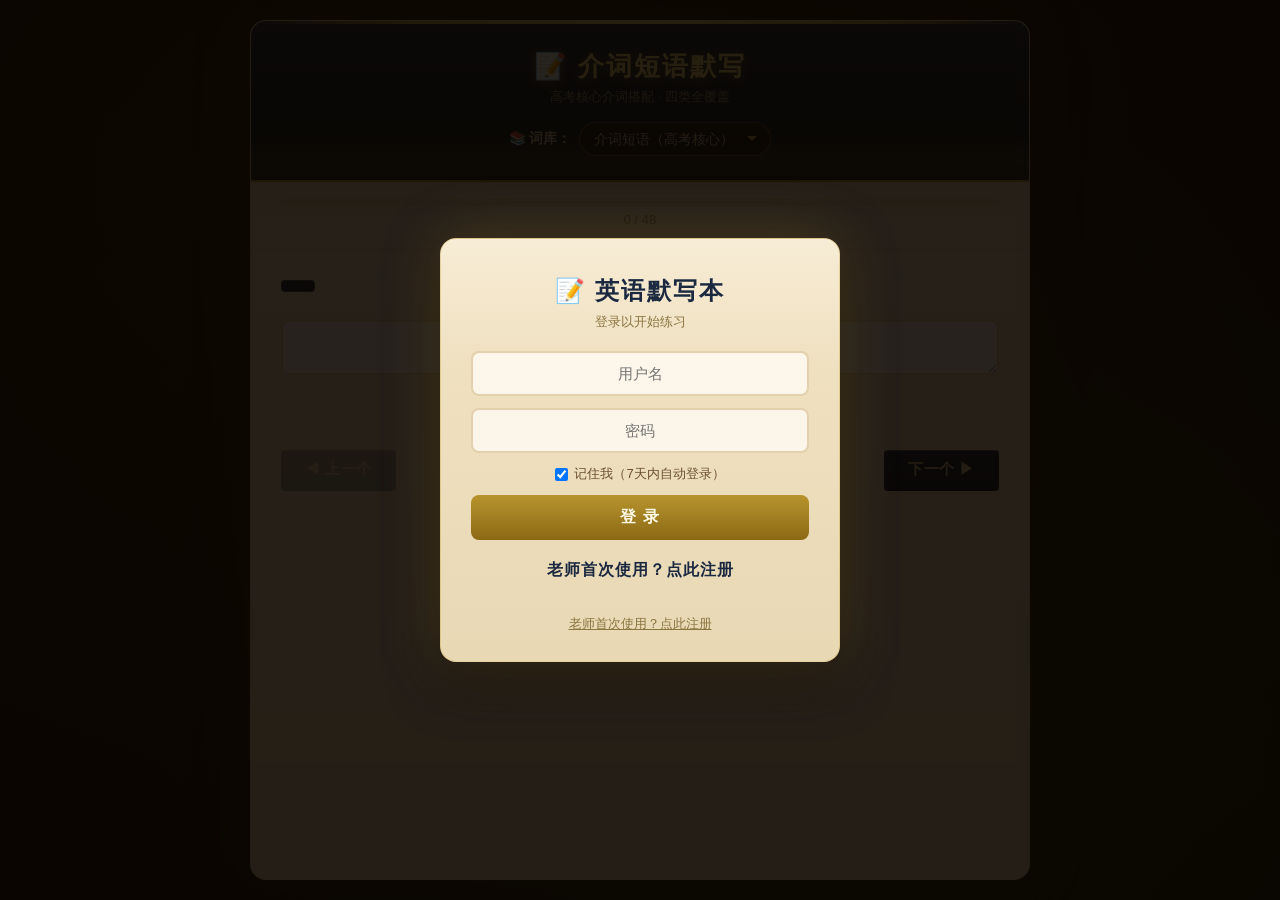
<file: 单词默写/index.html>
﻿<!DOCTYPE html>
<html lang="zh-CN">
<head>
<meta charset="UTF-8">
<meta name="viewport" content="width=device-width, initial-scale=1.0">
<title>英语默写本</title>
  <link rel="stylesheet" href="css/theme.css">
</head>
<body>

<!-- ========== 登录浮层 ========== -->
<div class="auth-overlay" id="authOverlay">
  <div class="auth-card">
    <h2 id="authTitle">📝 英语默写本</h2>
    <div class="auth-sub" id="authSub">登录以开始练习</div>
    <div class="auth-error" id="authError"></div>
    <div class="auth-name-row" id="authNameRow" style="display:none">
      <input type="text" id="authDisplayName" placeholder="显示名称（如：张三）">
    </div>
    <input type="text" id="authUsername" placeholder="用户名" autocomplete="username">
    <input type="password" id="authPassword" placeholder="密码" autocomplete="current-password">
    <div class="auth-remember">
      <input type="checkbox" id="authRemember" checked>
      <label for="authRemember">记住我（7天内自动登录）</label>
    </div>
    <button class="auth-btn auth-btn-primary" id="authBtn" onclick="handleAuth()">登 录</button>
    <button class="auth-btn auth-btn-secondary" id="authToggleBtn" onclick="toggleAuthMode()" style="display:none">老师首次使用？点此注册</button>
    <div class="auth-toggle" id="authToggle" onclick="toggleAuthMode()">老师首次使用？点此注册</div>
  </div>
</div>

<div class="container">
<div class="header">
  <button class="btn-logout" id="btnLogout" onclick="handleLogout()">🚪 退出</button>
  <h1 id="headerTitle">📝 介词短语默写<span class="user-tag" id="userTag">👤 </span></h1>
  <div class="subtitle" id="headerSub">高考核心介词搭配 · 四类全覆盖</div>
  <div class="bank-select-wrap">
    <label for="bankSelect">📚 词库：</label>
    <select class="bank-select" id="bankSelect">
      <option value="preposition">介词短语（高考核心）</option>
      <option value="bnu">北师大版</option>
      <option value="pep">人教版</option>
      <option value="pe">PEP版·六年级下册</option>
      <option value="fltrp">外研社版</option>
      <option value="pastTense">小学过去时·不规则动词</option>
      <option value="zk">中考高频词</option>
      <option value="zk688">基础版688</option>
      <option value="grade7a">📗 七年级上册</option>
    </select>
    <div class="section-filter-wrap" id="sectionFilterWrap" style="display:none">
      <label for="sectionFilter">📊 板块：</label>
      <select class="bank-select" id="sectionFilter" onchange="applySectionFilter()">
        <option value="">全部</option>
      </select>
    </div>
  </div>
</div>
<div class="progress-wrap">
<div class="progress-bar-outer"><div class="progress-bar-inner" id="progressBar"></div></div>
<div class="progress-text" id="progressText">0 / 48</div>
<div style="display:flex;justify-content:center;gap:8px;margin-top:6px">
  <button class="btn-wrong-book" id="btnWrongBook" onclick="toggleWrongMode()" style="display:none">📕 错题本 <span class="badge" id="wrongBadge">0</span></button>
  <span id="streakBadge" style="display:none;font-size:13px;font-weight:bold;color:#f4d87c;background:linear-gradient(180deg,#8b2500,#a03a20);padding:4px 12px;border-radius:12px;animation:pulse 0.8s ease infinite alternate">🔥 0连击</span>
</div>
</div>

<div class="mode-bar" id="modeBar">🔁 错题复习模式 — 只显示答错的词</div>

<div class="all-done" id="allDone">
<div class="trophy">🏆</div><h2>全部完成！太棒了！</h2>
<p style="color:#666;font-size:16px" id="allDoneMsg">你已经掌握了所有高考核心介词搭配！</p>
<button class="btn btn-nav" style="margin-top:20px" onclick="resetAll()">再来一次</button>
</div>

<div class="card" id="card">
<div class="section-label" id="sectionLabel"></div>
<div class="tip-box" id="tipBox"></div>
<div class="prompt-main" id="promptMain"></div>
<div class="prompt-cn" id="promptCn"></div>
<textarea id="inputArea" placeholder="输入英文内容..."></textarea>
<div class="actions">
<button class="btn btn-check" onclick="checkAnswer()">✅ 检查</button>
<button class="btn btn-hint" onclick="showHint()">💡 提示</button>
<button class="btn btn-show" onclick="revealAnswer()">👁 看答案</button>
</div>
<div class="feedback" id="feedback"></div>
<div class="actions" style="margin-top:16px">
<button class="btn btn-nav" id="btnPrev" onclick="prevItem()" disabled>◀ 上一个</button>
<span style="flex:1"></span>
<button class="btn btn-nav" id="btnNext" onclick="nextItem()">下一个 ▶</button>
</div>
</div>
</div>

<canvas id="confetti"></canvas>
<div class="celebrate-overlay" id="celebrateOverlay"></div>
<div class="celebrate-center" id="celebrateCenter">
<svg class="checkmark" viewBox="0 0 52 52"><circle class="checkmark-circle" cx="26" cy="26" r="25"/><path class="checkmark-check" d="M14 27l7 7 16-16" fill="none"/></svg>
<div class="celebrate-text" id="celebrateText"></div><div class="celebrate-sub" id="celebrateSub"></div>
<button class="btn btn-nav" style="pointer-events:auto;margin-top:8px" onclick="dismissCelebrate()">继续</button>
</div>

<script>
var unbelievableAudio = new Audio('[data-uri]');
unbelievableAudio.preload = 'auto';
unbelievableAudio.volume = 1.0;
</script>
<script src="js/api-config.js"></script>
<script src="js/wordbanks.js"></script>
<script src="js/auth.js"></script>
<script src="js/sync.js"></script>
<script src="js/dictation-core.js"></script>
</body>
</html>
</file>
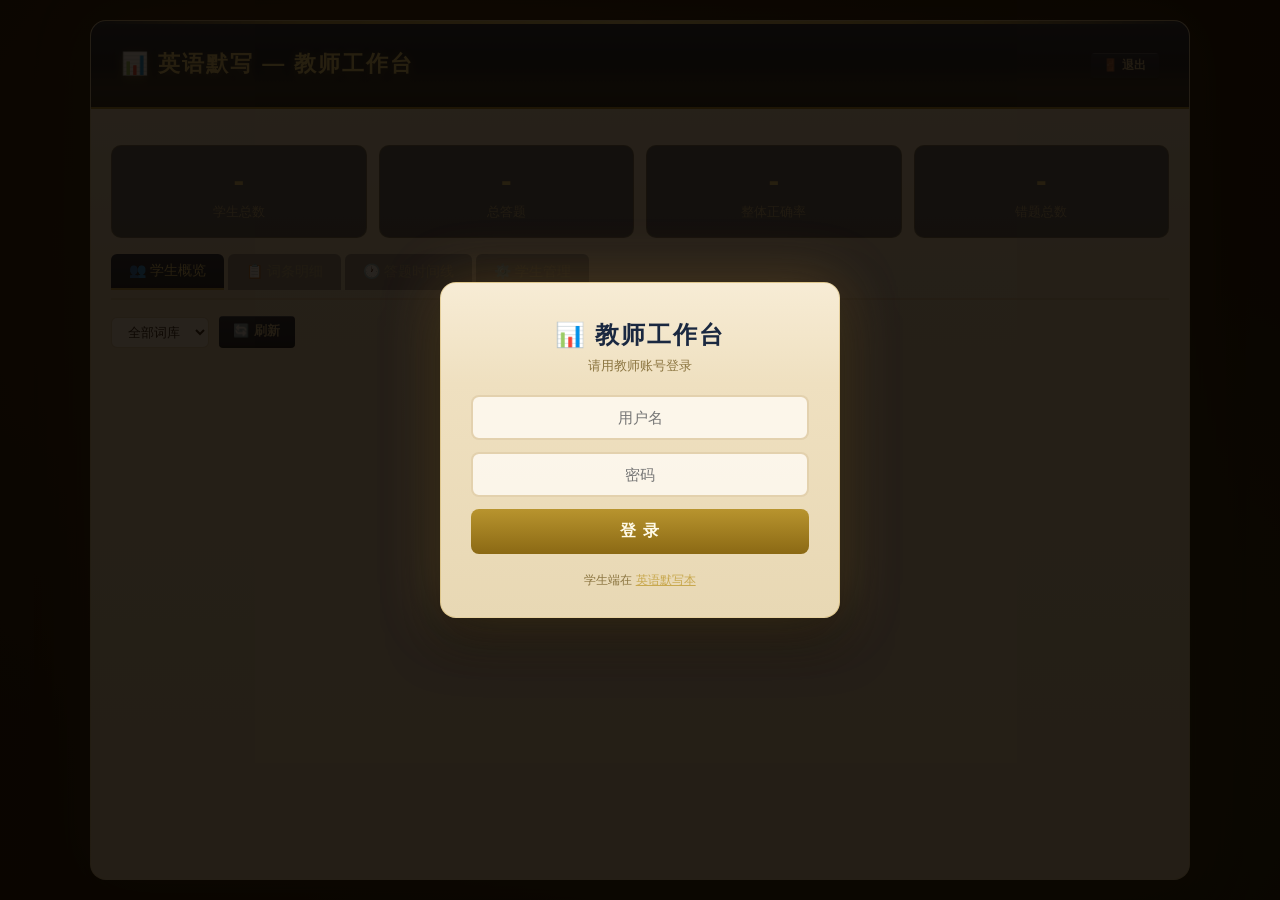
<file: 单词默写/teacher.html>
<!DOCTYPE html>
<html lang="zh-CN">
<head>
<meta charset="UTF-8">
<meta name="viewport" content="width=device-width, initial-scale=1.0">
<title>英语默写 — 教师工作台</title>
<link rel="stylesheet" href="css/theme.css">
<style>
  /* 教师仪表盘特有样式 */
  .teacher-container{max-width:1100px}
  .dashboard-header{display:flex;justify-content:space-between;align-items:center;flex-wrap:wrap;gap:12px}
  .dashboard-header h1{font-size:22px}
  .stats-row{display:grid;grid-template-columns:repeat(auto-fit,minmax(180px,1fr));gap:12px;margin:16px 0}
  .stat-card{background:rgba(26,40,64,0.7);border:1px solid rgba(200,168,78,0.3);border-radius:10px;padding:16px;text-align:center}
  .stat-card .stat-num{font-size:32px;font-weight:bold;color:#f4d87c}
  .stat-card .stat-label{font-size:13px;color:#c8b888;margin-top:4px}
  .tab-nav{display:flex;gap:4px;margin:16px 0;flex-wrap:wrap;border-bottom:2px solid rgba(180,140,60,0.2);padding-bottom:8px}
  .tab-btn{padding:8px 18px;border:none;background:rgba(26,40,64,0.4);color:#c8b888;border-radius:6px 6px 0 0;cursor:pointer;font-size:14px;font-family:'Microsoft YaHei',sans-serif;transition:all 0.3s}
  .tab-btn:hover{background:rgba(26,40,64,0.7);color:#d4c090}
  .tab-btn.active{background:linear-gradient(180deg,#1a2840,#0d1b2d);color:#f4d87c;border-bottom:2px solid #c8a84e}
  .tab-content{display:none}
  .tab-content.active{display:block}
  .student-table{width:100%;border-collapse:collapse;margin:12px 0;font-size:14px}
  .student-table th{background:rgba(26,40,64,0.6);color:#d4c090;padding:10px 8px;text-align:left;border-bottom:2px solid rgba(180,140,60,0.3)}
  .student-table td{padding:8px;border-bottom:1px solid rgba(180,140,60,0.1);color:#3d2817}
  .student-table tr:hover td{background:rgba(200,168,78,0.08)}
  .status-dot{display:inline-block;width:10px;height:10px;border-radius:50%;margin-right:4px}
  .status-dot.correct{background:#4a8c5c}
  .status-dot.wrong{background:#a03a20}
  .status-dot.untouched{background:#ccc}
  .item-grid{max-height:600px;overflow-y:auto;margin:12px 0}
  .item-grid table{width:100%;border-collapse:collapse;font-size:13px}
  .item-grid th{position:sticky;top:0;background:#1a2840;color:#d4c090;padding:8px;text-align:left;z-index:1}
  .item-grid td{padding:6px 8px;border-bottom:1px solid rgba(180,140,60,0.08)}
  .timeline-table{width:100%;border-collapse:collapse;font-size:13px;margin:12px 0}
  .timeline-table th{background:rgba(26,40,64,0.6);color:#d4c090;padding:8px;text-align:left}
  .timeline-table td{padding:6px 8px;border-bottom:1px solid rgba(180,140,60,0.1);color:#3d2817}
  .filter-row{display:flex;gap:10px;margin:12px 0;flex-wrap:wrap;align-items:center}
  .filter-row select,.filter-row input{padding:6px 12px;border:1px solid rgba(180,140,60,0.4);border-radius:6px;background:rgba(255,252,245,0.8);color:#2d1f14;font-size:13px;font-family:'Microsoft YaHei',sans-serif}
  .filter-row .btn-small{padding:6px 14px;font-size:13px}
  .action-link{color:#a03a20;cursor:pointer;text-decoration:underline;font-size:12px;margin-left:8px}
  .action-link:hover{color:#c8a84e}
  .loading-msg{text-align:center;padding:40px;color:#8b7540;font-size:15px}
  .empty-msg{text-align:center;padding:30px;color:#8b7540;font-size:14px}
  .add-student-form{background:rgba(200,168,78,0.06);border:1px solid rgba(180,140,60,0.2);border-radius:10px;padding:20px;margin-bottom:16px}
  .add-student-form h3{color:#1a2840;margin-bottom:12px;font-size:16px}
  .add-student-form .form-row{display:flex;gap:10px;flex-wrap:wrap;align-items:flex-end}
  .add-student-form input{padding:8px 12px;border:1px solid rgba(180,140,60,0.4);border-radius:6px;background:rgba(255,252,245,0.8);color:#2d1f14;font-size:14px;font-family:'Microsoft YaHei',sans-serif;flex:1;min-width:120px}
  .batch-hint{font-size:12px;color:#8b7540;margin-top:6px}
  .page-info{text-align:center;font-size:13px;color:#8b7540;margin:10px 0}
  @media(max-width:600px){
    .stats-row{grid-template-columns:repeat(2,1fr)}
    .student-table,.item-grid table,.timeline-table{font-size:12px}
    .student-table th,.student-table td,.item-grid th,.item-grid td,.timeline-table th,.timeline-table td{padding:6px 4px}
  }
</style>
</head>
<body>
<div class="container teacher-container">
  <div class="header">
    <div class="dashboard-header">
      <h1>📊 英语默写 — 教师工作台</h1>
      <div>
        <span style="color:#c8b888;font-size:13px" id="teacherName"></span>
        <button class="btn btn-nav" style="padding:4px 12px;font-size:12px;margin-left:8px" onclick="handleTeacherLogout()">🚪 退出</button>
      </div>
    </div>
  </div>

  <div style="padding:20px">
    <!-- 统计卡片 -->
    <div class="stats-row">
      <div class="stat-card"><div class="stat-num" id="statStudents">-</div><div class="stat-label">学生总数</div></div>
      <div class="stat-card"><div class="stat-num" id="statToday">-</div><div class="stat-label">总答题</div></div>
      <div class="stat-card"><div class="stat-num" id="statAccuracy">-</div><div class="stat-label">整体正确率</div></div>
      <div class="stat-card"><div class="stat-num" id="statWrong">-</div><div class="stat-label">错题总数</div></div>
    </div>

    <!-- Tab 导航 -->
    <div class="tab-nav">
      <button class="tab-btn active" onclick="switchTab('students')">👥 学生概览</button>
      <button class="tab-btn" onclick="switchTab('items')">📋 词条明细</button>
      <button class="tab-btn" onclick="switchTab('timeline')">🕐 答题时间线</button>
      <button class="tab-btn" onclick="switchTab('manage')">⚙️ 学生管理</button>
    </div>

    <!-- Tab 1: 学生概览 -->
    <div class="tab-content active" id="tab-students">
      <div class="filter-row">
        <select id="overviewBankFilter" onchange="loadStudentOverview()">
          <option value="">全部词库</option>
        </select>
        <button class="btn btn-nav btn-small" onclick="loadStudentOverview()">🔄 刷新</button>
      </div>
      <div id="overviewContent"><div class="loading-msg">加载中...</div></div>
    </div>

    <!-- Tab 2: 词条明细 -->
    <div class="tab-content" id="tab-items">
      <div class="filter-row">
        <select id="itemStudentFilter" onchange="loadItemDetail()"><option value="">选择学生...</option></select>
        <select id="itemBankFilter" onchange="loadItemDetail()"><option value="">选择词库...</option></select>
        <select id="itemStatusFilter" onchange="renderItemDetail()">
          <option value="">全部状态</option>
          <option value="correct">🟢 正确</option>
          <option value="wrong">🔴 错误</option>
          <option value="not_attempted">⬜ 未做</option>
        </select>
      </div>
      <div id="itemDetailContent"><div class="empty-msg">请选择学生和词库</div></div>
    </div>

    <!-- Tab 3: 答题时间线 -->
    <div class="tab-content" id="tab-timeline">
      <div class="filter-row">
        <select id="tlStudentFilter" onchange="loadTimeline()"><option value="">全部学生</option></select>
        <select id="tlBankFilter" onchange="loadTimeline()"><option value="">全部词库</option></select>
        <select id="tlDaysFilter" onchange="loadTimeline()">
          <option value="1">今天</option>
          <option value="7" selected>最近7天</option>
          <option value="30">最近30天</option>
          <option value="0">全部</option>
        </select>
        <button class="btn btn-nav btn-small" onclick="loadTimeline()">🔄 刷新</button>
      </div>
      <div id="timelineContent"><div class="loading-msg">加载中...</div></div>
    </div>

    <!-- Tab 4: 学生管理 -->
    <div class="tab-content" id="tab-manage">
      <div class="add-student-form">
        <h3>➕ 添加新学生</h3>
        <div class="form-row">
          <input type="text" id="newStudentName" placeholder="姓名（如：张三）">
          <input type="text" id="newStudentUser" placeholder="账号（如：zhangsan）">
          <input type="password" id="newStudentPwd" placeholder="密码" value="123456">
          <button class="btn btn-check" onclick="addStudent()" style="white-space:nowrap">添 加</button>
        </div>
        <div class="batch-hint">💡 初始密码统一为 123456，学生登录后可自行修改（暂不支持）</div>
        <div class="batch-hint" id="addStudentMsg" style="margin-top:4px;color:#a03a20"></div>
      </div>
      <div id="studentManageContent"><div class="loading-msg">加载中...</div></div>
    </div>
  </div>
</div>

<canvas id="confetti"></canvas>

<!-- 教师登录浮层 -->
<div class="auth-overlay" id="teacherAuthOverlay" style="display:none">
  <div class="auth-card">
    <h2 id="authTitle">📊 教师工作台</h2>
    <div class="auth-sub">请用教师账号登录</div>
    <div class="auth-error" id="teacherAuthError"></div>
    <input type="text" id="teacherAuthUsername" placeholder="用户名" autocomplete="username">
    <input type="password" id="teacherAuthPassword" placeholder="密码" autocomplete="current-password">
    <button class="auth-btn auth-btn-primary" onclick="handleTeacherLogin()">登 录</button>
    <div style="text-align:center;margin-top:10px;font-size:12px;color:#8b7540">
      学生端在 <a href="index.html" style="color:#c8a84e">英语默写本</a>
    </div>
  </div>
</div>

<script src="js/api-config.js"></script>
<script src="js/wordbanks.js"></script>
<script src="js/auth.js"></script>
<script src="js/teacher-dashboard.js"></script>
</body>
</html>
</file>
<file: 单词默写/css/theme.css>
/* ==============================================
   Assassin's Creed Origins — 埃及暗金主题
   Sand · Gold · Deep Blue · Bronze
   英语默写本 共享样式表
   ============================================== */
*{margin:0;padding:0;box-sizing:border-box}
body{font-family:'Microsoft YaHei','PingFang SC',sans-serif;background:#1a1108;min-height:100vh;display:flex;justify-content:center;padding:20px;background-image:radial-gradient(ellipse at 30% 20%,#2d1a0e 0%,transparent 60%),radial-gradient(ellipse at 70% 80%,#1a2a10 0%,transparent 50%),radial-gradient(ellipse at 50% 50%,#1c1208 0%,#0f0a04 100%)}
.container{width:100%;max-width:780px;background:linear-gradient(180deg,#f7ecd5 0%,#efe0c0 30%,#e8d8b4 100%);border-radius:16px;box-shadow:0 0 60px rgba(180,140,60,0.15),0 20px 50px rgba(0,0,0,0.5),inset 0 1px 0 rgba(255,255,255,0.3);overflow:hidden;border:1px solid rgba(200,160,60,0.25)}
.header{background:linear-gradient(180deg,#1a2840 0%,#0d1b2d 40%,#0a1520 100%);color:#e8d5a3;padding:28px 30px 24px;text-align:center;position:relative;overflow:hidden;border-bottom:2px solid #b8942e}
.header::before{content:'';position:absolute;top:0;left:0;right:0;height:3px;background:linear-gradient(90deg,transparent 0%,#c8a84e 20%,#f4d87c 50%,#c8a84e 80%,transparent 100%)}
.header::after{content:'';position:absolute;bottom:0;left:0;right:0;height:40px;background:linear-gradient(180deg,transparent 0%,#c8a84e 50%,#8b6914 100%);opacity:0.15}
.header h1{font-size:26px;margin-bottom:4px;color:#f4d87c;text-shadow:0 2px 10px rgba(200,168,78,0.4);letter-spacing:2px;position:relative;z-index:1}
.header .subtitle{font-size:13px;opacity:0.75;color:#c8b888;position:relative;z-index:1;margin-bottom:16px}

/* 词库选择器 */
.bank-select-wrap{display:flex;align-items:center;justify-content:center;gap:8px;position:relative;z-index:1;flex-wrap:wrap}
.bank-select-wrap label{font-size:14px;font-weight:bold;white-space:nowrap;color:#d4c090}
.section-filter-wrap{display:flex;align-items:center;gap:8px;margin-left:4px}
.section-filter-wrap label{font-size:14px;font-weight:bold;white-space:nowrap;color:#d4c090}
.bank-select{font-size:14px;padding:8px 32px 8px 14px;border-radius:20px;border:1px solid rgba(180,140,70,0.5);background:rgba(20,14,8,0.7);color:#d4c090;font-family:'Microsoft YaHei',sans-serif;cursor:pointer;outline:none;appearance:none;-webkit-appearance:none;background-image:url("data:image/svg+xml,%3Csvg xmlns='http://www.w3.org/2000/svg' width='12' height='12' viewBox='0 0 12 12'%3E%3Cpath fill='%23c8a84e' d='M6 8L1 3h10z'/%3E%3C/svg%3E");background-repeat:no-repeat;background-position:right 12px center;transition:all 0.3s}
.bank-select:hover,.bank-select:focus{border-color:#c8a84e;background:rgba(30,18,8,0.85);box-shadow:0 0 12px rgba(200,168,78,0.3)}

.progress-wrap{padding:16px 30px;background:linear-gradient(180deg,rgba(180,140,60,0.08) 0%,transparent 100%);border-bottom:1px solid rgba(180,140,60,0.15)}
.progress-bar-outer{height:8px;background:rgba(180,140,60,0.15);border-radius:4px;overflow:hidden;margin-bottom:6px}
.progress-bar-inner{height:100%;background:linear-gradient(90deg,#b8942e,#c8a84e 30%,#f4d87c 60%,#c8a84e);border-radius:4px;transition:width 0.5s ease;width:0%;box-shadow:0 0 10px rgba(200,168,78,0.5)}
.progress-text{font-size:13px;color:#8b7540;text-align:center}
.card{padding:30px}
.card.hide{display:none}
.section-label{display:inline-block;background:linear-gradient(135deg,#1a2840,#0d1b2d);color:#d4c090;padding:5px 16px;border-radius:4px;font-size:13px;font-weight:bold;margin-bottom:8px;border:1px solid rgba(180,140,60,0.3);letter-spacing:0.5px}
.tip-box{font-size:13px;color:#8b7a40;background:rgba(200,168,78,0.08);border-left:3px solid #b8942e;padding:8px 12px;border-radius:4px;margin-bottom:14px;line-height:1.6;display:none}
.prompt-main{font-size:20px;color:#3d2817;line-height:1.6;margin-bottom:14px;text-align:center;font-weight:bold}
.prompt-cn{font-size:17px;color:#6b5030;text-align:center;margin-bottom:16px}

textarea{width:100%;height:55px;border:2px solid rgba(180,140,60,0.35);border-radius:8px;padding:12px;font-size:17px;font-family:'Georgia','Times New Roman',serif;line-height:1.4;resize:vertical;transition:all 0.3s;outline:none;text-align:center;letter-spacing:0.5px;background:rgba(255,252,245,0.8);color:#2d1f14}
textarea:focus{border-color:#c8a84e;box-shadow:0 0 0 3px rgba(200,168,78,0.12);background:#fffdf8}

.actions{display:flex;gap:10px;margin-top:12px;flex-wrap:wrap;justify-content:center}
.btn{padding:10px 24px;border-radius:4px;border:none;font-size:15px;font-weight:bold;cursor:pointer;transition:all 0.25s;font-family:'Microsoft YaHei',sans-serif;letter-spacing:0.5px;position:relative;overflow:hidden}
.btn::after{content:'';position:absolute;top:0;left:0;right:0;height:1px;background:rgba(255,255,255,0.2);pointer-events:none}
.btn-check{background:linear-gradient(180deg,#b8942e 0%,#8b6914 100%);color:#fffae8;border-bottom:2px solid #5c4208}
.btn-check:hover{transform:translateY(-2px);box-shadow:0 6px 24px rgba(184,148,46,0.45)}
.btn-hint{background:transparent;color:#a03a20;border:2px solid #a03a20}
.btn-hint:hover{background:#a03a20;color:#fffae8}
.btn-nav{background:linear-gradient(180deg,#1a2840 0%,#0d1b2d 100%);color:#d4c090;border-bottom:2px solid #0a1520}
.btn-nav:hover{transform:translateY(-2px);box-shadow:0 6px 20px rgba(10,15,30,0.6)}
.btn-nav:disabled{opacity:0.35;cursor:not-allowed;transform:none;box-shadow:none}
.btn-show{background:transparent;color:#1a2840;border:2px solid #1a2840}
.btn-show:hover{background:#1a2840;color:#d4c090}
.btn-wrong-book{background:transparent;color:#a03a20;border:2px solid #a03a20;padding:6px 16px;border-radius:4px;font-size:13px;font-weight:bold;cursor:pointer;transition:all 0.3s;font-family:'Microsoft YaHei',sans-serif;white-space:nowrap}
.btn-wrong-book:hover{background:#a03a20;color:#fffae8;transform:translateY(-1px)}
.btn-wrong-book.active{background:#a03a20;color:#fffae8;animation:pulse 1.2s ease infinite alternate}
.btn-wrong-book .badge{display:inline-block;background:#8b2500;color:#ffe0c0;border-radius:10px;padding:2px 8px;font-size:12px;min-width:20px;text-align:center}
.btn-wrong-book:hover .badge{background:rgba(0,0,0,0.3);color:#ffe0c0}
.btn-wrong-book.active .badge{background:rgba(0,0,0,0.3);color:#ffe0c0}
@keyframes pulse{0%{box-shadow:0 0 0 0 rgba(160,58,32,0.4)}100%{box-shadow:0 0 0 10px rgba(160,58,32,0)}}

.mode-bar{display:none;text-align:center;padding:8px 20px;background:rgba(160,58,32,0.12);color:#8b3a20;font-size:13px;font-weight:bold;border-bottom:2px solid #a03a20;letter-spacing:1px}
.mode-bar.show{display:block}

.feedback{margin-top:14px;display:none;animation:fadeIn 0.4s ease}
.feedback.show{display:block}
.fb-summary{font-size:16px;font-weight:bold;padding:10px 14px;border-radius:8px;margin-bottom:10px;text-align:center}
.fb-summary.great{background:rgba(74,140,92,0.15);color:#2d5a38;border:2px solid #4a8c5c}
.fb-summary.good{background:rgba(74,140,92,0.1);color:#2d5a38;border:2px solid #5ca070}
.fb-summary.needs{background:rgba(200,168,78,0.12);color:#6b5030;border:2px solid #b8942e}
.fb-correct{background:rgba(74,140,92,0.1);border-radius:8px;padding:10px 14px;margin-bottom:6px;font-size:15px;color:#2d5a38}
.fb-answer{background:linear-gradient(180deg,#fff8ed 0%,#f7ecd5 100%);border:3px solid #c8a84e;border-radius:10px;padding:20px 24px;font-size:32px;color:#a03a20;text-align:center;font-weight:900;letter-spacing:2px;animation:answerPop 0.45s cubic-bezier(0.175,0.885,0.32,1.275);box-shadow:0 0 30px rgba(200,168,78,0.35),0 8px 24px rgba(0,0,0,0.15),inset 0 1px 0 rgba(255,255,255,0.6)}
@keyframes answerPop{0%{transform:scale(0.85);opacity:0}100%{transform:scale(1);opacity:1}}

.error-list{list-style:none;padding:0;margin:0 0 10px 0}
.error-item{background:#fffdf8;border-radius:8px;padding:8px 12px;margin:4px 0;border-left:4px solid #a03a20;box-shadow:0 1px 3px rgba(0,0,0,0.08);font-size:14px;line-height:1.6}
.error-item .err-bad{color:#a03a20;text-decoration:line-through;font-weight:bold}
.error-item .err-good{color:#4a8c5c;font-weight:bold}
.error-item .err-reason{color:#6b5030;font-size:12px;display:block;margin-top:2px}

.celebrate-overlay{position:fixed;top:0;left:0;right:0;bottom:0;pointer-events:none;z-index:9999;display:none}
.celebrate-overlay.active{display:block}
.celebrate-center{position:fixed;top:50%;left:50%;transform:translate(-50%,-50%);z-index:10000;display:none;flex-direction:column;align-items:center;gap:10px;animation:popIn 0.5s cubic-bezier(0.175,0.885,0.32,1.275)}
.celebrate-center.active{display:flex;pointer-events:auto}
.checkmark{width:90px;height:90px}
.checkmark-circle{stroke-dasharray:166;stroke-dashoffset:166;stroke:#c8a84e;stroke-width:4;fill:none;animation:circleFill 0.6s ease forwards 0.2s}
.checkmark-check{stroke-dasharray:48;stroke-dashoffset:48;stroke:#c8a84e;stroke-width:5;fill:none;stroke-linecap:round;stroke-linejoin:round;animation:checkDraw 0.4s ease forwards 0.7s}
.celebrate-text{font-size:22px;font-weight:bold;color:#c8a84e;text-align:center;text-shadow:0 2px 12px rgba(200,168,78,0.5)}
.celebrate-sub{font-size:14px;color:#a09070;text-align:center}
.celebrate-center .btn-nav{background:linear-gradient(180deg,#b8942e,#8b6914);color:#fffae8;border-bottom:2px solid #5c4208;pointer-events:auto;margin-top:8px}
@keyframes popIn{0%{transform:translate(-50%,-50%) scale(0)}100%{transform:translate(-50%,-50%) scale(1)}}
@keyframes circleFill{to{stroke-dashoffset:0}}
@keyframes checkDraw{to{stroke-dashoffset:0}}
@keyframes fadeIn{from{opacity:0;transform:translateY(10px)}to{opacity:1;transform:translateY(0)}}

.star-burst{position:fixed;font-size:34px;pointer-events:none;z-index:10001;animation:starFloat 1.4s ease-out forwards}
@keyframes starFloat{0%{opacity:1;transform:translate(0,0) scale(0)}30%{opacity:1;transform:translate(var(--dx),var(--dy)) scale(1.3)}100%{opacity:0;transform:translate(var(--dx2),var(--dy2)) scale(0.1)}}

canvas#confetti{position:fixed;top:0;left:0;width:100%;height:100%;pointer-events:none;z-index:9998;display:none}
canvas#confetti.active{display:block}

.all-done{text-align:center;padding:60px 30px;display:none}
.all-done.show{display:block}
.all-done .trophy{font-size:90px;animation:trophyBounce 0.8s ease infinite alternate}
@keyframes trophyBounce{0%{transform:scale(1) rotate(-5deg)}100%{transform:scale(1.15) rotate(5deg)}}
.all-done h2{font-size:28px;color:#b8942e;margin:16px 0}
.all-done p{color:#6b5030!important}

@media(max-width:600px){.header h1{font-size:22px}.prompt-main{font-size:18px}textarea{font-size:15px}.celebrate-text{font-size:20px}.checkmark{width:70px;height:70px}.bank-select{font-size:12px;padding:6px 28px 6px 10px}.fb-answer{font-size:24px;padding:14px 16px}}

/* ==============================================
   登录浮层 (Auth Overlay)
   ============================================== */
.auth-overlay{position:fixed;top:0;left:0;right:0;bottom:0;background:rgba(10,5,0,0.88);z-index:20000;display:flex;justify-content:center;align-items:center;flex-direction:column}
.auth-overlay.hide{display:none}
.auth-card{background:linear-gradient(180deg,#f7ecd5 0%,#efe0c0 30%,#e8d8b4 100%);border-radius:16px;box-shadow:0 0 60px rgba(180,140,60,0.3),0 20px 50px rgba(0,0,0,0.6);padding:36px 30px 28px;width:100%;max-width:400px;text-align:center;border:1px solid rgba(200,160,60,0.35)}
.auth-card h2{font-size:24px;color:#1a2840;margin-bottom:6px;letter-spacing:2px}
.auth-card .auth-sub{font-size:13px;color:#8b7540;margin-bottom:20px}
.auth-card input{width:100%;padding:12px 14px;margin-bottom:12px;border:2px solid rgba(180,140,60,0.35);border-radius:8px;font-size:15px;font-family:'Microsoft YaHei',sans-serif;background:rgba(255,252,245,0.8);color:#2d1f14;text-align:center;outline:none;transition:all 0.3s}
.auth-card input:focus{border-color:#c8a84e;box-shadow:0 0 0 3px rgba(200,168,78,0.12);background:#fffdf8}
.auth-card .auth-error{color:#a03a20;font-size:13px;margin-bottom:10px;display:none;background:rgba(160,58,32,0.08);padding:6px 10px;border-radius:4px}
.auth-card .auth-error.show{display:block}
.auth-card .auth-btn{width:100%;padding:12px;border-radius:8px;border:none;font-size:16px;font-weight:bold;cursor:pointer;transition:all 0.25s;font-family:'Microsoft YaHei',sans-serif;letter-spacing:1px;margin-bottom:8px}
.auth-btn-primary{background:linear-gradient(180deg,#b8942e 0%,#8b6914 100%);color:#fffae8;border-bottom:2px solid #5c4208}
.auth-btn-primary:hover{transform:translateY(-2px);box-shadow:0 6px 24px rgba(184,148,46,0.45)}
.auth-btn-secondary{background:transparent;color:#1a2840;border:2px solid #1a2840}
.auth-btn-secondary:hover{background:#1a2840;color:#d4c090}
.auth-toggle{font-size:13px;color:#8b7540;margin-top:14px;cursor:pointer;text-decoration:underline}
.auth-toggle:hover{color:#b8942e}
.auth-remember{display:flex;align-items:center;justify-content:center;gap:6px;margin-bottom:12px;font-size:13px;color:#6b5030}
.auth-remember input[type=checkbox]{width:auto;margin:0}
.auth-name-row{display:flex;gap:8px}
.auth-name-row input{flex:1}

/* 退出按钮 */
.btn-logout{position:absolute;top:14px;right:20px;z-index:10;background:rgba(0,0,0,0.3);color:#c8b888;border:1px solid rgba(200,168,78,0.3);padding:4px 10px;border-radius:4px;font-size:12px;cursor:pointer;font-family:'Microsoft YaHei',sans-serif;transition:all 0.3s;display:none}
.btn-logout.show{display:block}
.btn-logout:hover{background:rgba(200,58,32,0.4);color:#ffe0c0;border-color:#a03a20}

/* 用户名称标签（header 中） */
.user-tag{display:none;color:#d4c090;font-size:12px;margin-left:8px;opacity:0.8}
.user-tag.show{display:inline}
</file>
